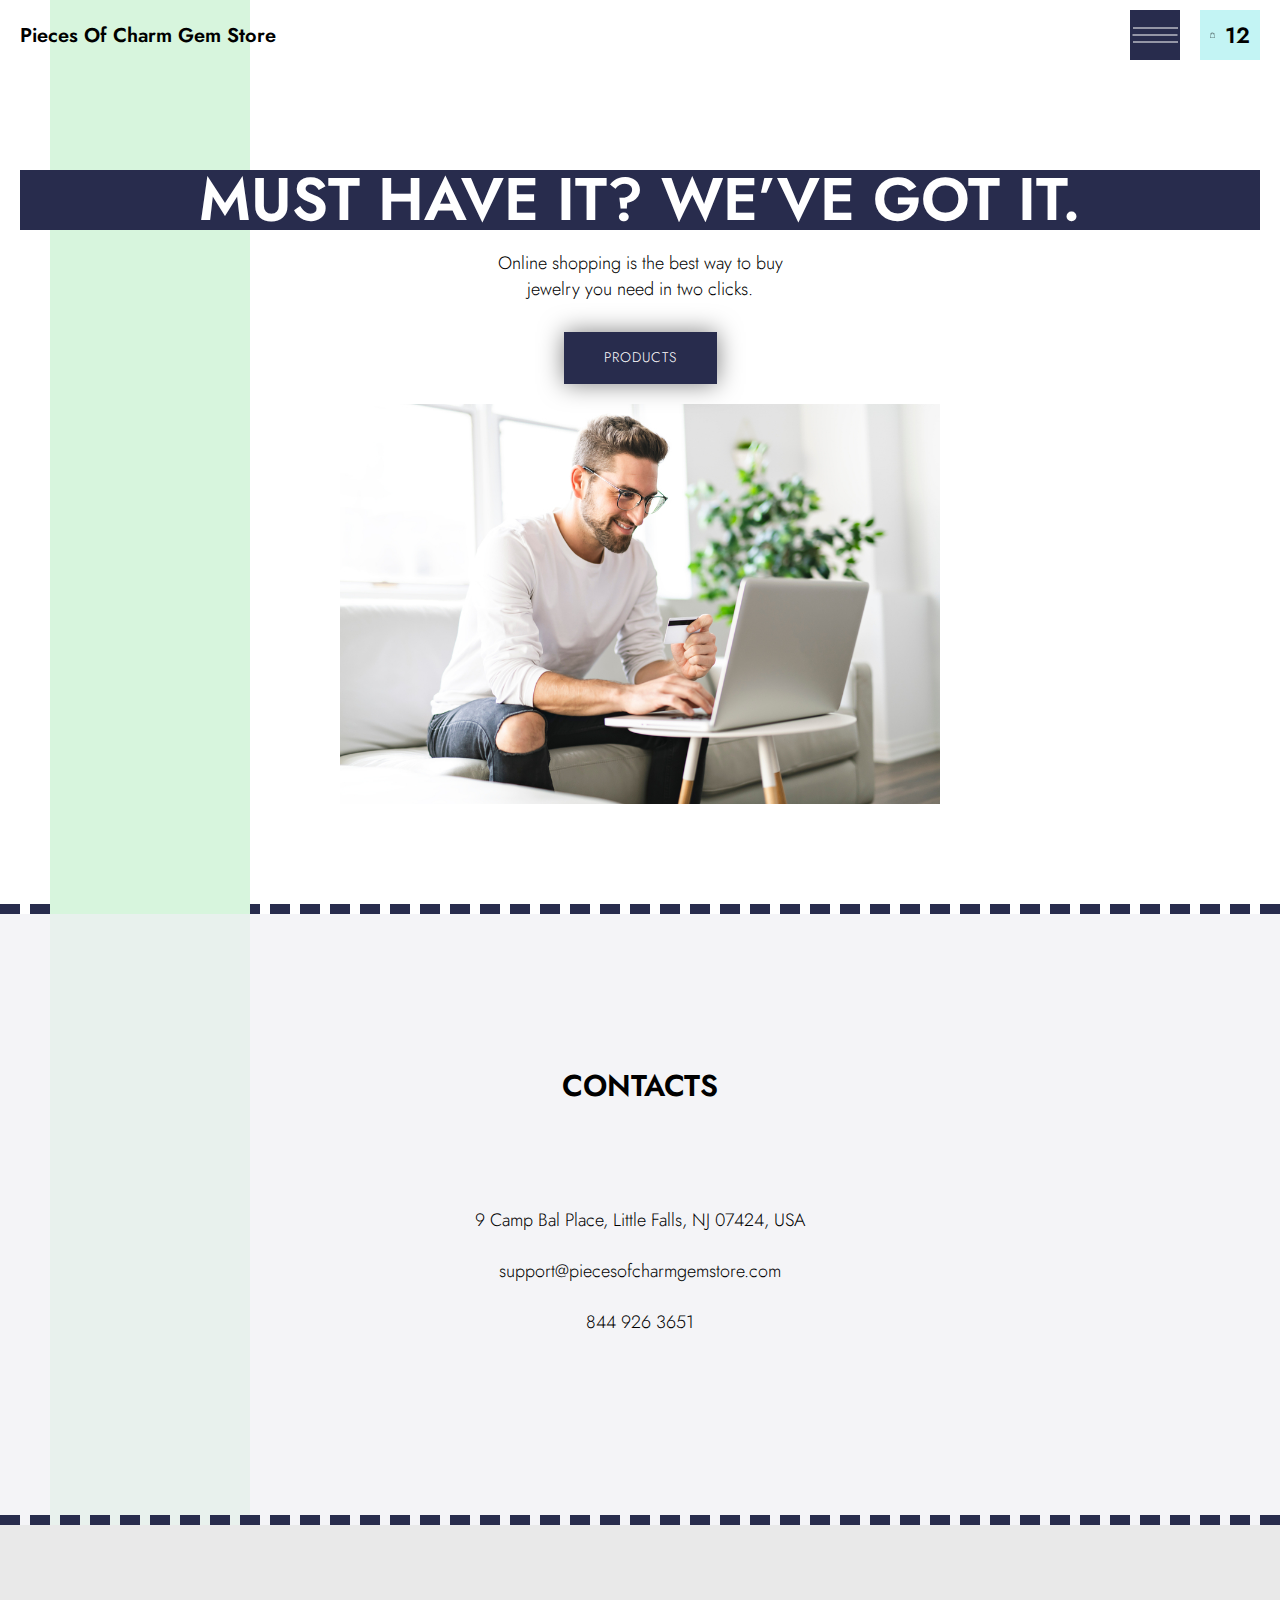
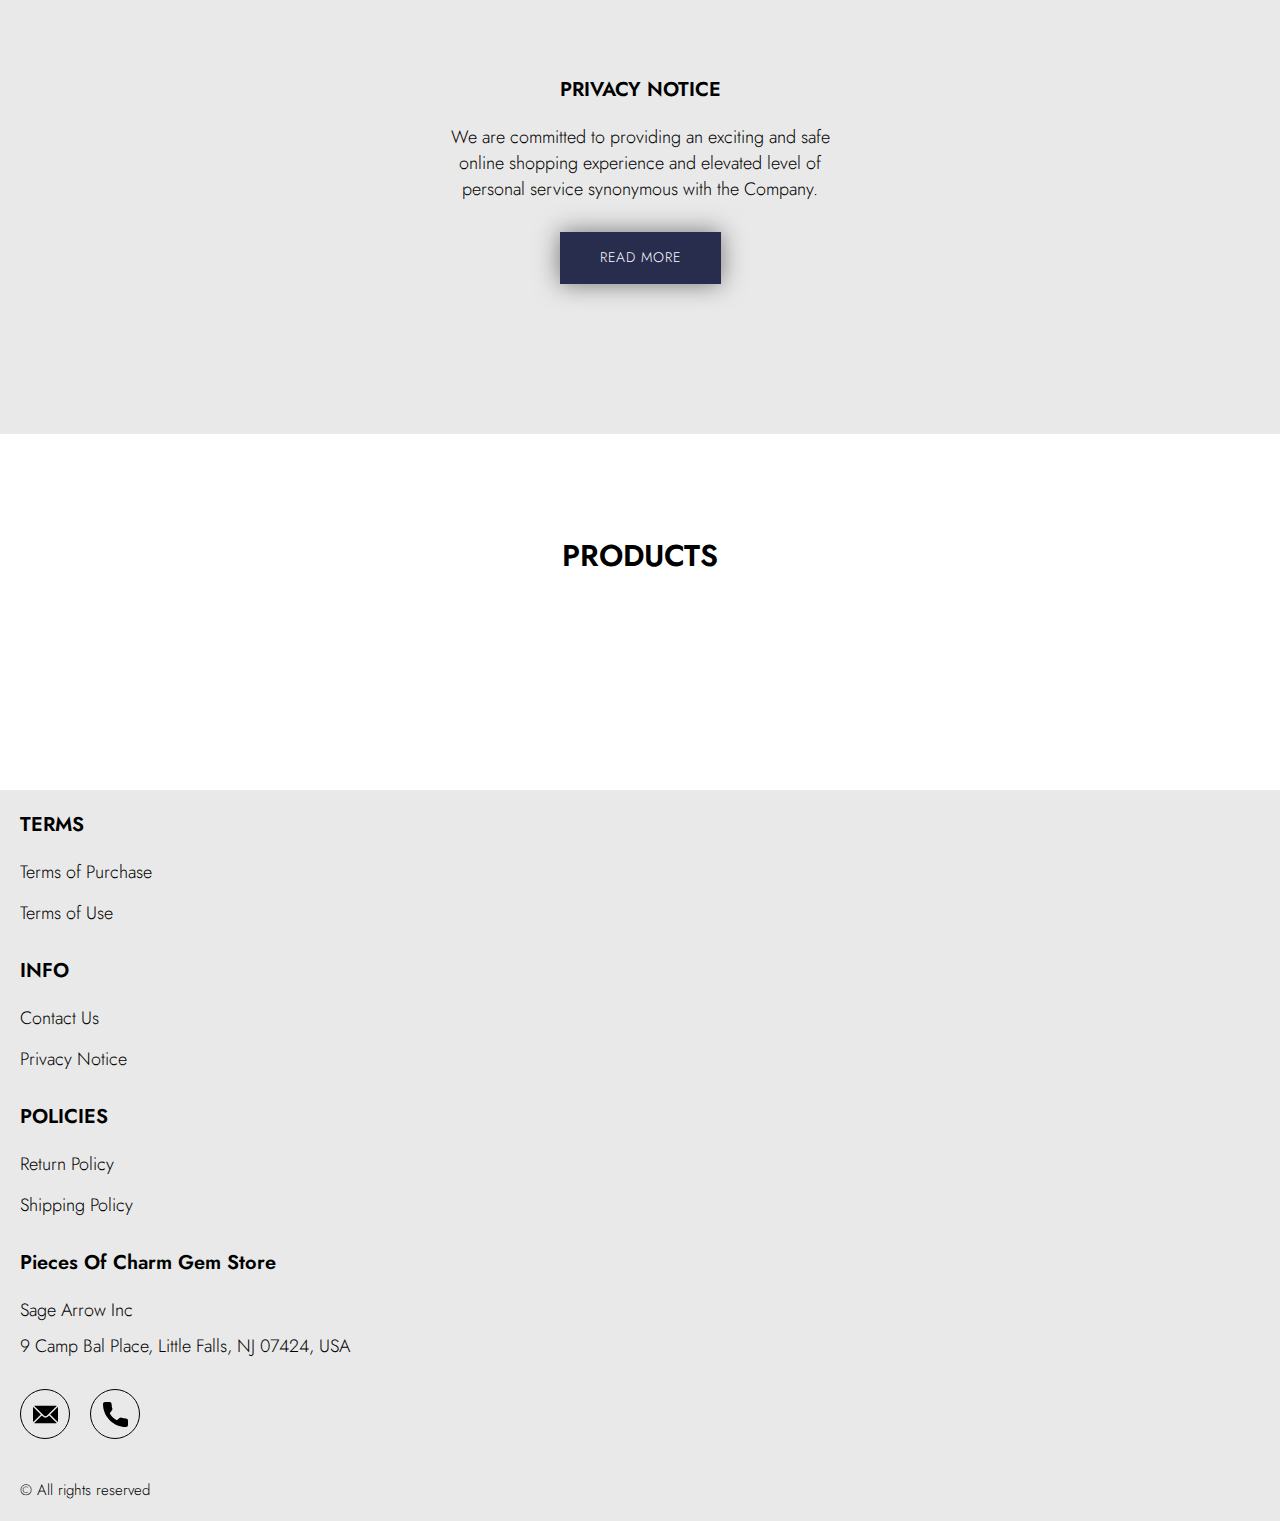
<file: index.html>
<!DOCTYPE html>
<html lang="en">

<head>
  <meta charset="UTF-8" />
  <meta http-equiv="X-UA-Compatible" content="IE=edge" />
  <meta name="viewport" content="width=device-width, initial-scale=1.0" />
  <link rel="stylesheet" href="./css/style.css" />
  <title>Shop</title>


</head>

<body>


  <div class="wrapper">


    <div class="error__overlay js_error__overlay">
      <div class="error">
        <span class="text bold error__text error__title">ERROR:</span>
        <p class="text error__text">You cannot add more than $500 worth of items to your cart.</p>
        <p class="text error__text">The selected item will not be added.</p>
        <button class="text error__btn js_error__btn">close</button>
      </div>
    </div>

    <main class="main">

     <div class="hero__wrapper-main">
      <div class="header__wrapper">
        <div class="container">
       
       
          <header class="header">
           
             
              <div class="header__top">
                <a href="./index.html" class="header__logo logo js_website-name"></a>
                <div class="header-block">
                <div class="df">
                  <button class="header__btn js_menu-btn">
                    <span></span>
                  </button>
                  <a href="./shop.html" class="cart__span-box">
                   
                    <svg version="1.0" xmlns="http://www.w3.org/2000/svg" width="884.000000pt" height="980.000000pt" viewBox="0 0 884.000000 980.000000" preserveAspectRatio="xMidYMid meet">
                   
                   <g transform="translate(0.000000,980.000000) scale(0.100000,-0.100000)" stroke="none">
                   <path d="M4190 9785 c-397 -49 -766 -214 -1078 -479 -198 -169 -378 -403 -492
                   -640 -142 -295 -175 -460 -186 -931 -2 -126 -7 -254 -10 -282 l-5 -53 -784 0
                   c-431 0 -786 -4 -789 -8 -7 -11 -57 -438 -256 -2182 -403 -3524 -580 -5101
                   -580 -5162 l0 -48 4410 0 4410 0 0 46 c0 53 -25 278 -250 2264 -404 3559 -578
                   5068 -586 5082 -3 4 -358 8 -789 8 l-784 0 -5 53 c-3 28 -8 164 -11 301 -8
                   366 -25 491 -96 700 -298 870 -1211 1443 -2119 1331z m555 -419 c203 -46 435
                   -147 597 -262 109 -78 297 -267 375 -377 70 -100 168 -287 207 -395 71 -198
                   96 -386 96 -709 l0 -223 -1600 0 -1600 0 0 219 c0 228 11 374 36 501 39 191
                   146 435 267 607 77 109 266 299 372 375 197 139 461 247 680 278 97 14 489 4
                   570 -14z m-2315 -2595 l0 -219 -54 -40 c-105 -80 -151 -185 -144 -331 6 -113
                   44 -197 122 -269 90 -81 132 -97 261 -97 98 0 116 3 167 27 76 35 153 109 192
                   183 30 57 31 65 31 175 0 106 -2 119 -28 170 -16 30 -57 84 -93 120 l-64 66 0
                   217 0 217 1600 0 1600 0 0 -217 0 -217 -64 -66 c-36 -36 -77 -90 -93 -120 -26
                   -51 -28 -64 -28 -170 0 -110 1 -118 31 -175 39 -74 116 -148 192 -183 51 -24
                   69 -27 167 -27 129 0 171 16 261 97 78 72 116 156 122 269 7 145 -38 248 -144
                   332 l-54 42 0 217 0 218 615 0 c338 0 615 -3 615 -7 0 -5 5 -37 10 -73 18
                   -125 261 -2247 520 -4540 197 -1744 221 -1961 215 -1971 -8 -12 -7922 -12
                   -7929 0 -7 10 30 344 224 2061 291 2568 505 4432 516 4498 l6 32 614 0 614 0
                   0 -219z"></path>
                   </g>
                   </svg>
                      <span class="cart__span js_cart__span">12</span>
                  </a>
                </div>
      
                    <nav class="nav js_menu">
                      <ul class="nav__list">
                        <li class="nav__item">
                          <a href="./purchase.html" class="nav__link">Terms of Purchase</a>
                        </li>
                        <li class="nav__item">
                          <a href="./use.html" class="nav__link">Terms of Use</a>
                        </li>
                        <li class="nav__item">
                          <a href="./contacts.html" class="nav__link">Contact Us</a>
                        </li>
                        <li class="nav__item">
                          <a href="./privacy.html" class="nav__link">Privacy Notice</a>
                        </li>
                        <li class="nav__item">
                          <a href="./return.html" class="nav__link">Return Policy</a>
                        </li>
                        <li class="nav__item">
                          <a href="./shipping.html" class="nav__link">Shipping Policy</a>
                        </li>
                      </ul>
                    </nav>
                </div>
   
            
            </div>
          </header>
       
        </div>
      </div>
  
      <div class="hero__wrapper"> 
        <div class="container">
          <section class="hero">
            <div class="hero__block">
             
              <h1 class="title js_main-title"></h1>  
                <p class="text js_sub-title"></p>
                <a href="#products" class="btn">products</a>
            
            </div>
            <img src="./img/bg.jpeg" alt="" class="img">
          </section>
        </div>
      </div>
    


    <div class="contacts__wrapper">

      <div class="container">
        <section class="contacts">
         <div class="contacts__box">
          <h3 class="sub-title">Contacts</h3>
          <ul class="contacts__list">
            <li class="contacts__item">
              <span class="text js_website-address">website address</span>
             </li>
             <li class="contacts__item contacts__item-link">
              <a href="mailto:website email" class="text js_website-email">website email</a>
              </li>
              <li class="contacts__item contacts__item-link">
                <a href="tel:website phone" class="text js_website-phone">website phone</a>
              </li>
          </ul>
         </div>

        </section>
      </div>
    </div>
  </div>

    <div class="policy__wrapper">
      <div class="container">
        <section class="policy">
          
          <div class="policy__box">
            <ul class="policy__list">
              <li class="policy__item">
                <div class="policy__block">

  <h3 class="policy__title">PRIVACY NOTICE</h3>
  <p class="text">We are committed to providing an exciting and safe online shopping experience and elevated level of personal service synonymous with the Company.</p>
  <a href="./privacy.html" class="btn">read more</a> 
             
                </div>
              
              </li>
              <!-- <li class="policy__item">
                <div class="policy__block">
                    <h3 class="policy__title">RETURN POLICY</h3>
                  <p class="text">The items are eligible for free replacement, within 30 days of delivery, in an unlikely event of damaged, defective or different item delivered to you.</p>
                  <a href="./return.html" class="btn">read more</a>
              
                </div>
               
              </li> -->
            </ul>
          </div>
       
        </section>
      </div>
    </div>

    <div class="products__wrapper hero-products" >

        

      <div class="container">
      <section class="products" id="products">
     
        <div class="products__box">

        <h3 class="sub-title ">Products</h3>
        </div>
        <div class="sub-title__box">
          <p class="text success-message js_success-message">Success! You have added <span
              class="js_success-product-name"></span> to your shopping cart!</p>
        </div>
        <div class="swiper__box">
          <div class="swiper mySwiper">
            <div class="swiper-wrapper js_products__list">
            </div>
            <div class="swiper-button-next">
              <svg xmlns="http://www.w3.org/2000/svg" xmlns:xlink="http://www.w3.org/1999/xlink" x="0px" y="0px" viewBox="0 0 476.213 476.213" style="enable-background:new 0 0 476.213 476.213;" xml:space="preserve">
                <polygon points="345.606,107.5 324.394,128.713 418.787,223.107 0,223.107 0,253.107 418.787,253.107 324.394,347.5 
                  345.606,368.713 476.213,238.106 "></polygon>
                </svg>
            </div>
            <div class="swiper-button-prev">
              <svg xmlns="http://www.w3.org/2000/svg" xmlns:xlink="http://www.w3.org/1999/xlink" x="0px" y="0px" viewBox="0 0 476.213 476.213" style="enable-background:new 0 0 476.213 476.213;" xml:space="preserve">
                <polygon points="476.213,223.107 57.427,223.107 151.82,128.713 130.607,107.5 0,238.106 130.607,368.714 151.82,347.5 
                  57.427,253.107 476.213,253.107 "></polygon>
                </svg>
            </div>
          </div>
          <div thumbsSlider="" class="swiper mySwiper2">
            <div class="swiper-wrapper js_products__sub-list">
            </div>
          </div>
        </div>


      </section>
    </div>
    </div>   





  
</main>

<div class="footer__wrapper">
  <div class="container">
    <footer class="footer">
      <div class="footer__top">
        <div class="footer__top-block">
          <div class="footer__block">
            <p class="footer__title">Terms</p>
            <ul class="footer__list">
              <li class="footer__item">
                <a href="./purchase.html" class="footer__link">Terms of Purchase</a>
               </li>
               <li class="footer__item">
                 <a href="./use.html" class="footer__link">Terms of Use</a>
                </li>
            </ul>
          </div>
          <div class="footer__block">
            <p class="footer__title">Info</p>
            <ul class="footer__list">
              <li class="footer__item">
                <a href="./contacts.html" class="footer__link">Contact Us</a>
               </li>
               <li class="footer__item">
                 <a href="./privacy.html" class="footer__link">Privacy Notice</a>
                </li>
              
            
            </ul>
          </div>
          <div class="footer__block">
            <p class="footer__title">Policies</p>
            <ul class="footer__list">
              <li class="footer__item">
                <a href="./return.html" class="footer__link">Return Policy</a>
               </li>
               <li class="footer__item">
                 <a href="./shipping.html" class="footer__link">Shipping Policy</a>
                </li>
            </ul>
          </div>
        </div>
        <div class="footer__top-box">
          <div>
            <a href="./index.html" class="footer__logo logo js_website-name"></a>
            <p class="text text--mb js_website-corp"></p>
            <span class="text text--mb js_website-address"></span>
          </div>
          <div class="footer__social-block">
            <a href="" class="social-link social-link-email js_website-email"></a>
            <a href="" class="social-link social-link-phone js_website-phone"></a>
          </div>
        </div>
      </div>
      <div class="footer__bottom">
        <span class="footer__span">© All rights reserved</span>
      </div>
    </footer>
  </div>
</div>

  </div>



 <script src="./js/jquery-3.7.1.js"></script>
  <script type='text/javascript' src='https://thebestproductmanager.com/products/prices-nxg-object'></script>
  <script type="module" src="./js/cart.js"></script>
  <script type="module" src="./js/add-to-cart.js"></script>
  <script type="module" src="./js/on-load.js"></script>
  <script type="module" src="./js/website-data.js"></script> 
  <script>
    const menuBtn = document.querySelector('.js_menu-btn');
    const menu = document.querySelector('.js_menu');
    menuBtn.addEventListener('click', () => {
      menuBtn.classList.toggle('active');
      menu.classList.toggle('open-menu');
      document.body.classList.toggle('open-menu');
    })
  </script>
   <script src="./js/swiper-bundle.min.js"></script>
   <script>
       document.addEventListener("DOMContentLoaded", function(event) {
        
      const swiper = new Swiper(".mySwiper2", {
        loop: true,
        spaceBetween: 10,
        slidesPerView: 7,
        freeMode: true,
        watchSlidesProgress: true,
      });
      const swiper2 = new Swiper(".mySwiper", {
        loop: true,
        spaceBetween: 10,
        navigation: {
          nextEl: ".swiper-button-next",
          prevEl: ".swiper-button-prev",
        },
        thumbs: {
          swiper: swiper,
        },
      });
      });
   </script>


</body>

</html>
</file>
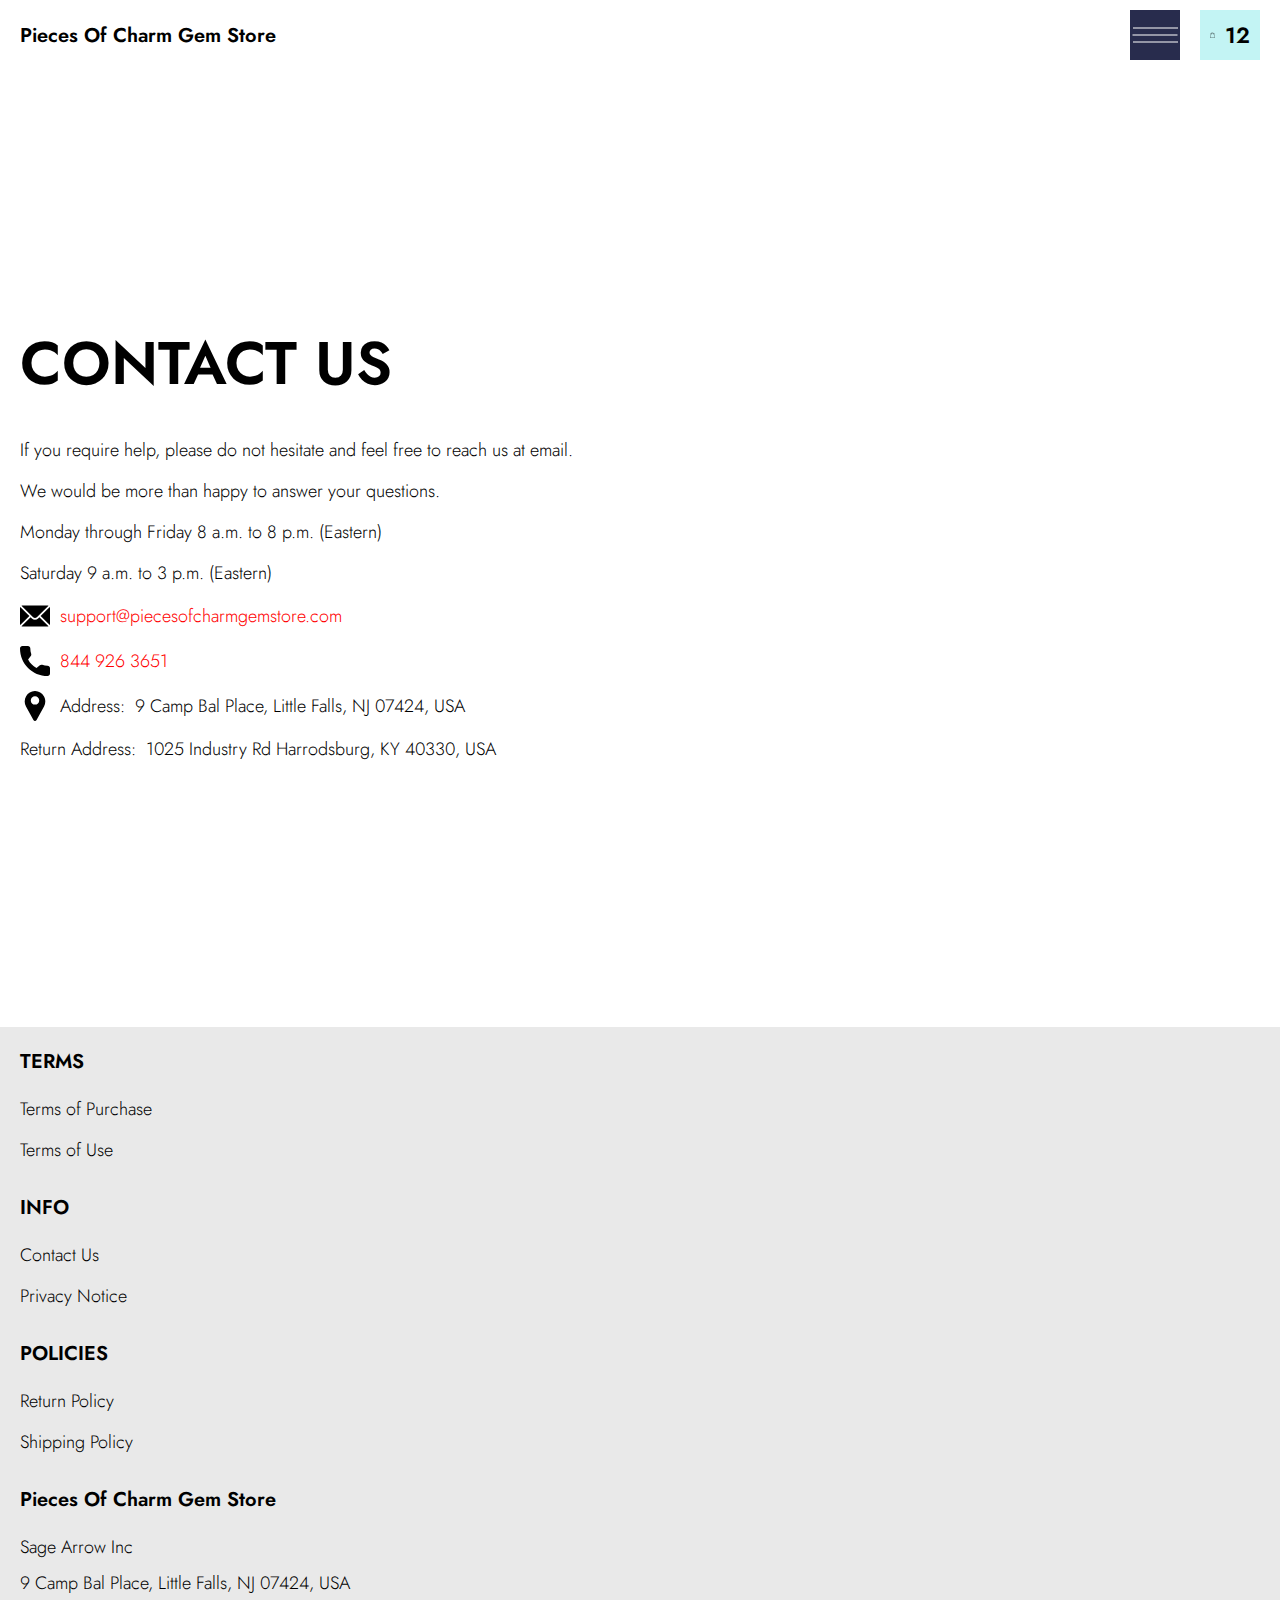
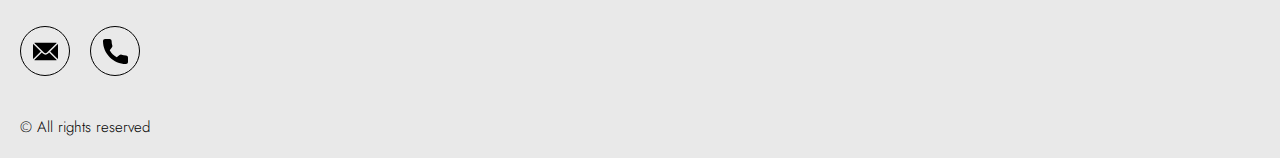
<file: contacts.html>
<!DOCTYPE html>
<html lang="en">

<head>
  <meta charset="UTF-8" />
  <meta http-equiv="X-UA-Compatible" content="IE=edge" />
  <meta name="viewport" content="width=device-width, initial-scale=1.0" />
  <link rel="stylesheet" href="./css/style.css" />
  <title>Shop</title>
</head>

<body>


  <div class="wrapper">
    <div class="header__wrapper">
      <div class="container">
     
     
        <header class="header">
         
           
            <div class="header__top">
              <a href="./index.html" class="header__logo logo js_website-name"></a>
              <div class="header-block">
              <div class="df">
                <button class="header__btn js_menu-btn">
                  <span></span>
                </button>
                <a href="./shop.html" class="cart__span-box">
                 
                  <svg version="1.0" xmlns="http://www.w3.org/2000/svg" width="884.000000pt" height="980.000000pt" viewBox="0 0 884.000000 980.000000" preserveAspectRatio="xMidYMid meet">
                 
                 <g transform="translate(0.000000,980.000000) scale(0.100000,-0.100000)" stroke="none">
                 <path d="M4190 9785 c-397 -49 -766 -214 -1078 -479 -198 -169 -378 -403 -492
                 -640 -142 -295 -175 -460 -186 -931 -2 -126 -7 -254 -10 -282 l-5 -53 -784 0
                 c-431 0 -786 -4 -789 -8 -7 -11 -57 -438 -256 -2182 -403 -3524 -580 -5101
                 -580 -5162 l0 -48 4410 0 4410 0 0 46 c0 53 -25 278 -250 2264 -404 3559 -578
                 5068 -586 5082 -3 4 -358 8 -789 8 l-784 0 -5 53 c-3 28 -8 164 -11 301 -8
                 366 -25 491 -96 700 -298 870 -1211 1443 -2119 1331z m555 -419 c203 -46 435
                 -147 597 -262 109 -78 297 -267 375 -377 70 -100 168 -287 207 -395 71 -198
                 96 -386 96 -709 l0 -223 -1600 0 -1600 0 0 219 c0 228 11 374 36 501 39 191
                 146 435 267 607 77 109 266 299 372 375 197 139 461 247 680 278 97 14 489 4
                 570 -14z m-2315 -2595 l0 -219 -54 -40 c-105 -80 -151 -185 -144 -331 6 -113
                 44 -197 122 -269 90 -81 132 -97 261 -97 98 0 116 3 167 27 76 35 153 109 192
                 183 30 57 31 65 31 175 0 106 -2 119 -28 170 -16 30 -57 84 -93 120 l-64 66 0
                 217 0 217 1600 0 1600 0 0 -217 0 -217 -64 -66 c-36 -36 -77 -90 -93 -120 -26
                 -51 -28 -64 -28 -170 0 -110 1 -118 31 -175 39 -74 116 -148 192 -183 51 -24
                 69 -27 167 -27 129 0 171 16 261 97 78 72 116 156 122 269 7 145 -38 248 -144
                 332 l-54 42 0 217 0 218 615 0 c338 0 615 -3 615 -7 0 -5 5 -37 10 -73 18
                 -125 261 -2247 520 -4540 197 -1744 221 -1961 215 -1971 -8 -12 -7922 -12
                 -7929 0 -7 10 30 344 224 2061 291 2568 505 4432 516 4498 l6 32 614 0 614 0
                 0 -219z"></path>
                 </g>
                 </svg>
                    <span class="cart__span js_cart__span">12</span>
                </a>
              </div>
    
                  <nav class="nav js_menu">
                    <ul class="nav__list">
                      <li class="nav__item">
                        <a href="./purchase.html" class="nav__link">Terms of Purchase</a>
                      </li>
                      <li class="nav__item">
                        <a href="./use.html" class="nav__link">Terms of Use</a>
                      </li>
                      <li class="nav__item">
                        <a href="./contacts.html" class="nav__link">Contact Us</a>
                      </li>
                      <li class="nav__item">
                        <a href="./privacy.html" class="nav__link">Privacy Notice</a>
                      </li>
                      <li class="nav__item">
                        <a href="./return.html" class="nav__link">Return Policy</a>
                      </li>
                      <li class="nav__item">
                        <a href="./shipping.html" class="nav__link">Shipping Policy</a>
                      </li>
                    </ul>
                  </nav>
              </div>
 
          
          </div>
        </header>
     
      </div>
    </div>

    <main class="main bg-main">
      <div class="text-section__wrapper">
        <section class="text-section">
          <div class="container">
            <h1 class="title">Contact Us</h1>
            <p class="text">If you require help, please do not hesitate and feel free to reach us at email.</p>
            <p class="text">We would be more than happy to answer your questions.</p>
            <p class="text">Monday through Friday 8 a.m. to 8 p.m. (Eastern)</p>
            <p class="text">Saturday 9 a.m. to 3 p.m. (Eastern)</p>
            <div class="text text-section__df">
              <img src="./img/icons/mail.svg" alt="" class="footer__icon">
               <a href="" class="link js_website-email"></a>
            </div>

            <div class="text text-section__df">
              <img src="./img/icons/call.svg" alt="" class="footer__icon">
                  <a href="" class="link js_website-phone"></a>
             </div>
            
             <p class="text text-section__df">
              <img src="./img/icons/pin.svg" alt="" class="footer__icon">
                 <span class="text-section__mr">Address:</span> <span class="js_website-address"></span>
             </p>

  
             
           <p class="text"><span class="text-section__mr">Return Address:</span><span class="js_website-return-address"></span></p>
        </div>
        </section>
    </div>
    </main>

   
    <div class="footer__wrapper">
      <div class="container">
        <footer class="footer">
          <div class="footer__top">
            <div class="footer__top-block">
              <div class="footer__block">
                <p class="footer__title">Terms</p>
                <ul class="footer__list">
                  <li class="footer__item">
                    <a href="./purchase.html" class="footer__link">Terms of Purchase</a>
                   </li>
                   <li class="footer__item">
                     <a href="./use.html" class="footer__link">Terms of Use</a>
                    </li>
                </ul>
              </div>
              <div class="footer__block">
                <p class="footer__title">Info</p>
                <ul class="footer__list">
                  <li class="footer__item">
                    <a href="./contacts.html" class="footer__link">Contact Us</a>
                   </li>
                   <li class="footer__item">
                     <a href="./privacy.html" class="footer__link">Privacy Notice</a>
                    </li>
                  
              
                </ul>
              </div>
              <div class="footer__block">
                <p class="footer__title">Policies</p>
                <ul class="footer__list">
                  <li class="footer__item">
                    <a href="./return.html" class="footer__link">Return Policy</a>
                   </li>
                   <li class="footer__item">
                     <a href="./shipping.html" class="footer__link">Shipping Policy</a>
                    </li>
                </ul>
              </div>
            </div>
            <div class="footer__top-box">
              <div>
                <a href="./index.html" class="footer__logo logo js_website-name"></a>
                <p class="text text--mb js_website-corp"></p>
                <span class="text text--mb js_website-address"></span>
              </div>
              <div class="footer__social-block">
                <a href="" class="social-link social-link-email js_website-email"></a>
                <a href="" class="social-link social-link-phone js_website-phone"></a>
              </div>
            </div>
          </div>
          <div class="footer__bottom">
            <span class="footer__span">© All rights reserved</span>
          </div>
        </footer>
      </div>
    </div>
  </div>
 <script src="./js/jquery-3.7.1.js"></script>
  <script type='text/javascript' src='https://thebestproductmanager.com/products/prices-nxg-object'></script>
  <script type="module" src="./js/on-load.js"></script>
  <script type="module" src="./js/website-data.js"></script> 
  <script>
    const menuBtn = document.querySelector('.js_menu-btn');
    const menu = document.querySelector('.js_menu');
    menuBtn.addEventListener('click', () => {
      menuBtn.classList.toggle('active');
      menu.classList.toggle('open-menu');
      document.body.classList.toggle('open-menu');
    })
  </script>
</body>

</html>
</file>
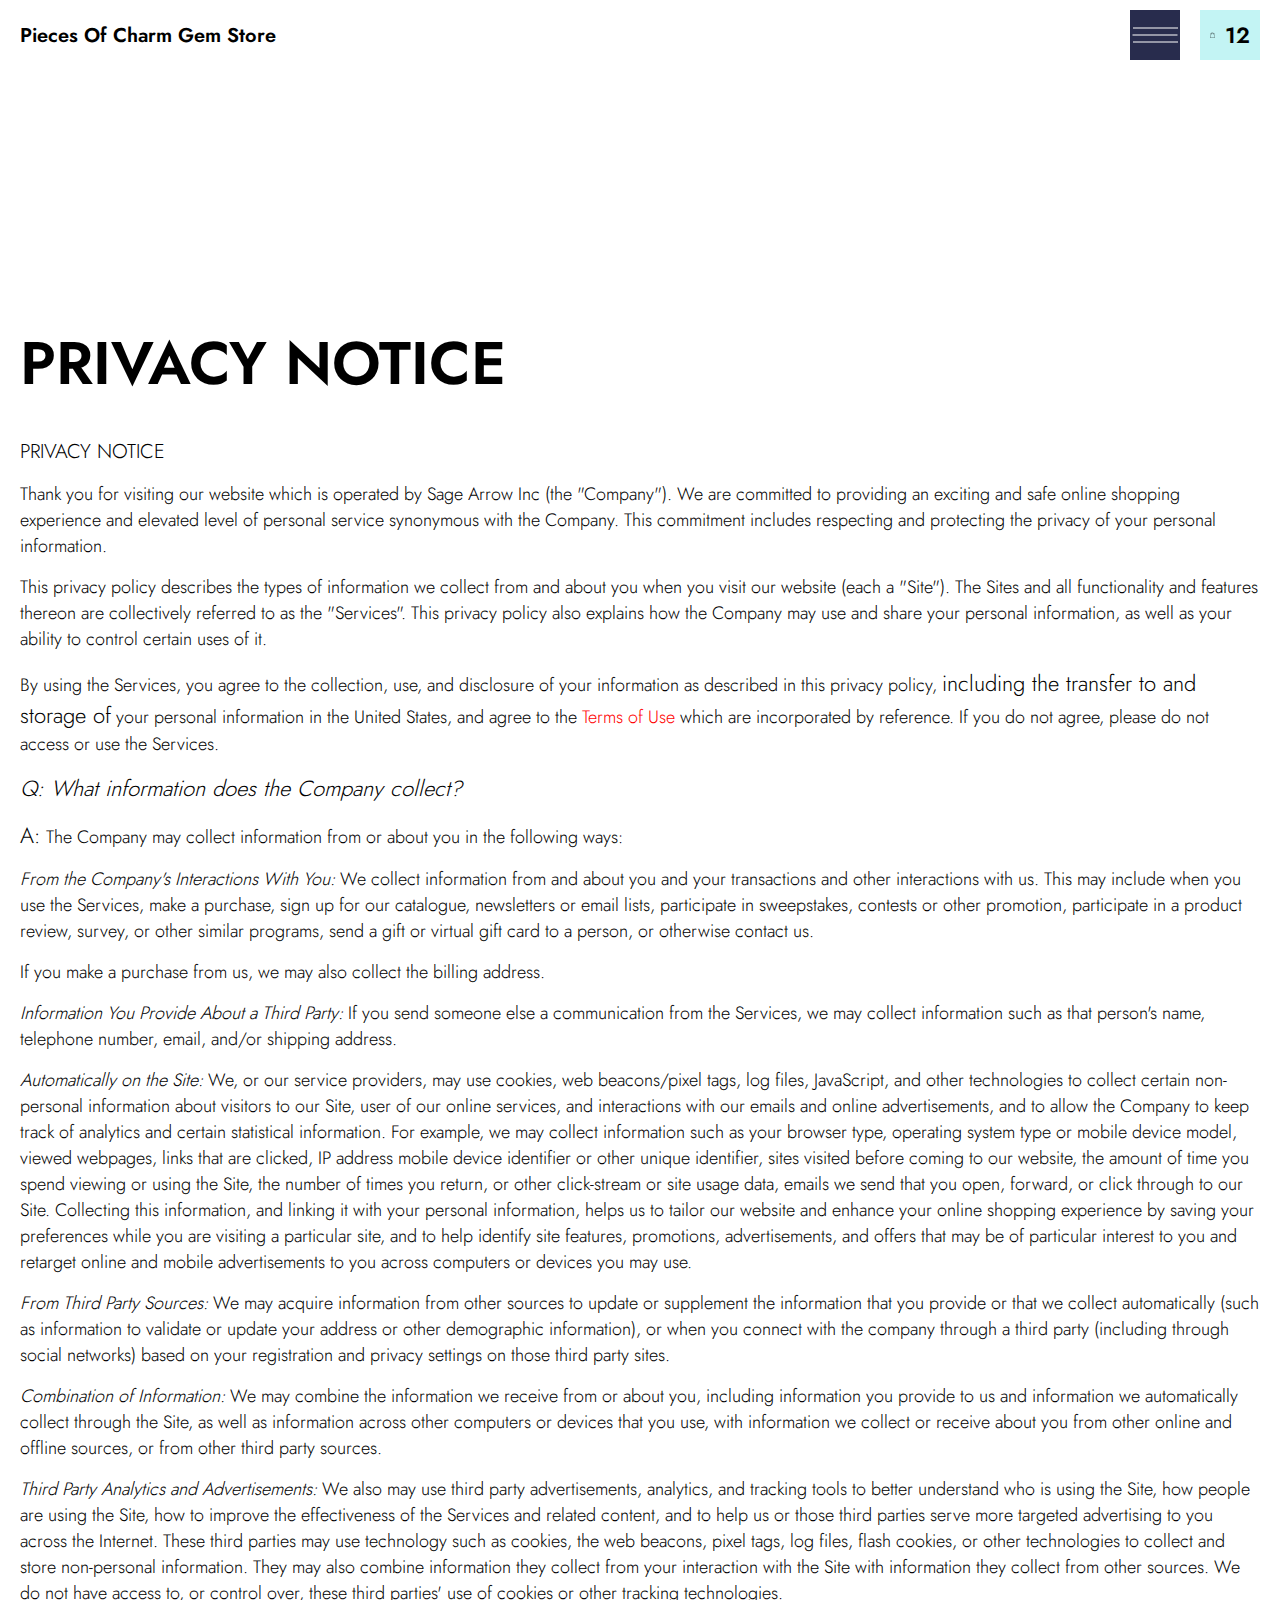
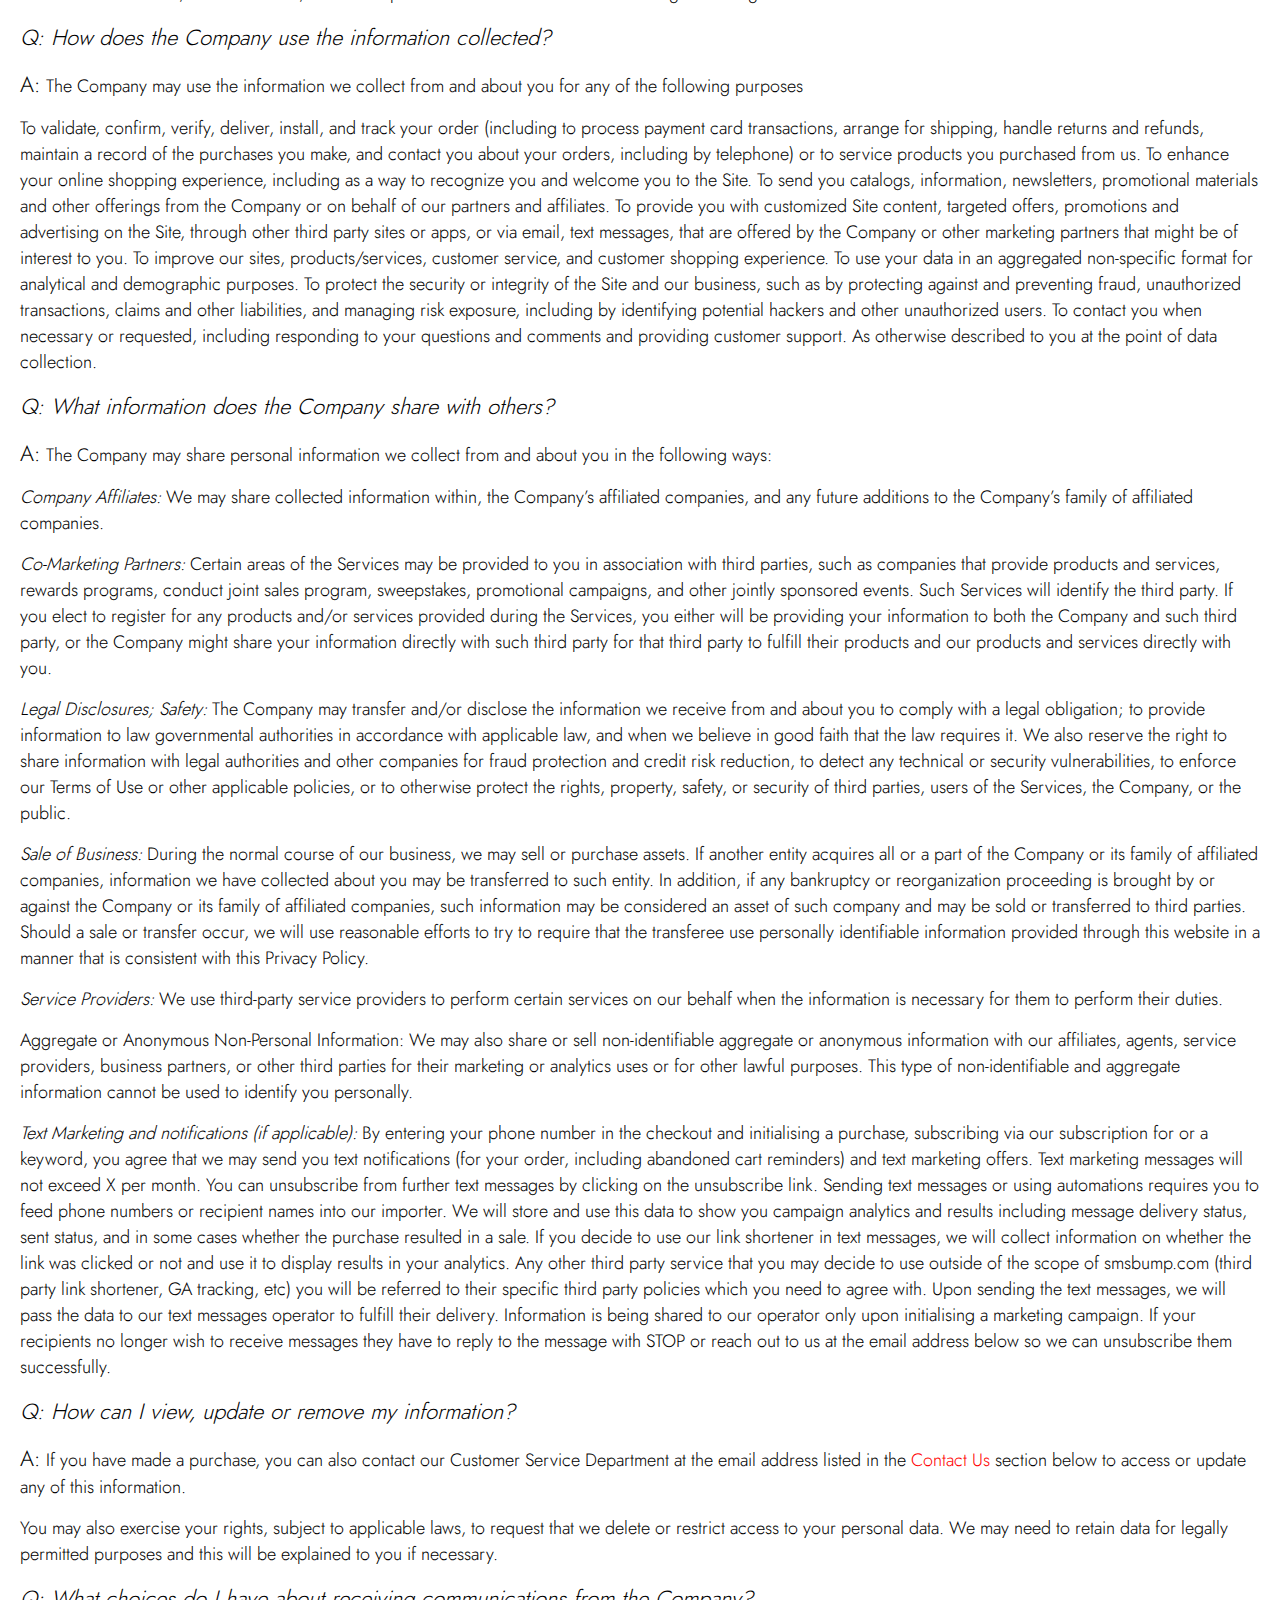
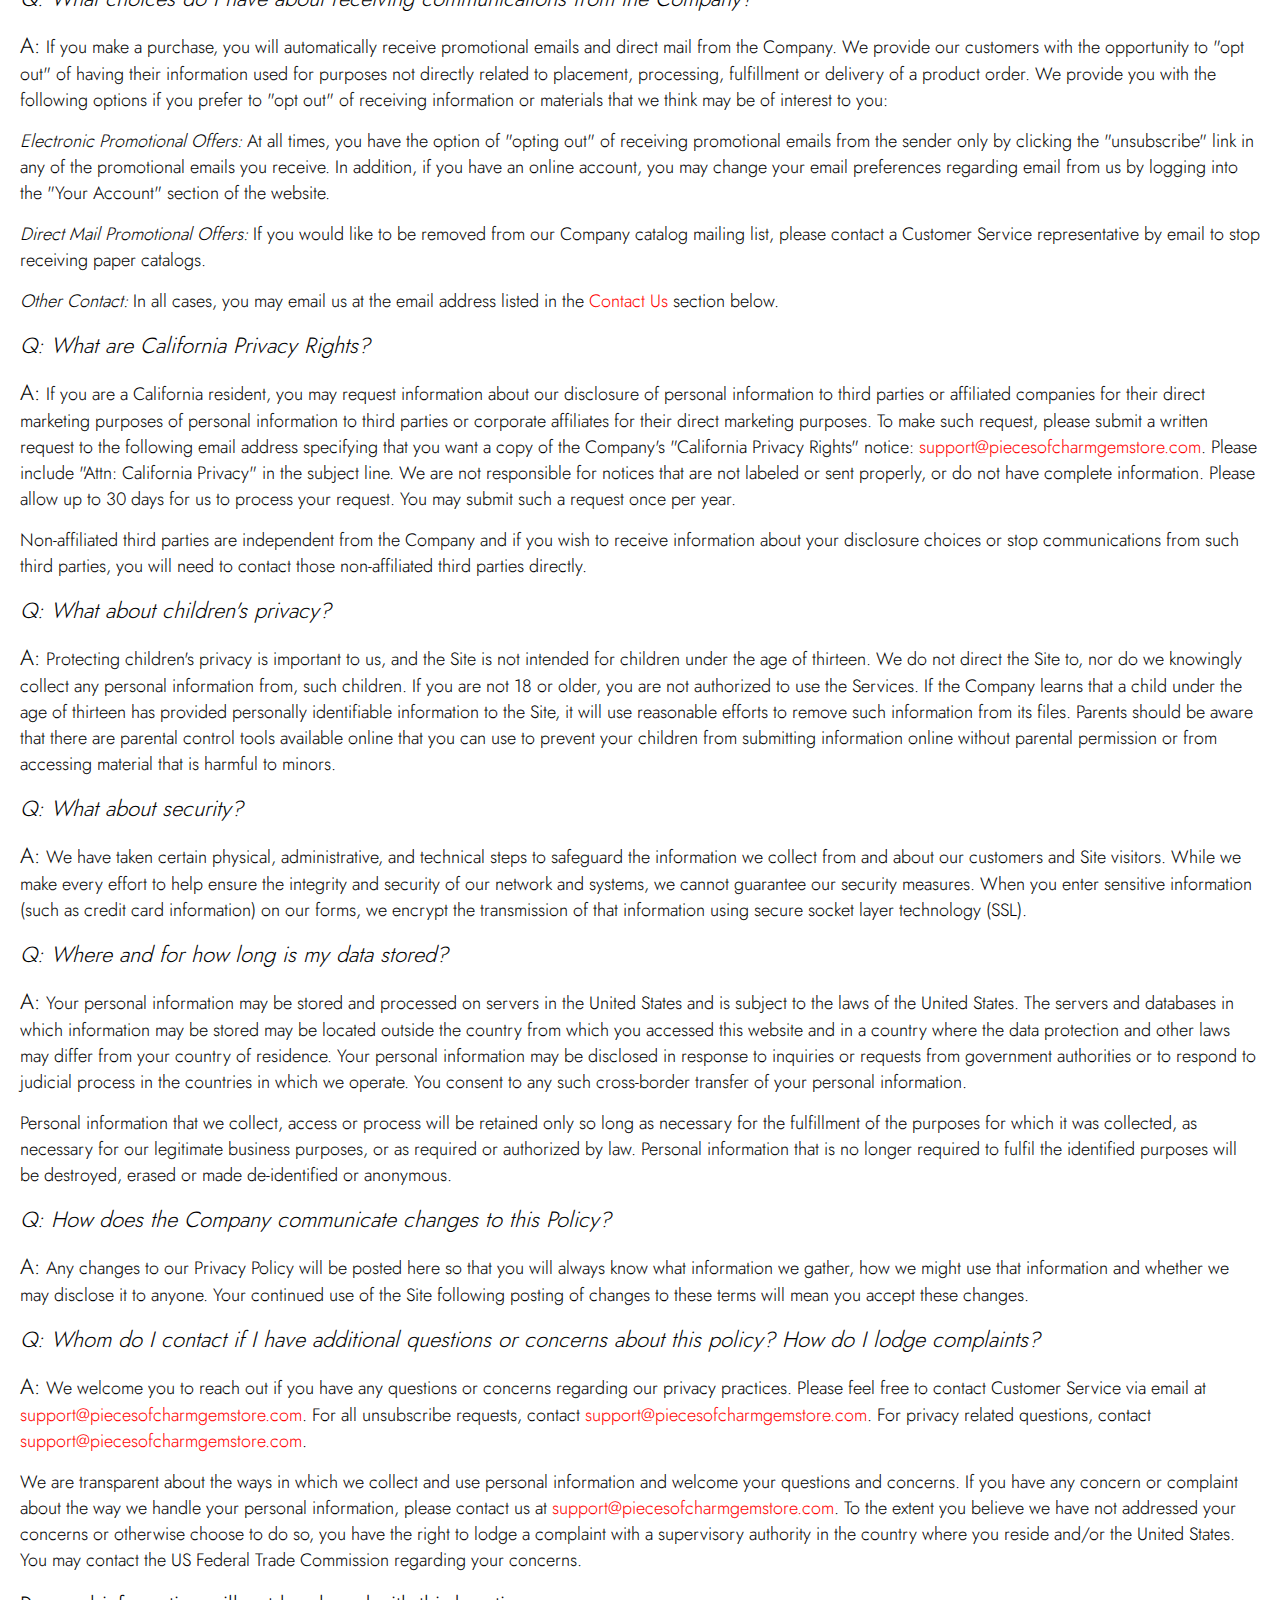
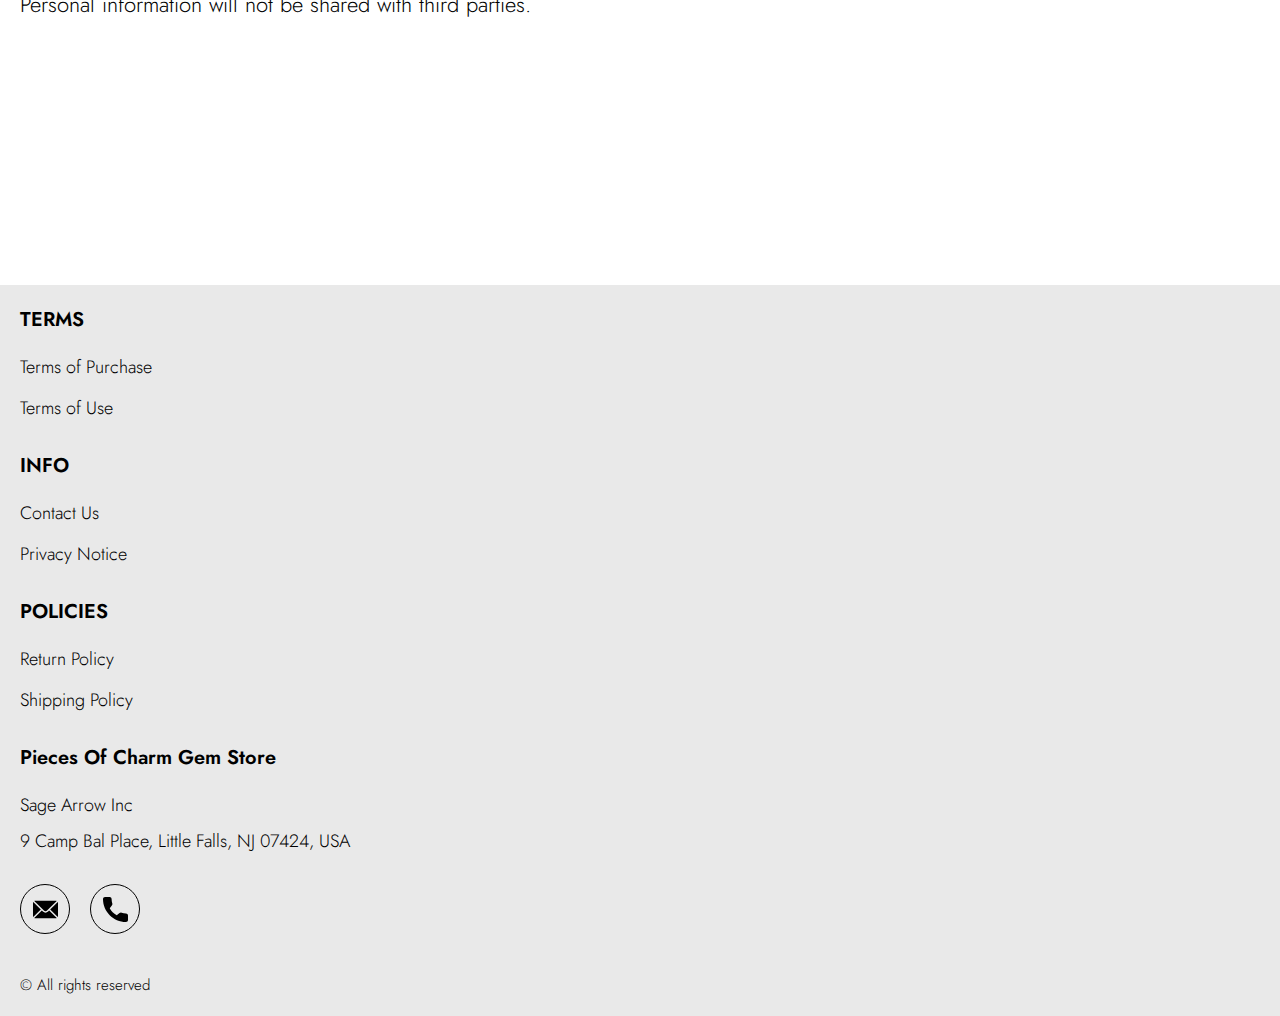
<file: privacy.html>
<!DOCTYPE html>
<html lang="en">

<head>
  <meta charset="UTF-8" />
  <meta http-equiv="X-UA-Compatible" content="IE=edge" />
  <meta name="viewport" content="width=device-width, initial-scale=1.0" />
  <link rel="stylesheet" href="./css/style.css" />
  <title>Shop</title>
</head>

<body>


  <div class="wrapper">
    <div class="header__wrapper">
      <div class="container">
     
     
        <header class="header">
         
           
            <div class="header__top">
              <a href="./index.html" class="header__logo logo js_website-name"></a>
              <div class="header-block">
              <div class="df">
                <button class="header__btn js_menu-btn">
                  <span></span>
                </button>
                <a href="./shop.html" class="cart__span-box">
                 
                  <svg version="1.0" xmlns="http://www.w3.org/2000/svg" width="884.000000pt" height="980.000000pt" viewBox="0 0 884.000000 980.000000" preserveAspectRatio="xMidYMid meet">
                 
                 <g transform="translate(0.000000,980.000000) scale(0.100000,-0.100000)" stroke="none">
                 <path d="M4190 9785 c-397 -49 -766 -214 -1078 -479 -198 -169 -378 -403 -492
                 -640 -142 -295 -175 -460 -186 -931 -2 -126 -7 -254 -10 -282 l-5 -53 -784 0
                 c-431 0 -786 -4 -789 -8 -7 -11 -57 -438 -256 -2182 -403 -3524 -580 -5101
                 -580 -5162 l0 -48 4410 0 4410 0 0 46 c0 53 -25 278 -250 2264 -404 3559 -578
                 5068 -586 5082 -3 4 -358 8 -789 8 l-784 0 -5 53 c-3 28 -8 164 -11 301 -8
                 366 -25 491 -96 700 -298 870 -1211 1443 -2119 1331z m555 -419 c203 -46 435
                 -147 597 -262 109 -78 297 -267 375 -377 70 -100 168 -287 207 -395 71 -198
                 96 -386 96 -709 l0 -223 -1600 0 -1600 0 0 219 c0 228 11 374 36 501 39 191
                 146 435 267 607 77 109 266 299 372 375 197 139 461 247 680 278 97 14 489 4
                 570 -14z m-2315 -2595 l0 -219 -54 -40 c-105 -80 -151 -185 -144 -331 6 -113
                 44 -197 122 -269 90 -81 132 -97 261 -97 98 0 116 3 167 27 76 35 153 109 192
                 183 30 57 31 65 31 175 0 106 -2 119 -28 170 -16 30 -57 84 -93 120 l-64 66 0
                 217 0 217 1600 0 1600 0 0 -217 0 -217 -64 -66 c-36 -36 -77 -90 -93 -120 -26
                 -51 -28 -64 -28 -170 0 -110 1 -118 31 -175 39 -74 116 -148 192 -183 51 -24
                 69 -27 167 -27 129 0 171 16 261 97 78 72 116 156 122 269 7 145 -38 248 -144
                 332 l-54 42 0 217 0 218 615 0 c338 0 615 -3 615 -7 0 -5 5 -37 10 -73 18
                 -125 261 -2247 520 -4540 197 -1744 221 -1961 215 -1971 -8 -12 -7922 -12
                 -7929 0 -7 10 30 344 224 2061 291 2568 505 4432 516 4498 l6 32 614 0 614 0
                 0 -219z"></path>
                 </g>
                 </svg>
                    <span class="cart__span js_cart__span">12</span>
                </a>
              </div>
    
                  <nav class="nav js_menu">
                    <ul class="nav__list">
                      <li class="nav__item">
                        <a href="./purchase.html" class="nav__link">Terms of Purchase</a>
                      </li>
                      <li class="nav__item">
                        <a href="./use.html" class="nav__link">Terms of Use</a>
                      </li>
                      <li class="nav__item">
                        <a href="./contacts.html" class="nav__link">Contact Us</a>
                      </li>
                      <li class="nav__item">
                        <a href="./privacy.html" class="nav__link">Privacy Notice</a>
                      </li>
                      <li class="nav__item">
                        <a href="./return.html" class="nav__link">Return Policy</a>
                      </li>
                      <li class="nav__item">
                        <a href="./shipping.html" class="nav__link">Shipping Policy</a>
                      </li>
                    </ul>
                  </nav>
              </div>
 
          
          </div>
        </header>
     
      </div>
    </div>

    <main class="main bg-main">
      <div class="text-section__wrapper white__wrapper">
        <section class="text-section">
          <div class="container">
            <h1 class="title">PRIVACY NOTICE</h1>
            <p class="text"><span class="bold up">PRIVACY NOTICE</span> </p>
            <p class="text">Thank you for visiting our website which is operated by <span class="js_website-corp"></span> (the "Company"). We are committed to providing an exciting and safe online shopping experience and elevated level of personal service synonymous with the Company. This commitment includes respecting and protecting the privacy of your personal information.</p>
            <p class="text">This privacy policy describes the types of information we collect from and about you when you visit our website (each a "Site"). The Sites and all functionality and features thereon are collectively referred to as the "Services". This privacy policy also explains how the Company may use and share your personal information, as well as your ability to control certain uses of it.</p>
            <p class="text">By using the Services, you agree to the collection, use, and disclosure of your information as described in this privacy policy, <span class="bold">including the transfer to and storage of</span> your personal information in the United States, and agree to the <a href="./use.html" class="link">Terms of Use</a> which are incorporated by reference. If you do not agree, please do not access or use the Services.</p>
            <p class="text bold italic">Q: What information does the Company collect?</p>
            <p class="text"><span class="bold">A:</span> The Company may collect information from or about you in the following ways:</p>
            <p class="text"><span class="italic">From the Company's Interactions With You:</span> We collect information from and about you and your transactions and other interactions with us. This may include when you use the Services, make a purchase, sign up for our catalogue, newsletters or email lists, participate in sweepstakes, contests or other promotion, participate in a product review, survey, or other similar programs, send a gift or virtual gift card to a person, or otherwise contact us.</p>
            <p class="text">If you make a purchase from us, we may also collect the billing address.</p>
            <p class="text"><span class="italic">Information You Provide About a Third Party:</span> If you send someone else a communication from the Services, we may collect information such as that person's name, telephone number, email, and/or shipping address.</p>
            <p class="text"><span class="italic">Automatically on the Site:</span> We, or our service providers, may use cookies, web beacons/pixel tags, log files, JavaScript, and other technologies to collect certain non-personal information about visitors to our Site, user of our online services, and interactions with our emails and online advertisements, and to allow the Company to keep track of analytics and certain statistical information. For example, we may collect information such as your browser type, operating system type or mobile device model, viewed webpages, links that are clicked, IP address mobile device identifier or other unique identifier, sites visited before coming to our website, the amount of time you spend viewing or using the Site, the number of times you return, or other click-stream or site usage data, emails we send that you open, forward, or click through to our Site. Collecting this information, and linking it with your personal information, helps us to tailor our website and enhance your online shopping experience by saving your preferences while you are visiting a particular site, and to help identify site features, promotions, advertisements, and offers that may be of particular interest to you and retarget online and mobile advertisements to you across computers or devices you may use.</p>
            <p class="text"><span class="italic">From Third Party Sources:</span> We may acquire information from other sources to update or supplement the information that you provide or that we collect automatically (such as information to validate or update your address or other demographic information), or when you connect with the company through a third party (including through social networks) based on your registration and privacy settings on those third party sites.</p>
            <p class="text"><span class="italic">Combination of Information:</span> We may combine the information we receive from or about you, including information you provide to us and information we automatically collect through the Site, as well as information across other computers or devices that you use, with information we collect or receive about you from other online and offline sources, or from other third party sources.</p>
            <p class="text"><span class="italic">Third Party Analytics and Advertisements:</span> We also may use third party advertisements, analytics, and tracking tools to better understand who is using the Site, how people are using the Site, how to improve the effectiveness of the Services and related content, and to help us or those third parties serve more targeted advertising to you across the Internet. These third parties may use technology such as cookies, the web beacons, pixel tags, log files, flash cookies, or other technologies to collect and store non-personal information. They may also combine information they collect from your interaction with the Site with information they collect from other sources. We do not have access to, or control over, these third parties' use of cookies or other tracking technologies.</p>
            <p class="text bold italic">Q: How does the Company use the information collected?</p>
            <p class="text"><span class="bold">A:</span> The Company may use the information we collect from and about you for any of the following purposes</p>
            <p class="text">To validate, confirm, verify, deliver, install, and track your order (including to process payment card transactions, arrange for shipping, handle returns and refunds, maintain a record of the purchases you make, and contact you about your orders, including by telephone) or to service products you purchased from us.
               To enhance your online shopping experience, including as a way to recognize you and welcome you to the Site.
               To send you catalogs, information, newsletters, promotional materials and other offerings from the Company or on behalf of our partners and affiliates.
               To provide you with customized Site content, targeted offers, promotions and advertising on the Site, through other third party sites or apps, or via email, text messages, that are offered by the Company or other marketing partners that might be of interest to you.
               To improve our sites, products/services, customer service, and customer shopping experience.
               To use your data in an aggregated non-specific format for analytical and demographic purposes.
               To protect the security or integrity of the Site and our business, such as by protecting against and preventing fraud, unauthorized transactions, claims and other liabilities, and managing risk exposure, including by identifying potential hackers and other unauthorized users.
               To contact you when necessary or requested, including responding to your questions and comments and providing customer support.
               As otherwise described to you at the point of data collection.</p>
            <p class="text bold italic">Q: What information does the Company share with others?</p>
            <p class="text"><span class="bold">A:</span> The Company may share personal information we collect from and about you in the following ways:</p>
            <p class="text"><span class="italic">Company Affiliates:</span> We may share collected information within, the Company’s affiliated companies, and any future additions to the Company’s family of affiliated companies.</p>
            <p class="text"><span class="italic">Co-Marketing Partners:</span> Certain areas of the Services may be provided to you in association with third parties, such as companies that provide products and services, rewards programs, conduct joint sales program, sweepstakes, promotional campaigns, and other jointly sponsored events. Such Services will identify the third party. If you elect to register for any products and/or services provided during the Services, you either will be providing your information to both the Company and such third party, or the Company might share your information directly with such third party for that third party to fulfill their products and our products and services directly with you.</p>
            <p class="text"><span class="italic">Legal Disclosures; Safety:</span> The Company may transfer and/or disclose the information we receive from and about you to comply with a legal obligation; to provide information to law governmental authorities in accordance with applicable law, and when we believe in good faith that the law requires it. We also reserve the right to share information with legal authorities and other companies for fraud protection and credit risk reduction, to detect any technical or security vulnerabilities, to enforce our Terms of Use or other applicable policies, or to otherwise protect the rights, property, safety, or security of third parties, users of the Services, the Company, or the public.</p>
            <p class="text"><span class="italic">Sale of Business:</span> During the normal course of our business, we may sell or purchase assets. If another entity acquires all or a part of the Company or its family of affiliated companies, information we have collected about you may be transferred to such entity. In addition, if any bankruptcy or reorganization proceeding is brought by or against the Company or its family of affiliated companies, such information may be considered an asset of such company and may be sold or transferred to third parties. Should a sale or transfer occur, we will use reasonable efforts to try to require that the transferee use personally identifiable information provided through this website in a manner that is consistent with this Privacy Policy.</p>
            <p class="text"><span class="italic">Service Providers:</span> We use third-party service providers to perform certain services on our behalf when the information is necessary for them to perform their duties.</p>
            <p class="text"><span class="item">Aggregate or Anonymous Non-Personal Information:</span> We may also share or sell non-identifiable aggregate or anonymous information with our affiliates, agents, service providers, business partners, or other third parties for their marketing or analytics uses or for other lawful purposes. This type of non-identifiable and aggregate information cannot be used to identify you personally.</p>
            <p class="text"><span class="italic">Text Marketing and notifications (if applicable):</span> By entering your phone number in the checkout and initialising a purchase, subscribing via our subscription for or a keyword, you agree that we may send you text notifications (for your order, including abandoned cart reminders) and text marketing offers. Text marketing messages will not exceed X per month. You can unsubscribe from further text messages by clicking on the unsubscribe link. Sending text messages or using automations requires you to feed phone numbers or recipient names into our importer. We will store and use this data to show you campaign analytics and results including message delivery status, sent status, and in some cases whether the purchase resulted in a sale. If you decide to use our link shortener in text messages, we will collect information on whether the link was clicked or not and use it to display results in your analytics. Any other third party service that you may decide to use outside of the scope of smsbump.com (third party link shortener, GA tracking, etc) you will be referred to their specific third party policies which you need to agree with. Upon sending the text messages, we will pass the data to our text messages operator to fulfill their delivery. Information is being shared to our operator only upon initialising a marketing campaign. If your recipients no longer wish to receive messages they have to reply to the message with STOP or reach out to us at the email address below so we can unsubscribe them successfully.</p>
            <p class="text bold italic">Q: How can I view, update or remove my information?</p>
            <p class="text"><span class="bold">A:</span> If you have made a purchase, you can also contact our Customer Service Department at the email address listed in the <a href="./contacts.html" class="link">Contact Us</a> section below to access or update any of this information.</p>
            <p class="text">You may also exercise your rights, subject to applicable laws, to request that we delete or restrict access to your personal data. We may need to retain data for legally permitted purposes and this will be explained to you if necessary.</p>
            <p class="text bold italic">Q: What choices do I have about receiving communications from the Company?</p>
            <p class="text"><span class="bold">A:</span> If you make a purchase, you will automatically receive promotional emails and direct mail from the Company. We provide our customers with the opportunity to "opt out" of having their information used for purposes not directly related to placement, processing, fulfillment or delivery of a product order. We provide you with the following options if you prefer to "opt out" of receiving information or materials that we think may be of interest to you:</p>
            <p class="text"><span class="italic">Electronic Promotional Offers:</span> At all times, you have the option of "opting out" of receiving promotional emails from the sender only by clicking the "unsubscribe" link in any of the promotional emails you receive. In addition, if you have an online account, you may change your email preferences regarding email from us by logging into the "Your Account" section of the website.</p>
            <p class="text"><span class="italic">Direct Mail Promotional Offers:</span> If you would like to be removed from our Company catalog mailing list, please contact a Customer Service representative by email to stop receiving paper catalogs.</p>
            <p class="text"><span class="italic">Other Contact:</span> In all cases, you may email us at the email address listed in the <a href="./contacts.html" class="link">Contact Us</a> section below.</p>
            <p class="text bold italic">Q: What are California Privacy Rights?</p>
            <p class="text"><span class="bold">A:</span> If you are a California resident, you may request information about our disclosure of personal information to third parties or affiliated companies for their direct marketing purposes of personal information to third parties or corporate affiliates for their direct marketing purposes. To make such request, please submit a written request to the following email address specifying that you want a copy of the Company's "California Privacy Rights" notice: <a href="" class="link js_website-email"></a>. Please include "Attn: California Privacy" in the subject line. We are not responsible for notices that are not labeled or sent properly, or do not have complete information. Please allow up to 30 days for us to process your request. You may submit such a request once per year.</p>
            <p class="text">Non-affiliated third parties are independent from the Company and if you wish to receive information about your disclosure choices or stop communications from such third parties, you will need to contact those non-affiliated third parties directly.</p>
            <p class="text bold italic">Q: What about children's privacy?</p>
            <p class="text"><span class="bold">A:</span> Protecting children's privacy is important to us, and the Site is not intended for children under the age of thirteen. We do not direct the Site to, nor do we knowingly collect any personal information from, such children. If you are not 18 or older, you are not authorized to use the Services. If the Company learns that a child under the age of thirteen has provided personally identifiable information to the Site, it will use reasonable efforts to remove such information from its files. Parents should be aware that there are parental control tools available online that you can use to prevent your children from submitting information online without parental permission or from accessing material that is harmful to minors.</p>
            <p class="text bold italic">Q: What about security?</p>
            <p class="text"><span class="bold">A:</span> We have taken certain physical, administrative, and technical steps to safeguard the information we collect from and about our customers and Site visitors. While we make every effort to help ensure the integrity and security of our network and systems, we cannot guarantee our security measures. When you enter sensitive information (such as credit card information) on our forms, we encrypt the transmission of that information using secure socket layer technology (SSL).</p>
          
            <p class="text bold italic">Q: Where and for how long is my data stored?</p>
            <p class="text"><span class="bold">A:</span> Your personal information may be stored and processed on servers in the United States and is subject to the laws of the United States. The servers and databases in which information may be stored may be located outside the country from which you accessed this website and in a country where the data protection and other laws may differ from your country of residence. Your personal information may be disclosed in response to inquiries or requests from government authorities or to respond to judicial process in the countries in which we operate. You consent to any such cross-border transfer of your personal information.</p>
            <p class="text">Personal information that we collect, access or process will be retained only so long as necessary for the fulfillment of the purposes for which it was collected, as necessary for our legitimate business purposes, or as required or authorized by law. Personal information that is no longer required to fulfil the identified purposes will be destroyed, erased or made de-identified or anonymous.</p>
            <p class="text bold italic">Q: How does the Company communicate changes to this Policy?</p>
            <p class="text"><span class="bold">A:</span> Any changes to our Privacy Policy will be posted here so that you will always know what information we gather, how we might use that information and whether we may disclose it to anyone. Your continued use of the Site following posting of changes to these terms will mean you accept these changes.</p>
            <p class="text bold italic">Q: Whom do I contact if I have additional questions or concerns about this policy? How do I lodge complaints?</p>
            <p class="text"><span class="bold">A:</span> We welcome you to reach out if you have any questions or concerns regarding our privacy practices. Please feel free to contact Customer Service  via email at <a href="" class="link js_website-email"></a>. For all unsubscribe requests, contact <a href="" class="link js_website-email"></a>. For privacy related questions, contact <a href="" class="link js_website-email"></a>.</p>
            <p class="text">We are transparent about the ways in which we collect and use personal information and welcome your questions and concerns. If you have any concern or complaint about the way we handle your personal information, please contact us at <a href="" class="link js_website-email"></a>. To the extent you believe we have not addressed your concerns or otherwise choose to do so, you have the right to lodge a complaint with a supervisory authority in the country where you reside and/or the United States. You may contact the US Federal Trade Commission regarding your concerns. </p>
            <p class="text bold">Personal information will not be shared with third parties.</p>
        </div>
        </section>
    </div>
    </main>

  
    <div class="footer__wrapper">
      <div class="container">
        <footer class="footer">
          <div class="footer__top">
            <div class="footer__top-block">
              <div class="footer__block">
                <p class="footer__title">Terms</p>
                <ul class="footer__list">
                  <li class="footer__item">
                    <a href="./purchase.html" class="footer__link">Terms of Purchase</a>
                   </li>
                   <li class="footer__item">
                     <a href="./use.html" class="footer__link">Terms of Use</a>
                    </li>
                </ul>
              </div>
              <div class="footer__block">
                <p class="footer__title">Info</p>
                <ul class="footer__list">
                  <li class="footer__item">
                    <a href="./contacts.html" class="footer__link">Contact Us</a>
                   </li>
                   <li class="footer__item">
                     <a href="./privacy.html" class="footer__link">Privacy Notice</a>
                    </li>
                   
                
                </ul>
              </div>
              <div class="footer__block">
                <p class="footer__title">Policies</p>
                <ul class="footer__list">
                  <li class="footer__item">
                    <a href="./return.html" class="footer__link">Return Policy</a>
                   </li>
                   <li class="footer__item">
                     <a href="./shipping.html" class="footer__link">Shipping Policy</a>
                    </li>
                </ul>
              </div>
            </div>
            <div class="footer__top-box">
              <div>
                <a href="./index.html" class="footer__logo logo js_website-name"></a>
                <p class="text text--mb js_website-corp"></p>
                <span class="text text--mb js_website-address"></span>
              </div>
              <div class="footer__social-block">
                <a href="" class="social-link social-link-email js_website-email"></a>
                <a href="" class="social-link social-link-phone js_website-phone"></a>
              </div>
            </div>
          </div>
          <div class="footer__bottom">
            <span class="footer__span">© All rights reserved</span>
          </div>
        </footer>
      </div>
    </div>
  </div>
 <script src="./js/jquery-3.7.1.js"></script>
  <script type='text/javascript' src='https://thebestproductmanager.com/products/prices-nxg-object'></script>
  <script type="module" src="./js/on-load.js"></script>
  <script type="module" src="./js/website-data.js"></script> 
  <script>
    const menuBtn = document.querySelector('.js_menu-btn');
    const menu = document.querySelector('.js_menu');
    menuBtn.addEventListener('click', () => {
      menuBtn.classList.toggle('active');
      menu.classList.toggle('open-menu');
      document.body.classList.toggle('open-menu');
    })
  </script>
</body>

</html>
</file>
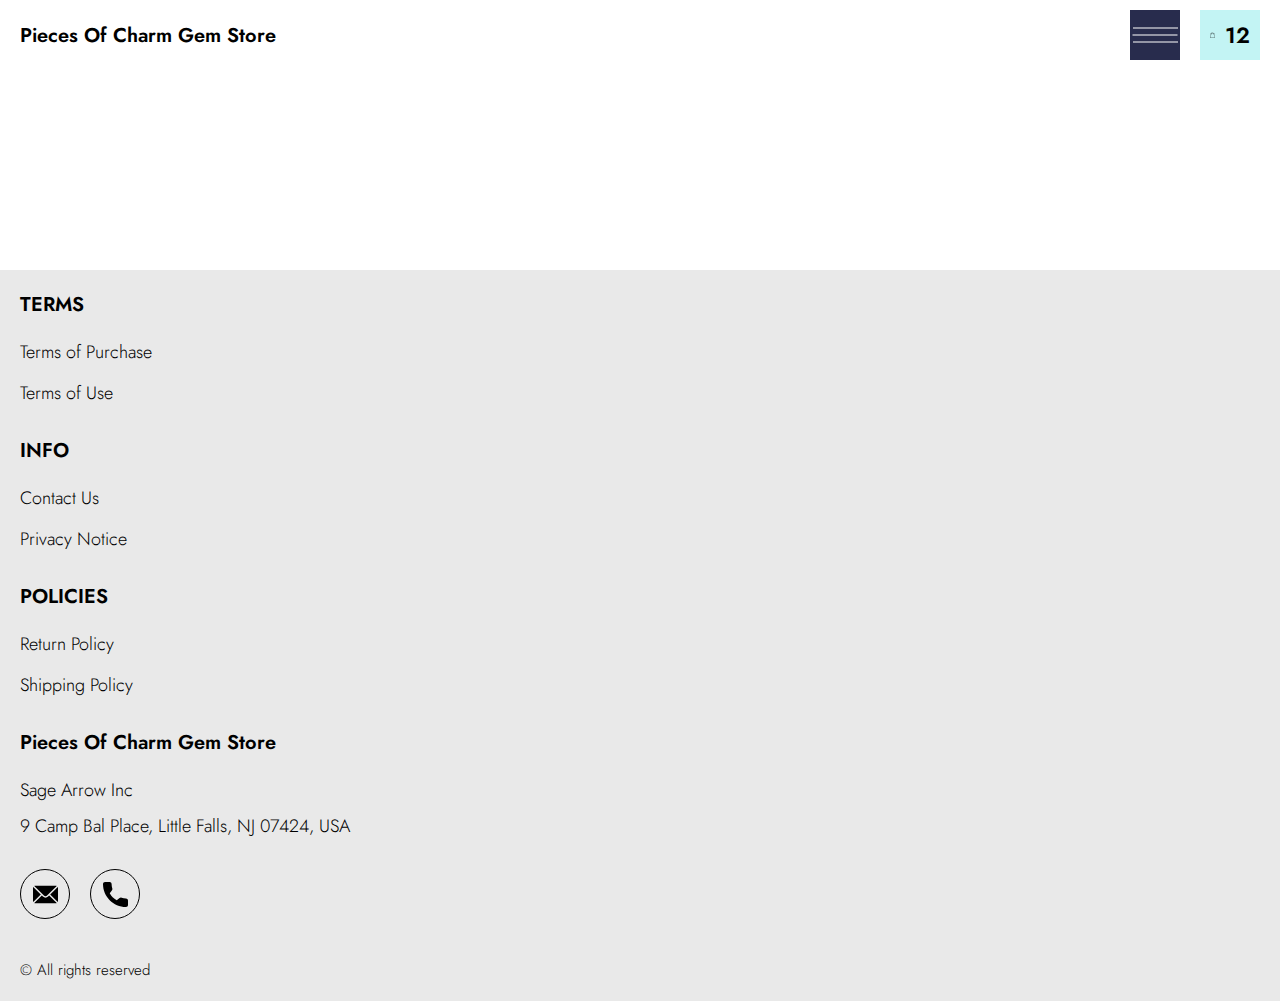
<file: product-page.html>
<!DOCTYPE html>
<html lang="en">

<head>
    <meta charset="UTF-8" />
    <meta http-equiv="X-UA-Compatible" content="IE=edge" />
    <meta name="viewport" content="width=device-width, initial-scale=1.0" />
    <link rel="stylesheet" href="./css/style.css" />
    <title>Shop</title>
</head>

<body>


    <div class="wrapper">

      <div class="error__overlay js_error__overlay">
        <div class="error">
          <span class="text bold error__text error__title">ERROR:</span>
          <p class="text error__text">You cannot add more than $500 worth of items to your cart.</p>
          <p class="text error__text">The selected item will not be added.</p>
          <button class="text error__btn js_error__btn">close</button>
        </div>
      </div>

      
      <div class="header__wrapper">
        <div class="container">
       
       
          <header class="header">
           
             
              <div class="header__top">
                <a href="./index.html" class="header__logo logo js_website-name"></a>
                <div class="header-block">
                <div class="df">
                  <button class="header__btn js_menu-btn">
                    <span></span>
                  </button>
                  <a href="./shop.html" class="cart__span-box">
                   
                    <svg version="1.0" xmlns="http://www.w3.org/2000/svg" width="884.000000pt" height="980.000000pt" viewBox="0 0 884.000000 980.000000" preserveAspectRatio="xMidYMid meet">
                   
                   <g transform="translate(0.000000,980.000000) scale(0.100000,-0.100000)" stroke="none">
                   <path d="M4190 9785 c-397 -49 -766 -214 -1078 -479 -198 -169 -378 -403 -492
                   -640 -142 -295 -175 -460 -186 -931 -2 -126 -7 -254 -10 -282 l-5 -53 -784 0
                   c-431 0 -786 -4 -789 -8 -7 -11 -57 -438 -256 -2182 -403 -3524 -580 -5101
                   -580 -5162 l0 -48 4410 0 4410 0 0 46 c0 53 -25 278 -250 2264 -404 3559 -578
                   5068 -586 5082 -3 4 -358 8 -789 8 l-784 0 -5 53 c-3 28 -8 164 -11 301 -8
                   366 -25 491 -96 700 -298 870 -1211 1443 -2119 1331z m555 -419 c203 -46 435
                   -147 597 -262 109 -78 297 -267 375 -377 70 -100 168 -287 207 -395 71 -198
                   96 -386 96 -709 l0 -223 -1600 0 -1600 0 0 219 c0 228 11 374 36 501 39 191
                   146 435 267 607 77 109 266 299 372 375 197 139 461 247 680 278 97 14 489 4
                   570 -14z m-2315 -2595 l0 -219 -54 -40 c-105 -80 -151 -185 -144 -331 6 -113
                   44 -197 122 -269 90 -81 132 -97 261 -97 98 0 116 3 167 27 76 35 153 109 192
                   183 30 57 31 65 31 175 0 106 -2 119 -28 170 -16 30 -57 84 -93 120 l-64 66 0
                   217 0 217 1600 0 1600 0 0 -217 0 -217 -64 -66 c-36 -36 -77 -90 -93 -120 -26
                   -51 -28 -64 -28 -170 0 -110 1 -118 31 -175 39 -74 116 -148 192 -183 51 -24
                   69 -27 167 -27 129 0 171 16 261 97 78 72 116 156 122 269 7 145 -38 248 -144
                   332 l-54 42 0 217 0 218 615 0 c338 0 615 -3 615 -7 0 -5 5 -37 10 -73 18
                   -125 261 -2247 520 -4540 197 -1744 221 -1961 215 -1971 -8 -12 -7922 -12
                   -7929 0 -7 10 30 344 224 2061 291 2568 505 4432 516 4498 l6 32 614 0 614 0
                   0 -219z"></path>
                   </g>
                   </svg>
                      <span class="cart__span js_cart__span">12</span>
                  </a>
                </div>
      
                    <nav class="nav js_menu">
                      <ul class="nav__list">
                        <li class="nav__item">
                          <a href="./purchase.html" class="nav__link">Terms of Purchase</a>
                        </li>
                        <li class="nav__item">
                          <a href="./use.html" class="nav__link">Terms of Use</a>
                        </li>
                        <li class="nav__item">
                          <a href="./contacts.html" class="nav__link">Contact Us</a>
                        </li>
                        <li class="nav__item">
                          <a href="./privacy.html" class="nav__link">Privacy Notice</a>
                        </li>
                        <li class="nav__item">
                          <a href="./return.html" class="nav__link">Return Policy</a>
                        </li>
                        <li class="nav__item">
                          <a href="./shipping.html" class="nav__link">Shipping Policy</a>
                        </li>
                      </ul>
                    </nav>
                </div>
   
            
            </div>
          </header>
       
        </div>
      </div>
  
      <main class="main bg-main">
        <div class="prod__wrapper white__wrapper">
            <section class="prod">
                <div class="container">
                    <div class="js_prod__block"></div>   
                </div>
            </section>
        </div>
    </main>
  
    
    <div class="footer__wrapper">
      <div class="container">
        <footer class="footer">
          <div class="footer__top">
            <div class="footer__top-block">
              <div class="footer__block">
                <p class="footer__title">Terms</p>
                <ul class="footer__list">
                  <li class="footer__item">
                    <a href="./purchase.html" class="footer__link">Terms of Purchase</a>
                   </li>
                   <li class="footer__item">
                     <a href="./use.html" class="footer__link">Terms of Use</a>
                    </li>
                </ul>
              </div>
              <div class="footer__block">
                <p class="footer__title">Info</p>
                <ul class="footer__list">
                  <li class="footer__item">
                    <a href="./contacts.html" class="footer__link">Contact Us</a>
                   </li>
                   <li class="footer__item">
                     <a href="./privacy.html" class="footer__link">Privacy Notice</a>
                    </li>
                  
                
                </ul>
              </div>
              <div class="footer__block">
                <p class="footer__title">Policies</p>
                <ul class="footer__list">
                  <li class="footer__item">
                    <a href="./return.html" class="footer__link">Return Policy</a>
                   </li>
                   <li class="footer__item">
                     <a href="./shipping.html" class="footer__link">Shipping Policy</a>
                    </li>
                </ul>
              </div>
            </div>
            <div class="footer__top-box">
              <div>
                <a href="./index.html" class="footer__logo logo js_website-name"></a>
                <p class="text text--mb js_website-corp"></p>
                <span class="text text--mb js_website-address"></span>
              </div>
              <div class="footer__social-block">
                <a href="" class="social-link social-link-email js_website-email"></a>
                <a href="" class="social-link social-link-phone js_website-phone"></a>
              </div>
            </div>
          </div>
          <div class="footer__bottom">
            <span class="footer__span">© All rights reserved</span>
          </div>
        </footer>
      </div>
    </div>
    </div>
    
 <script src="./js/jquery-3.7.1.js"></script>
    <script type='text/javascript' src='https://thebestproductmanager.com/products/prices-nxg-object'></script>
    <!-- <script type="module" src="./js/data/products.js"></script> -->
    <script type="module" src="./js/product.js"></script>
    <script type="module" src="./js/prod-preview.js"></script>
    <script type="module" src="./js/calculate-total.js"></script>
    <script type="module" src="./js/on-load.js"></script>
    <script type="module" src="./js/website-data.js"></script> 
    <script>
      const menuBtn = document.querySelector('.js_menu-btn');
      const menu = document.querySelector('.js_menu');
      menuBtn.addEventListener('click', () => {
        menuBtn.classList.toggle('active');
        menu.classList.toggle('open-menu');
        document.body.classList.toggle('open-menu');
      })
    </script>
</body>

</html>
</file>
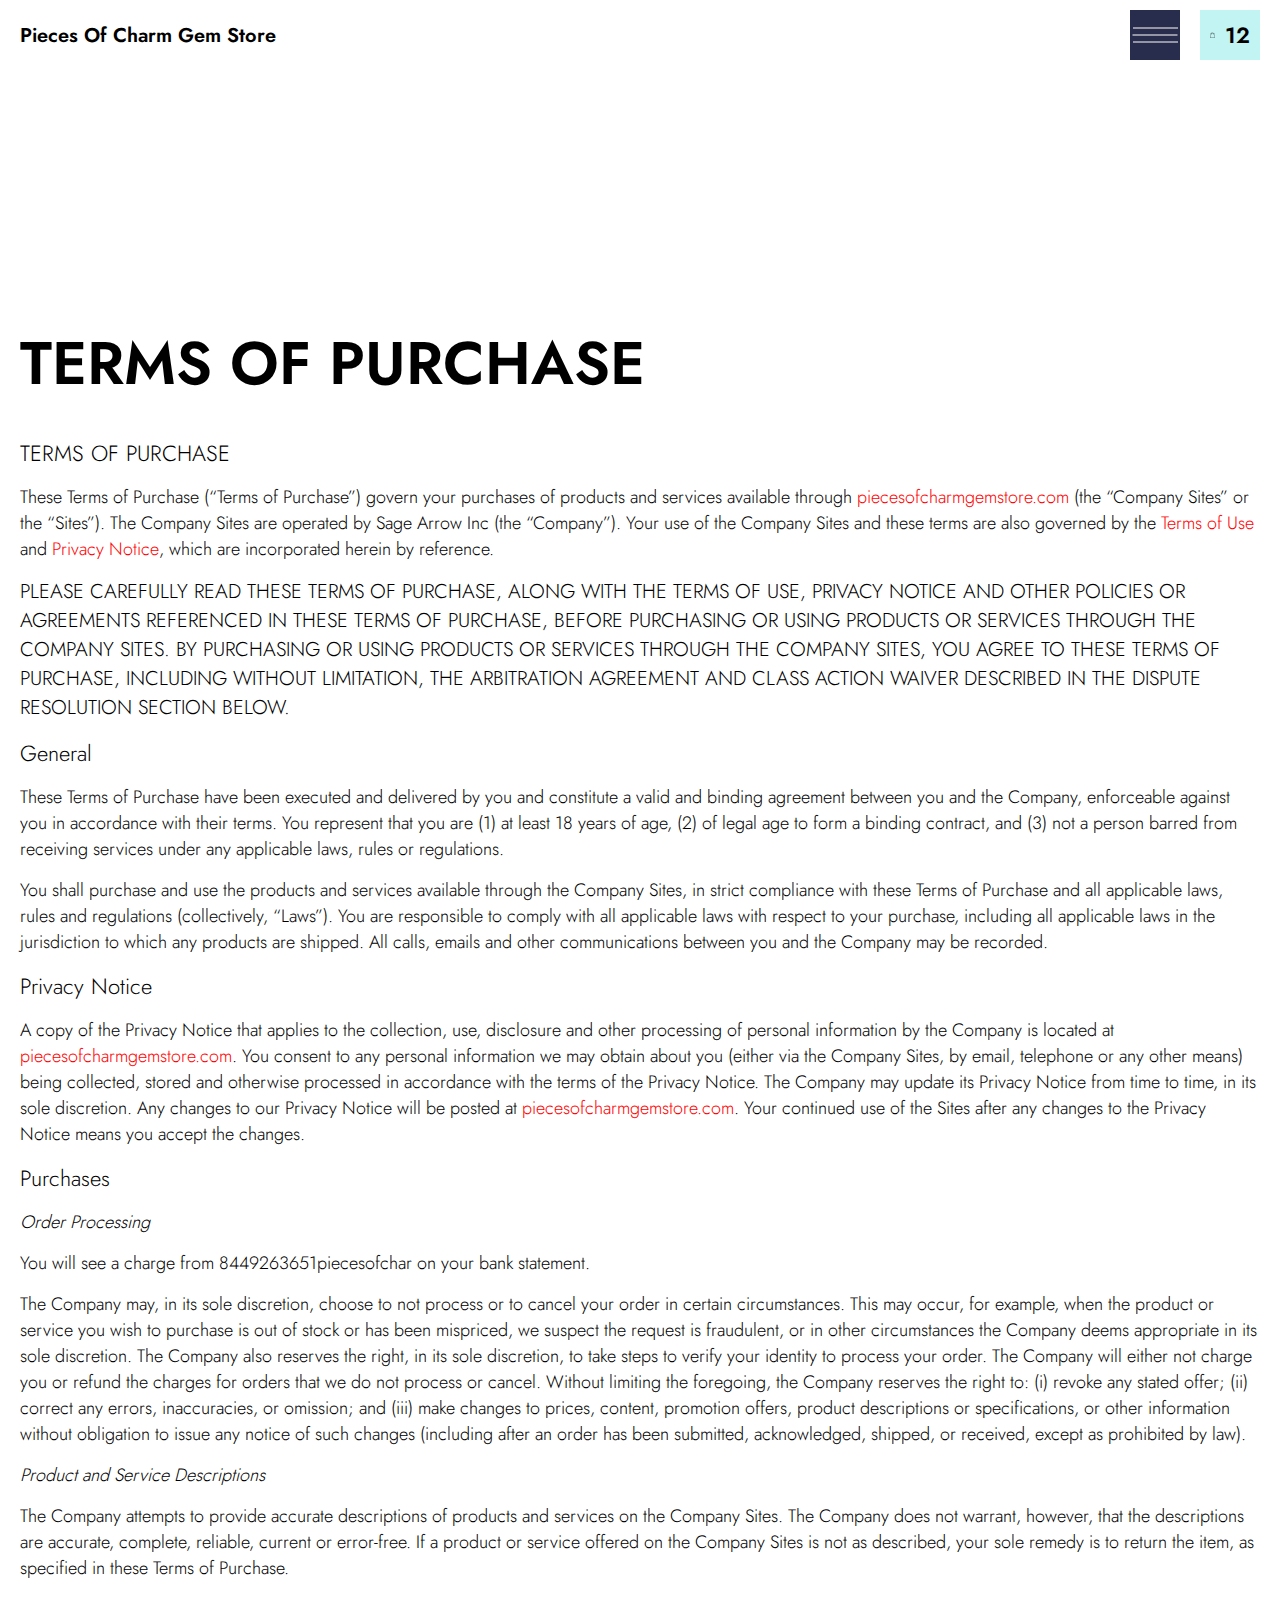
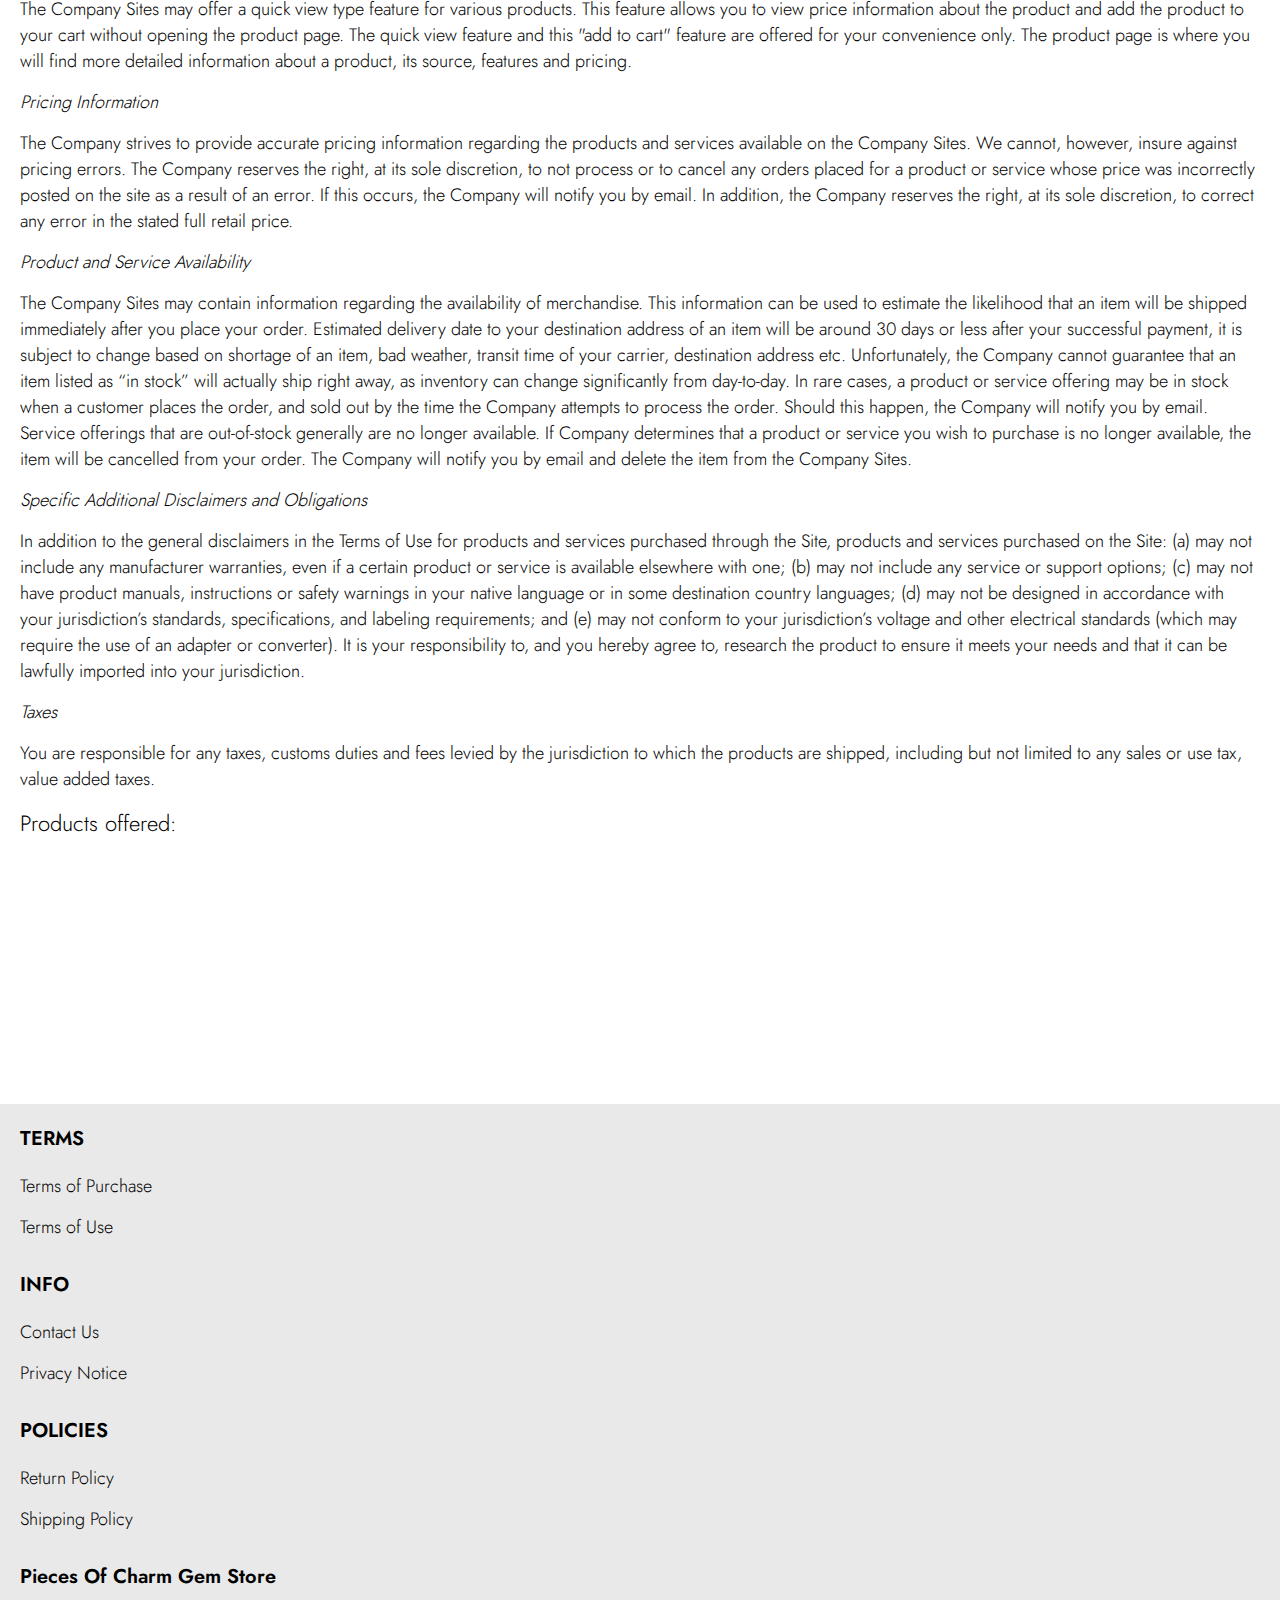
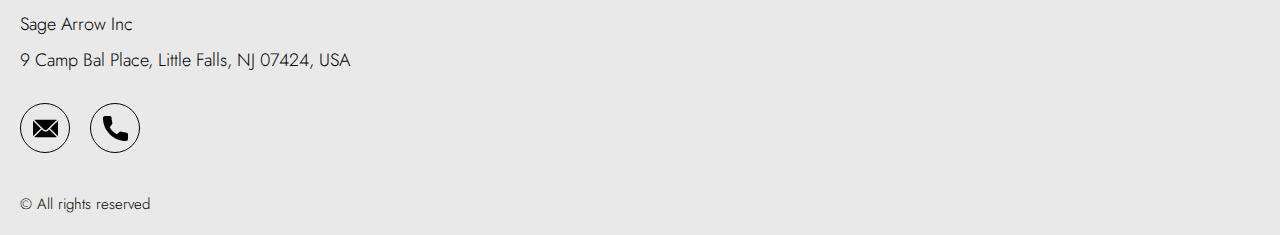
<file: purchase.html>
<!DOCTYPE html>
<html lang="en">

<head>
  <meta charset="UTF-8" />
  <meta http-equiv="X-UA-Compatible" content="IE=edge" />
  <meta name="viewport" content="width=device-width, initial-scale=1.0" />
  <link rel="stylesheet" href="./css/style.css" />
  <title>Shop</title>
</head>

<body>


  <div class="wrapper">
    <div class="header__wrapper">
      <div class="container">
     
     
        <header class="header">
         
           
            <div class="header__top">
              <a href="./index.html" class="header__logo logo js_website-name"></a>
              <div class="header-block">
              <div class="df">
                <button class="header__btn js_menu-btn">
                  <span></span>
                </button>
                <a href="./shop.html" class="cart__span-box">
                 
                  <svg version="1.0" xmlns="http://www.w3.org/2000/svg" width="884.000000pt" height="980.000000pt" viewBox="0 0 884.000000 980.000000" preserveAspectRatio="xMidYMid meet">
                 
                 <g transform="translate(0.000000,980.000000) scale(0.100000,-0.100000)" stroke="none">
                 <path d="M4190 9785 c-397 -49 -766 -214 -1078 -479 -198 -169 -378 -403 -492
                 -640 -142 -295 -175 -460 -186 -931 -2 -126 -7 -254 -10 -282 l-5 -53 -784 0
                 c-431 0 -786 -4 -789 -8 -7 -11 -57 -438 -256 -2182 -403 -3524 -580 -5101
                 -580 -5162 l0 -48 4410 0 4410 0 0 46 c0 53 -25 278 -250 2264 -404 3559 -578
                 5068 -586 5082 -3 4 -358 8 -789 8 l-784 0 -5 53 c-3 28 -8 164 -11 301 -8
                 366 -25 491 -96 700 -298 870 -1211 1443 -2119 1331z m555 -419 c203 -46 435
                 -147 597 -262 109 -78 297 -267 375 -377 70 -100 168 -287 207 -395 71 -198
                 96 -386 96 -709 l0 -223 -1600 0 -1600 0 0 219 c0 228 11 374 36 501 39 191
                 146 435 267 607 77 109 266 299 372 375 197 139 461 247 680 278 97 14 489 4
                 570 -14z m-2315 -2595 l0 -219 -54 -40 c-105 -80 -151 -185 -144 -331 6 -113
                 44 -197 122 -269 90 -81 132 -97 261 -97 98 0 116 3 167 27 76 35 153 109 192
                 183 30 57 31 65 31 175 0 106 -2 119 -28 170 -16 30 -57 84 -93 120 l-64 66 0
                 217 0 217 1600 0 1600 0 0 -217 0 -217 -64 -66 c-36 -36 -77 -90 -93 -120 -26
                 -51 -28 -64 -28 -170 0 -110 1 -118 31 -175 39 -74 116 -148 192 -183 51 -24
                 69 -27 167 -27 129 0 171 16 261 97 78 72 116 156 122 269 7 145 -38 248 -144
                 332 l-54 42 0 217 0 218 615 0 c338 0 615 -3 615 -7 0 -5 5 -37 10 -73 18
                 -125 261 -2247 520 -4540 197 -1744 221 -1961 215 -1971 -8 -12 -7922 -12
                 -7929 0 -7 10 30 344 224 2061 291 2568 505 4432 516 4498 l6 32 614 0 614 0
                 0 -219z"></path>
                 </g>
                 </svg>
                    <span class="cart__span js_cart__span">12</span>
                </a>
              </div>
    
                  <nav class="nav js_menu">
                    <ul class="nav__list">
                      <li class="nav__item">
                        <a href="./purchase.html" class="nav__link">Terms of Purchase</a>
                      </li>
                      <li class="nav__item">
                        <a href="./use.html" class="nav__link">Terms of Use</a>
                      </li>
                      <li class="nav__item">
                        <a href="./contacts.html" class="nav__link">Contact Us</a>
                      </li>
                      <li class="nav__item">
                        <a href="./privacy.html" class="nav__link">Privacy Notice</a>
                      </li>
                      <li class="nav__item">
                        <a href="./return.html" class="nav__link">Return Policy</a>
                      </li>
                      <li class="nav__item">
                        <a href="./shipping.html" class="nav__link">Shipping Policy</a>
                      </li>
                    </ul>
                  </nav>
              </div>
 
          
          </div>
        </header>
     
      </div>
    </div>

    <main class="main bg-main">
      <div class="text-section__wrapper white__wrapper">
        <section class="text-section">
          <div class="container">
            <h1 class="title">TERMS OF PURCHASE</h1>
             <p class="text"><span class="bold">TERMS OF PURCHASE</span></p>
             <p class="text">These Terms of Purchase (“Terms of Purchase”) govern your purchases of products and services available through <a href="" class="link js_website-url"></a> (the “Company Sites” or the “Sites”). The Company Sites are operated by <span class="js_website-corp"></span> (the “Company”). Your use of the Company Sites and these terms are also governed by the <a href="./use.html" class="link">Terms of Use</a> and <a href="./privacy.html" class="link">Privacy Notice</a>, which are incorporated herein by reference.</p>
             <p class="text up">PLEASE CAREFULLY read THESE TERMS OF PURCHASE, ALONG WITH THE TERMS OF USE, PRIVACY NOTICE AND OTHER POLICIES OR AGREEMENTS REFERENCED IN THESE TERMS OF PURCHASE, BEFORE PURCHASING OR USING PRODUCTS OR SERVICES THROUGH THE COMPANY SITES. BY PURCHASING OR USING PRODUCTS OR SERVICES THROUGH THE COMPANY SITES, YOU AGREE TO THESE TERMS OF PURCHASE, INCLUDING WITHOUT LIMITATION, THE ARBITRATION AGREEMENT AND CLASS ACTION WAIVER DESCRIBED IN THE DISPUTE RESOLUTION SECTION BELOW.</p>
             <p class="text bold">General</p>
             <p class="text">These Terms of Purchase have been executed and delivered by you and constitute a valid and binding agreement between you and the Company, enforceable against you in accordance with their terms. You represent that you are (1) at least 18 years of age, (2) of legal age to form a binding contract, and (3) not a person barred from receiving services under any applicable laws, rules or regulations.</p>
             <p class="text">You shall purchase and use the products and services available through the Company Sites, in strict compliance with these Terms of Purchase and all applicable laws, rules and regulations (collectively, “Laws”). You are responsible to comply with all applicable laws with respect to your purchase, including all applicable laws in the jurisdiction to which any products are shipped. All calls, emails and other communications between you and the Company may be recorded.</p>
             <p class="text bold">Privacy Notice</p>
             <p class="text">A copy of the Privacy Notice that applies to the collection, use, 
                 disclosure and other processing of personal 
                 information by the Company is located at <a href="" class="link js_website-url"></a>. 
                 You consent to any personal information we may obtain about you (either via the Company Sites, by email, telephone or any other means) 
                 being collected, stored and otherwise processed in accordance with the terms of the Privacy Notice. 
                 The Company may update its Privacy Notice from time to time, in its sole discretion. Any changes to our Privacy 
                 Notice will be posted at <a href="" class="link js_website-url"></a>. Your continued use of the Sites after any changes to the Privacy Notice means you accept the changes.</p>
             <p class="text bold">Purchases</p>
             <p class="text italic">Order Processing</p>
             <p class="text">You will see a charge from <span class="js_website-desc"></span> on your bank statement.</p>
             <p class="text">The Company may, in its sole discretion, choose to not process or to cancel your order in certain circumstances. This may occur, for example, when the product or service you wish to purchase is out of stock or has been mispriced, we suspect the request is fraudulent, or in other circumstances the Company deems appropriate in its sole discretion. The Company also reserves the right, in its sole discretion, to take steps to verify your identity to process your order. The Company will either not charge you or refund the charges for orders that we do not process or cancel. Without limiting the foregoing, the Company reserves the right to: (i) revoke any stated offer; (ii) correct any errors, inaccuracies, or omission; and (iii) make changes to prices, content, promotion offers, product descriptions or specifications, or other information without obligation to issue any notice of such changes (including after an order has been submitted, acknowledged, shipped, or received, except as prohibited by law).</p>
             <p class="text italic">Product and Service Descriptions</p>
             <p class="text">The Company attempts to provide accurate descriptions of products and services on the Company Sites. The Company does not warrant, however, that the descriptions are accurate, complete, reliable, current or error-free. If a product or service offered on the Company Sites is not as described, your sole remedy is to return the item, as specified in these Terms of Purchase.</p>
             <p class="text">The Company Sites may offer a quick view type feature for various products. This feature allows you to view price information about the product and add the product to your cart without opening the product page. The quick view feature and this "add to cart" feature are offered for your convenience only. The product page is where you will find more detailed information about a product, its source, features and pricing.</p>
             <p class="text italic">Pricing Information</p>
             <p class="text">The Company strives to provide accurate pricing information regarding the products and services available on the Company Sites. We cannot, however, insure against pricing errors. The Company reserves the right, at its sole discretion, to not process or to cancel any orders placed for a product or service whose price was incorrectly posted on the site as a result of an error. If this occurs, the Company will notify you by email. In addition, the Company reserves the right, at its sole discretion, to correct any error in the stated full retail price.</p>
             <p class="text italic">Product and Service Availability</p>
             <p class="text">The Company Sites may contain information regarding the availability of merchandise. This information can be used to estimate the likelihood that an item will be shipped immediately after you place your order. Estimated delivery date to your destination address of an item will be around 30 days or less after your successful payment, it is subject to change based on shortage of an item, bad weather, transit time of your carrier, destination address etc. Unfortunately, the Company cannot guarantee that an item listed as “in stock” will actually ship right away, as inventory can change significantly from day-to-day. In rare cases, a product or service offering may be in stock when a customer places the order, and sold out by the time the Company attempts to process the order. Should this happen, the Company will notify you by email. Service offerings that are out-of-stock generally are no longer available. If Company determines that a product or service you wish to purchase is no longer available, the item will be cancelled from your order. The Company will notify you by email and delete the item from the Company Sites.</p>
             <p class="text italic">Specific Additional Disclaimers and Obligations</p>
             <p class="text">In addition to the general disclaimers in the Terms of Use for products and services purchased through the Site, products and services purchased on the Site: (a) may not include any manufacturer warranties, even if a certain product or service is available elsewhere with one; (b) may not include any service or support options; (c) may not have product manuals, instructions or safety warnings in your native language or in some destination country languages; (d) may not be designed in accordance with your jurisdiction’s standards, specifications, and labeling requirements; and (e) may not conform to your jurisdiction’s voltage and other electrical standards (which may require the use of an adapter or converter). It is your responsibility to, and you hereby agree to, research the product to ensure it meets your needs and that it can be lawfully imported into your jurisdiction.</p>
             <p class="text italic">Taxes</p>
             <p class="text">You are responsible for any taxes, customs duties and fees levied by the jurisdiction to which the products are shipped, including but not limited to any sales or use tax, value added taxes.</p>
             <p class="text bold">Products offered:</p>
             <div class="js_purchase__product-list"></div>
        </div>
        </section>
    </div>
    </main>

    
    <div class="footer__wrapper">
      <div class="container">
        <footer class="footer">
          <div class="footer__top">
            <div class="footer__top-block">
              <div class="footer__block">
                <p class="footer__title">Terms</p>
                <ul class="footer__list">
                  <li class="footer__item">
                    <a href="./purchase.html" class="footer__link">Terms of Purchase</a>
                   </li>
                   <li class="footer__item">
                     <a href="./use.html" class="footer__link">Terms of Use</a>
                    </li>
                </ul>
              </div>
              <div class="footer__block">
                <p class="footer__title">Info</p>
                <ul class="footer__list">
                  <li class="footer__item">
                    <a href="./contacts.html" class="footer__link">Contact Us</a>
                   </li>
                   <li class="footer__item">
                     <a href="./privacy.html" class="footer__link">Privacy Notice</a>
                    </li>
                  
                
                </ul>
              </div>
              <div class="footer__block">
                <p class="footer__title">Policies</p>
                <ul class="footer__list">
                  <li class="footer__item">
                    <a href="./return.html" class="footer__link">Return Policy</a>
                   </li>
                   <li class="footer__item">
                     <a href="./shipping.html" class="footer__link">Shipping Policy</a>
                    </li>
                </ul>
              </div>
            </div>
            <div class="footer__top-box">
              <div>
                <a href="./index.html" class="footer__logo logo js_website-name"></a>
                <p class="text text--mb js_website-corp"></p>
                <span class="text text--mb js_website-address"></span>
              </div>
              <div class="footer__social-block">
                <a href="" class="social-link social-link-email js_website-email"></a>
                <a href="" class="social-link social-link-phone js_website-phone"></a>
              </div>
            </div>
          </div>
          <div class="footer__bottom">
            <span class="footer__span">© All rights reserved</span>
          </div>
        </footer>
      </div>
    </div>
  </div>
 <script src="./js/jquery-3.7.1.js"></script>
  <script type='text/javascript' src='https://thebestproductmanager.com/products/prices-nxg-object'></script>
  <script type="module" src="./js/on-load.js"></script>
  <script type="module" src="./js/purchase.js"></script>
  <script type="module" src="./js/website-data.js"></script> 
  <script>
    const menuBtn = document.querySelector('.js_menu-btn');
    const menu = document.querySelector('.js_menu');
    menuBtn.addEventListener('click', () => {
      menuBtn.classList.toggle('active');
      menu.classList.toggle('open-menu');
      document.body.classList.toggle('open-menu');
    })
  </script>
</body>

</html>
</file>
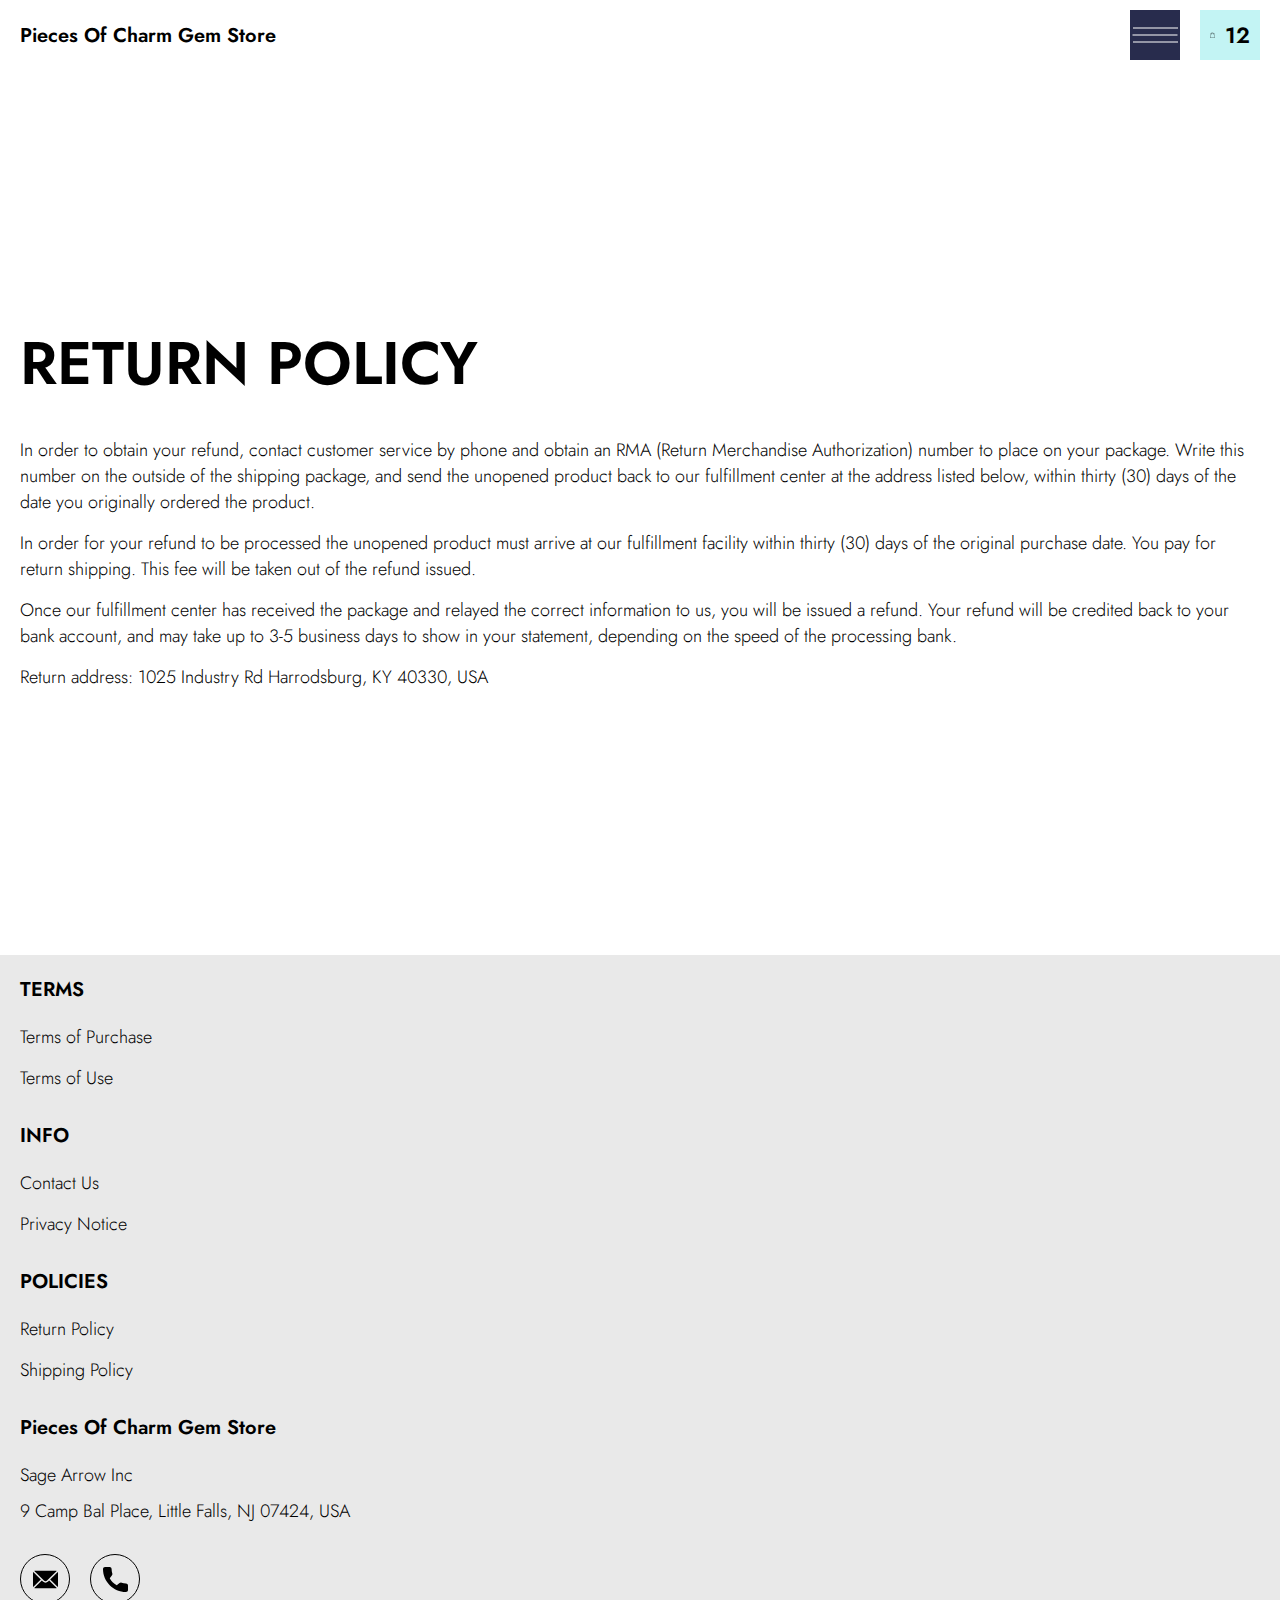
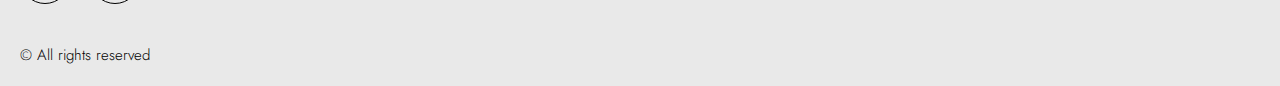
<file: return.html>
<!DOCTYPE html>
<html lang="en">

<head>
  <meta charset="UTF-8" />
  <meta http-equiv="X-UA-Compatible" content="IE=edge" />
  <meta name="viewport" content="width=device-width, initial-scale=1.0" />
  <link rel="stylesheet" href="./css/style.css" />
  <title>Shop</title>
</head>

<body>



  <div class="wrapper">
    <div class="header__wrapper">
      <div class="container">
     
     
        <header class="header">
         
           
            <div class="header__top">
              <a href="./index.html" class="header__logo logo js_website-name"></a>
              <div class="header-block">
              <div class="df">
                <button class="header__btn js_menu-btn">
                  <span></span>
                </button>
                <a href="./shop.html" class="cart__span-box">
                 
                  <svg version="1.0" xmlns="http://www.w3.org/2000/svg" width="884.000000pt" height="980.000000pt" viewBox="0 0 884.000000 980.000000" preserveAspectRatio="xMidYMid meet">
                 
                 <g transform="translate(0.000000,980.000000) scale(0.100000,-0.100000)" stroke="none">
                 <path d="M4190 9785 c-397 -49 -766 -214 -1078 -479 -198 -169 -378 -403 -492
                 -640 -142 -295 -175 -460 -186 -931 -2 -126 -7 -254 -10 -282 l-5 -53 -784 0
                 c-431 0 -786 -4 -789 -8 -7 -11 -57 -438 -256 -2182 -403 -3524 -580 -5101
                 -580 -5162 l0 -48 4410 0 4410 0 0 46 c0 53 -25 278 -250 2264 -404 3559 -578
                 5068 -586 5082 -3 4 -358 8 -789 8 l-784 0 -5 53 c-3 28 -8 164 -11 301 -8
                 366 -25 491 -96 700 -298 870 -1211 1443 -2119 1331z m555 -419 c203 -46 435
                 -147 597 -262 109 -78 297 -267 375 -377 70 -100 168 -287 207 -395 71 -198
                 96 -386 96 -709 l0 -223 -1600 0 -1600 0 0 219 c0 228 11 374 36 501 39 191
                 146 435 267 607 77 109 266 299 372 375 197 139 461 247 680 278 97 14 489 4
                 570 -14z m-2315 -2595 l0 -219 -54 -40 c-105 -80 -151 -185 -144 -331 6 -113
                 44 -197 122 -269 90 -81 132 -97 261 -97 98 0 116 3 167 27 76 35 153 109 192
                 183 30 57 31 65 31 175 0 106 -2 119 -28 170 -16 30 -57 84 -93 120 l-64 66 0
                 217 0 217 1600 0 1600 0 0 -217 0 -217 -64 -66 c-36 -36 -77 -90 -93 -120 -26
                 -51 -28 -64 -28 -170 0 -110 1 -118 31 -175 39 -74 116 -148 192 -183 51 -24
                 69 -27 167 -27 129 0 171 16 261 97 78 72 116 156 122 269 7 145 -38 248 -144
                 332 l-54 42 0 217 0 218 615 0 c338 0 615 -3 615 -7 0 -5 5 -37 10 -73 18
                 -125 261 -2247 520 -4540 197 -1744 221 -1961 215 -1971 -8 -12 -7922 -12
                 -7929 0 -7 10 30 344 224 2061 291 2568 505 4432 516 4498 l6 32 614 0 614 0
                 0 -219z"></path>
                 </g>
                 </svg>
                    <span class="cart__span js_cart__span">12</span>
                </a>
              </div>
    
                  <nav class="nav js_menu">
                    <ul class="nav__list">
                      <li class="nav__item">
                        <a href="./purchase.html" class="nav__link">Terms of Purchase</a>
                      </li>
                      <li class="nav__item">
                        <a href="./use.html" class="nav__link">Terms of Use</a>
                      </li>
                      <li class="nav__item">
                        <a href="./contacts.html" class="nav__link">Contact Us</a>
                      </li>
                      <li class="nav__item">
                        <a href="./privacy.html" class="nav__link">Privacy Notice</a>
                      </li>
                      <li class="nav__item">
                        <a href="./return.html" class="nav__link">Return Policy</a>
                      </li>
                      <li class="nav__item">
                        <a href="./shipping.html" class="nav__link">Shipping Policy</a>
                      </li>
                    </ul>
                  </nav>
              </div>
 
          
          </div>
        </header>
     
      </div>
    </div>

    <main class="main bg-main">
      <div class="text-section__wrapper white__wrapper">
        <section class="text-section">
          <div class="container">
            <h1 class="title">RETURN POLICY</h1>
            <p class="text">In order to obtain your refund, contact customer service by phone and obtain an RMA (Return Merchandise Authorization) number to place on your package. Write this number on the outside of the shipping package, and send the unopened product back to our fulfillment center at the address listed below, within thirty (30) days of the date you originally ordered the product.</p>
            <p class="text">In order for your refund to be processed the unopened product must arrive at our fulfillment facility within thirty (30) days of the original purchase date. You pay for return shipping. This fee will be taken out of the refund issued.</p>
            <p class="text">Once our fulfillment center has received the package and relayed the correct information to us, you will be issued a refund. Your refund will be credited back to your bank account, and may take up to 3-5 business days to show in your statement, depending on the speed of the processing bank.</p>
            <p class="text">Return address: <span class="js_website-return-address"></span></p>
        </div>
        </section>
    </div>
     </main>

     
     <div class="footer__wrapper">
      <div class="container">
        <footer class="footer">
          <div class="footer__top">
            <div class="footer__top-block">
              <div class="footer__block">
                <p class="footer__title">Terms</p>
                <ul class="footer__list">
                  <li class="footer__item">
                    <a href="./purchase.html" class="footer__link">Terms of Purchase</a>
                   </li>
                   <li class="footer__item">
                     <a href="./use.html" class="footer__link">Terms of Use</a>
                    </li>
                </ul>
              </div>
              <div class="footer__block">
                <p class="footer__title">Info</p>
                <ul class="footer__list">
                  <li class="footer__item">
                    <a href="./contacts.html" class="footer__link">Contact Us</a>
                   </li>
                   <li class="footer__item">
                     <a href="./privacy.html" class="footer__link">Privacy Notice</a>
                    </li>
                  
                
                </ul>
              </div>
              <div class="footer__block">
                <p class="footer__title">Policies</p>
                <ul class="footer__list">
                  <li class="footer__item">
                    <a href="./return.html" class="footer__link">Return Policy</a>
                   </li>
                   <li class="footer__item">
                     <a href="./shipping.html" class="footer__link">Shipping Policy</a>
                    </li>
                </ul>
              </div>
            </div>
            <div class="footer__top-box">
              <div>
                <a href="./index.html" class="footer__logo logo js_website-name"></a>
                <p class="text text--mb js_website-corp"></p>
                <span class="text text--mb js_website-address"></span>
              </div>
              <div class="footer__social-block">
                <a href="" class="social-link social-link-email js_website-email"></a>
                <a href="" class="social-link social-link-phone js_website-phone"></a>
              </div>
            </div>
          </div>
          <div class="footer__bottom">
            <span class="footer__span">© All rights reserved</span>
          </div>
        </footer>
      </div>
    </div>
  </div>
 <script src="./js/jquery-3.7.1.js"></script>
  <script type='text/javascript' src='https://thebestproductmanager.com/products/prices-nxg-object'></script>
  <script type="module" src="./js/on-load.js"></script>
  <script type="module" src="./js/website-data.js"></script> 
  <script>
    const menuBtn = document.querySelector('.js_menu-btn');
    const menu = document.querySelector('.js_menu');
    menuBtn.addEventListener('click', () => {
      menuBtn.classList.toggle('active');
      menu.classList.toggle('open-menu');
      document.body.classList.toggle('open-menu');
    })
  </script>
</body>

</html>
</file>
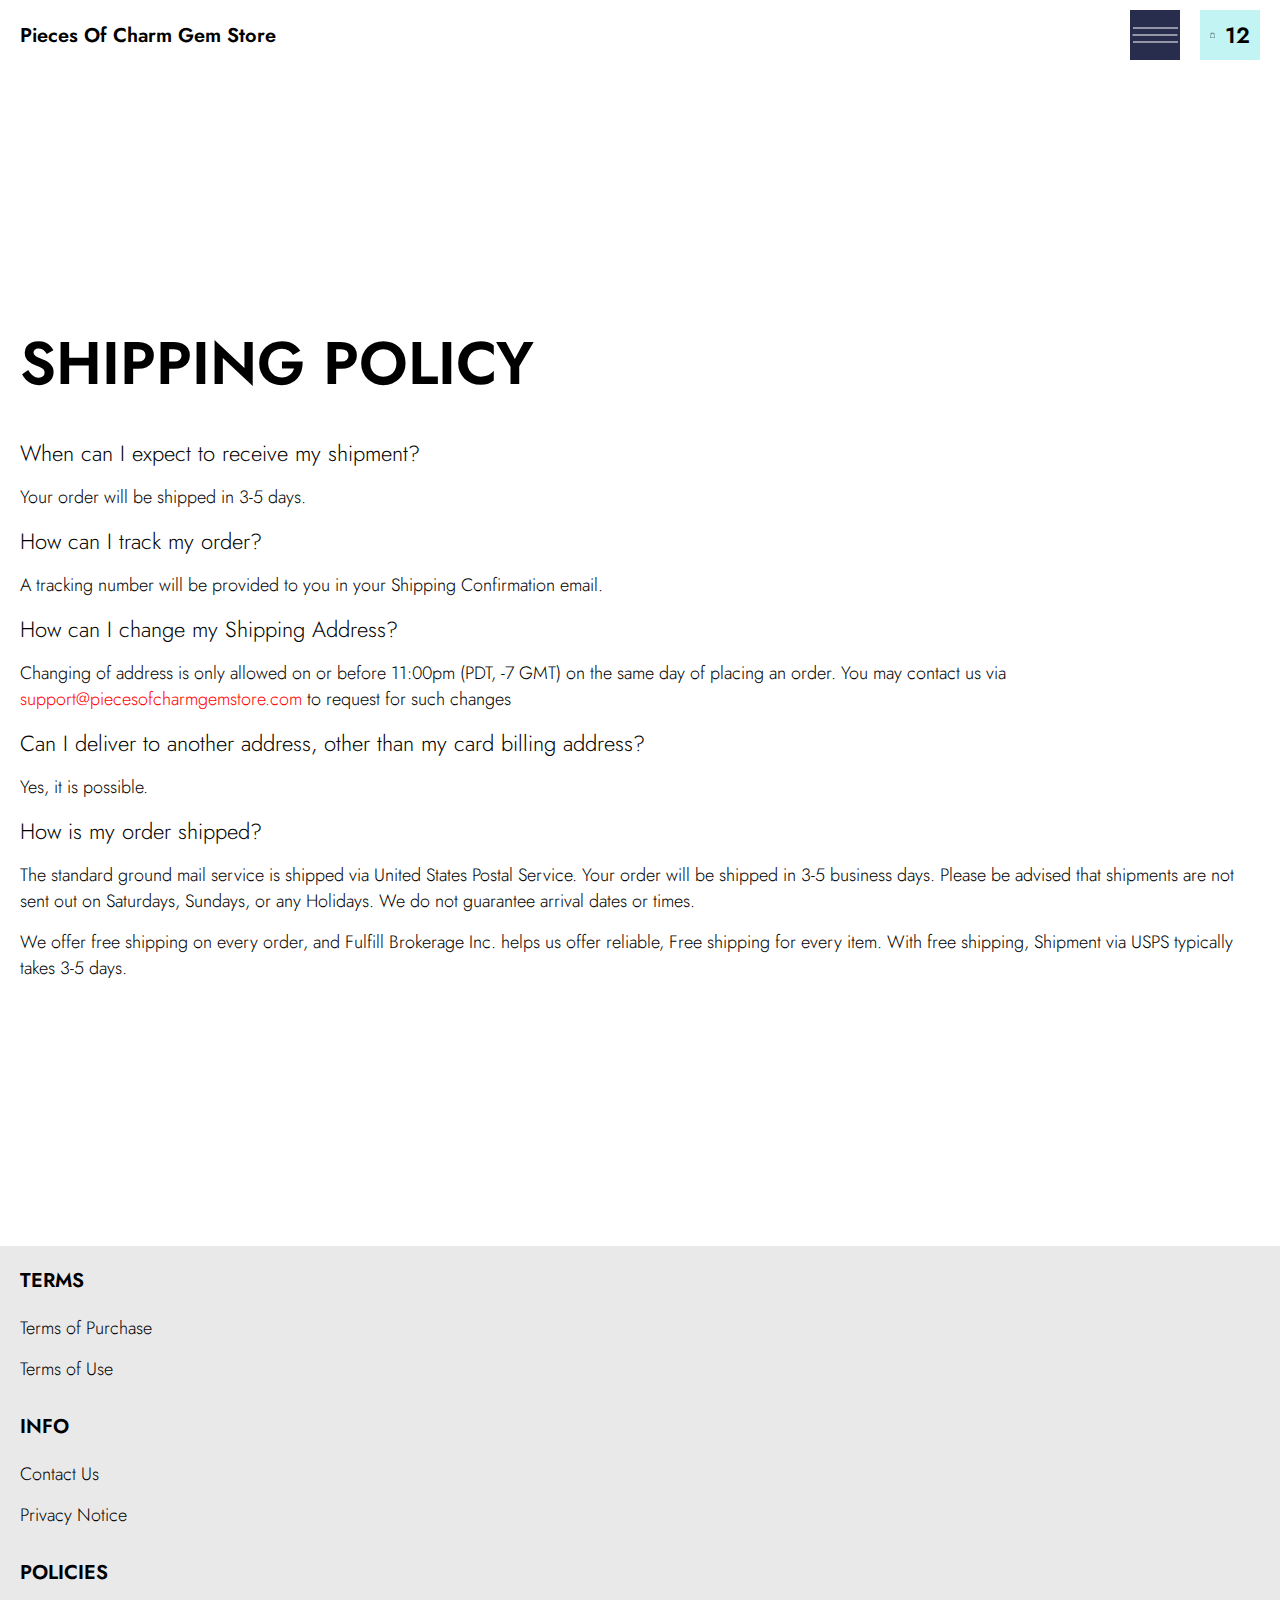
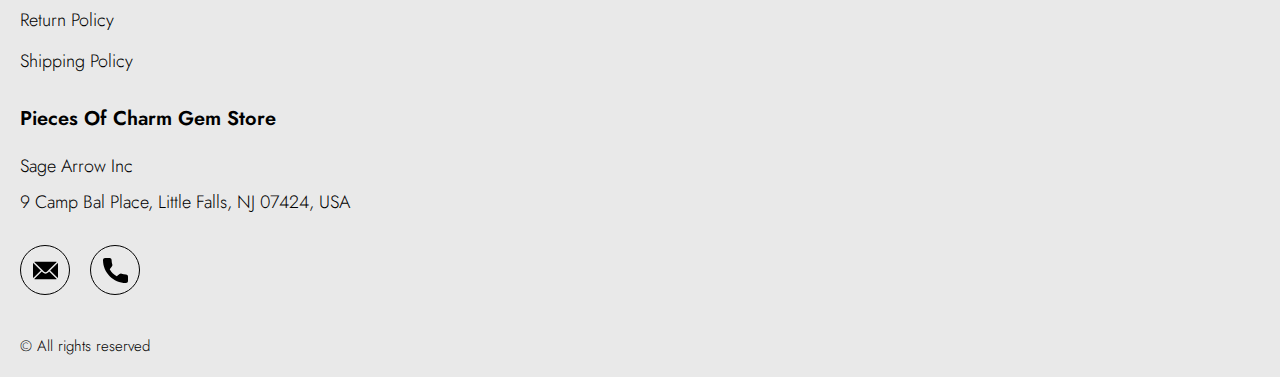
<file: shipping.html>
<!DOCTYPE html>
<html lang="en">

<head>
  <meta charset="UTF-8" />
  <meta http-equiv="X-UA-Compatible" content="IE=edge" />
  <meta name="viewport" content="width=device-width, initial-scale=1.0" />
  <link rel="stylesheet" href="./css/style.css" />
  <title>Shop</title>
</head>

<body>



  <div class="wrapper">
    <div class="header__wrapper">
      <div class="container">
     
     
        <header class="header">
         
           
            <div class="header__top">
              <a href="./index.html" class="header__logo logo js_website-name"></a>
              <div class="header-block">
              <div class="df">
                <button class="header__btn js_menu-btn">
                  <span></span>
                </button>
                <a href="./shop.html" class="cart__span-box">
                 
                  <svg version="1.0" xmlns="http://www.w3.org/2000/svg" width="884.000000pt" height="980.000000pt" viewBox="0 0 884.000000 980.000000" preserveAspectRatio="xMidYMid meet">
                 
                 <g transform="translate(0.000000,980.000000) scale(0.100000,-0.100000)" stroke="none">
                 <path d="M4190 9785 c-397 -49 -766 -214 -1078 -479 -198 -169 -378 -403 -492
                 -640 -142 -295 -175 -460 -186 -931 -2 -126 -7 -254 -10 -282 l-5 -53 -784 0
                 c-431 0 -786 -4 -789 -8 -7 -11 -57 -438 -256 -2182 -403 -3524 -580 -5101
                 -580 -5162 l0 -48 4410 0 4410 0 0 46 c0 53 -25 278 -250 2264 -404 3559 -578
                 5068 -586 5082 -3 4 -358 8 -789 8 l-784 0 -5 53 c-3 28 -8 164 -11 301 -8
                 366 -25 491 -96 700 -298 870 -1211 1443 -2119 1331z m555 -419 c203 -46 435
                 -147 597 -262 109 -78 297 -267 375 -377 70 -100 168 -287 207 -395 71 -198
                 96 -386 96 -709 l0 -223 -1600 0 -1600 0 0 219 c0 228 11 374 36 501 39 191
                 146 435 267 607 77 109 266 299 372 375 197 139 461 247 680 278 97 14 489 4
                 570 -14z m-2315 -2595 l0 -219 -54 -40 c-105 -80 -151 -185 -144 -331 6 -113
                 44 -197 122 -269 90 -81 132 -97 261 -97 98 0 116 3 167 27 76 35 153 109 192
                 183 30 57 31 65 31 175 0 106 -2 119 -28 170 -16 30 -57 84 -93 120 l-64 66 0
                 217 0 217 1600 0 1600 0 0 -217 0 -217 -64 -66 c-36 -36 -77 -90 -93 -120 -26
                 -51 -28 -64 -28 -170 0 -110 1 -118 31 -175 39 -74 116 -148 192 -183 51 -24
                 69 -27 167 -27 129 0 171 16 261 97 78 72 116 156 122 269 7 145 -38 248 -144
                 332 l-54 42 0 217 0 218 615 0 c338 0 615 -3 615 -7 0 -5 5 -37 10 -73 18
                 -125 261 -2247 520 -4540 197 -1744 221 -1961 215 -1971 -8 -12 -7922 -12
                 -7929 0 -7 10 30 344 224 2061 291 2568 505 4432 516 4498 l6 32 614 0 614 0
                 0 -219z"></path>
                 </g>
                 </svg>
                    <span class="cart__span js_cart__span">12</span>
                </a>
              </div>
    
                  <nav class="nav js_menu">
                    <ul class="nav__list">
                      <li class="nav__item">
                        <a href="./purchase.html" class="nav__link">Terms of Purchase</a>
                      </li>
                      <li class="nav__item">
                        <a href="./use.html" class="nav__link">Terms of Use</a>
                      </li>
                      <li class="nav__item">
                        <a href="./contacts.html" class="nav__link">Contact Us</a>
                      </li>
                      <li class="nav__item">
                        <a href="./privacy.html" class="nav__link">Privacy Notice</a>
                      </li>
                      <li class="nav__item">
                        <a href="./return.html" class="nav__link">Return Policy</a>
                      </li>
                      <li class="nav__item">
                        <a href="./shipping.html" class="nav__link">Shipping Policy</a>
                      </li>
                    </ul>
                  </nav>
              </div>
 
          
          </div>
        </header>
     
      </div>
    </div>

    <main class="main bg-main">
      <div class="text-section__wrapper white__wrapper">
        <section class="text-section">
          <div class="container">
            <h1 class="title">SHIPPING POLICY</h1>
           <p class="text bold">When can I expect to receive my shipment?</p>
           <p class="text">Your order will be shipped in 3-5 days.</p>
           <p class="text bold">How can I track my order?</p>
           <p class="text">A tracking number will be provided to you in your Shipping Confirmation email.</p>
           <p class="text bold">How can I change my Shipping Address?</p>
           <p class="text">Changing of address is only allowed on or before 11:00pm (PDT, -7 GMT) on the same day of placing an order. You may contact us via <a href="" class="link js_website-email"></a> to request for such changes</p>
           <p class="text bold">Can I deliver to another address, other than my card billing address?</p>
           <p class="text">Yes, it is possible.</p>
           <p class="text bold">How is my order shipped?</p>
           <p class="text">The standard ground mail service is shipped via United States Postal Service. Your order will be shipped in 3-5 business days. Please be advised that shipments are not sent out on Saturdays, Sundays, or any Holidays. We do not guarantee arrival dates or times.</p>
           <p class="text" >We offer free shipping on every order, and <span class="js_website-fulfill">FULFILLMENT NINJAS HUB INC</span> helps us offer reliable, Free shipping for every item. With free shipping, Shipment via USPS typically takes 3-5 days.</p>
          </div>
        </section>
    </div>
     </main>

  
     <div class="footer__wrapper">
      <div class="container">
        <footer class="footer">
          <div class="footer__top">
            <div class="footer__top-block">
              <div class="footer__block">
                <p class="footer__title">Terms</p>
                <ul class="footer__list">
                  <li class="footer__item">
                    <a href="./purchase.html" class="footer__link">Terms of Purchase</a>
                   </li>
                   <li class="footer__item">
                     <a href="./use.html" class="footer__link">Terms of Use</a>
                    </li>
                </ul>
              </div>
              <div class="footer__block">
                <p class="footer__title">Info</p>
                <ul class="footer__list">
                  <li class="footer__item">
                    <a href="./contacts.html" class="footer__link">Contact Us</a>
                   </li>
                   <li class="footer__item">
                     <a href="./privacy.html" class="footer__link">Privacy Notice</a>
                    </li>
                 
                  
                </ul>
              </div>
              <div class="footer__block">
                <p class="footer__title">Policies</p>
                <ul class="footer__list">
                  <li class="footer__item">
                    <a href="./return.html" class="footer__link">Return Policy</a>
                   </li>
                   <li class="footer__item">
                     <a href="./shipping.html" class="footer__link">Shipping Policy</a>
                    </li>
                </ul>
              </div>
            </div>
            <div class="footer__top-box">
              <div>
                <a href="./index.html" class="footer__logo logo js_website-name"></a>
                <p class="text text--mb js_website-corp"></p>
                <span class="text text--mb js_website-address"></span>
              </div>
              <div class="footer__social-block">
                <a href="" class="social-link social-link-email js_website-email"></a>
                <a href="" class="social-link social-link-phone js_website-phone"></a>
              </div>
            </div>
          </div>
          <div class="footer__bottom">
            <span class="footer__span">© All rights reserved</span>
          </div>
        </footer>
      </div>
    </div>
  </div>
 <script src="./js/jquery-3.7.1.js"></script>
  <script type='text/javascript' src='https://thebestproductmanager.com/products/prices-nxg-object'></script>
  <script type="module" src="./js/on-load.js"></script>
  <script type="module" src="./js/website-data.js"></script> 
  <script>
    const menuBtn = document.querySelector('.js_menu-btn');
    const menu = document.querySelector('.js_menu');
    menuBtn.addEventListener('click', () => {
      menuBtn.classList.toggle('active');
      menu.classList.toggle('open-menu');
      document.body.classList.toggle('open-menu');
    })
  </script>
</body>

</html>
</file>
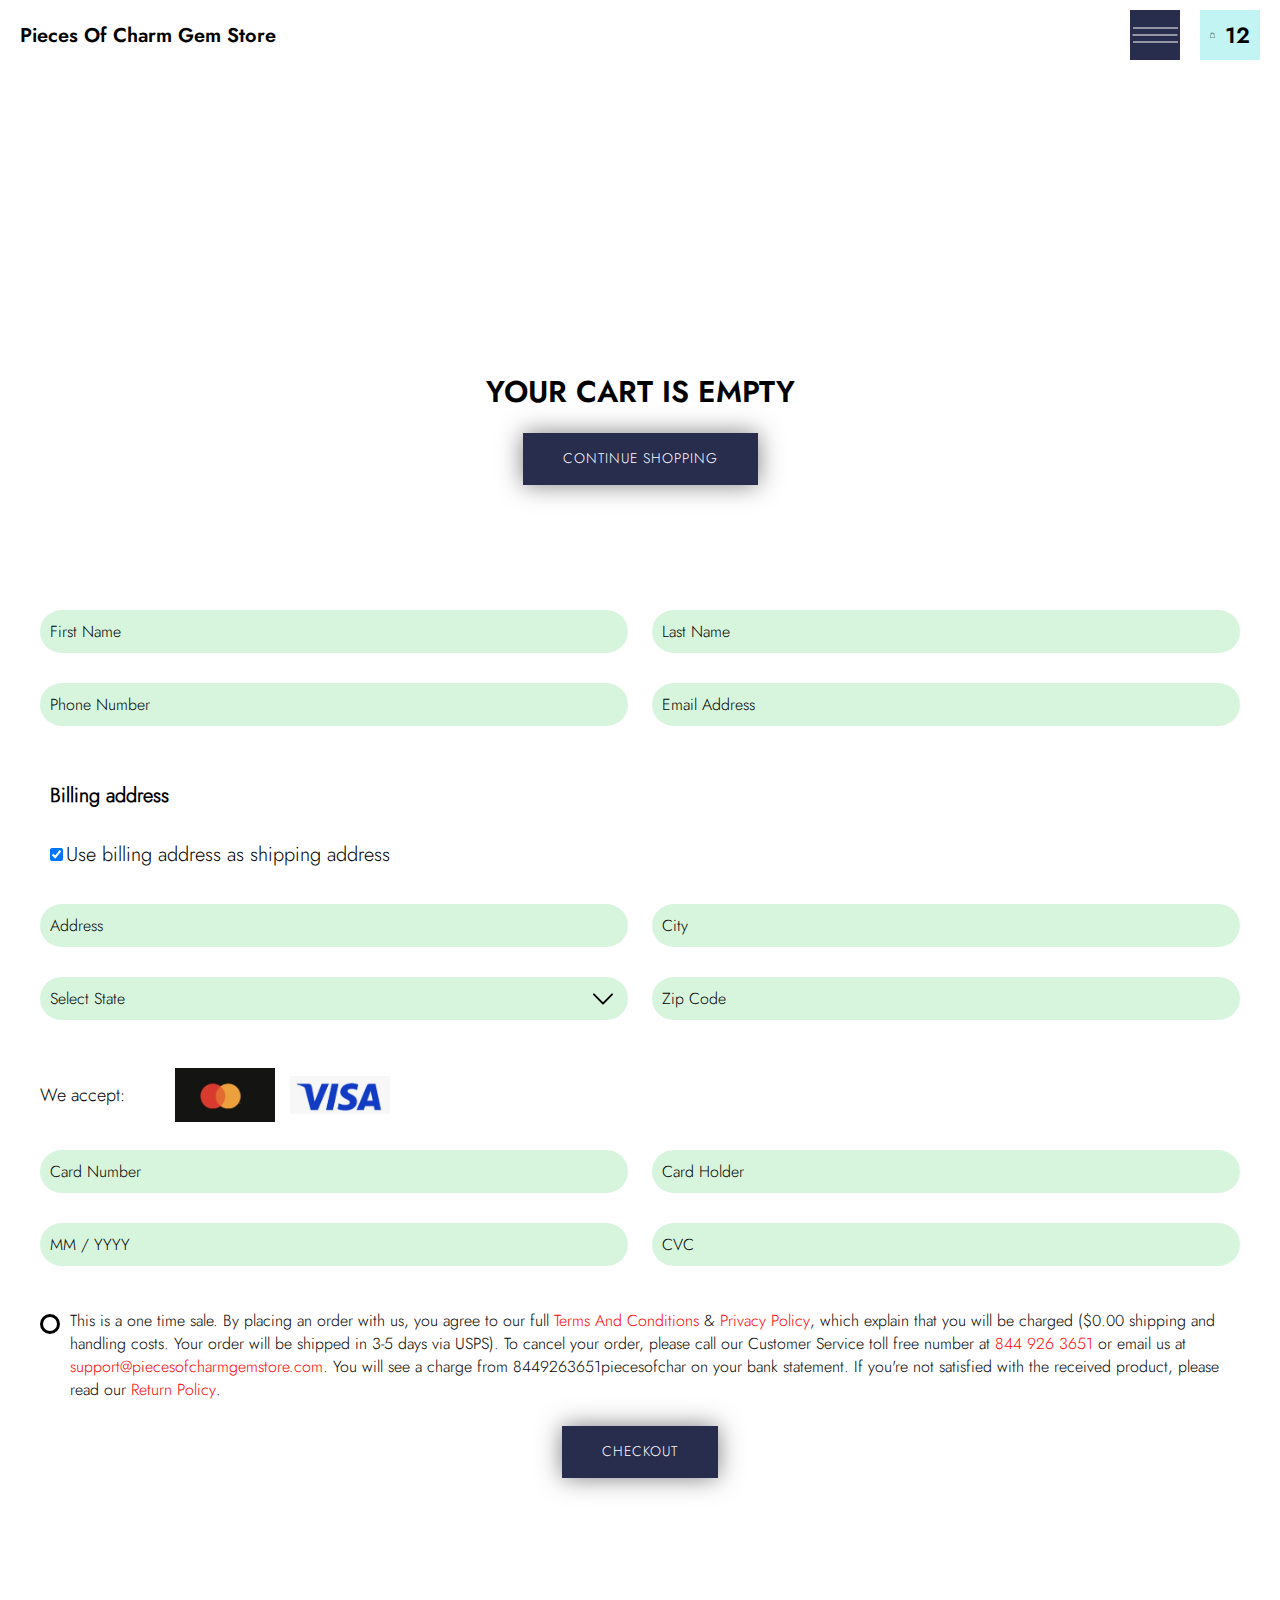
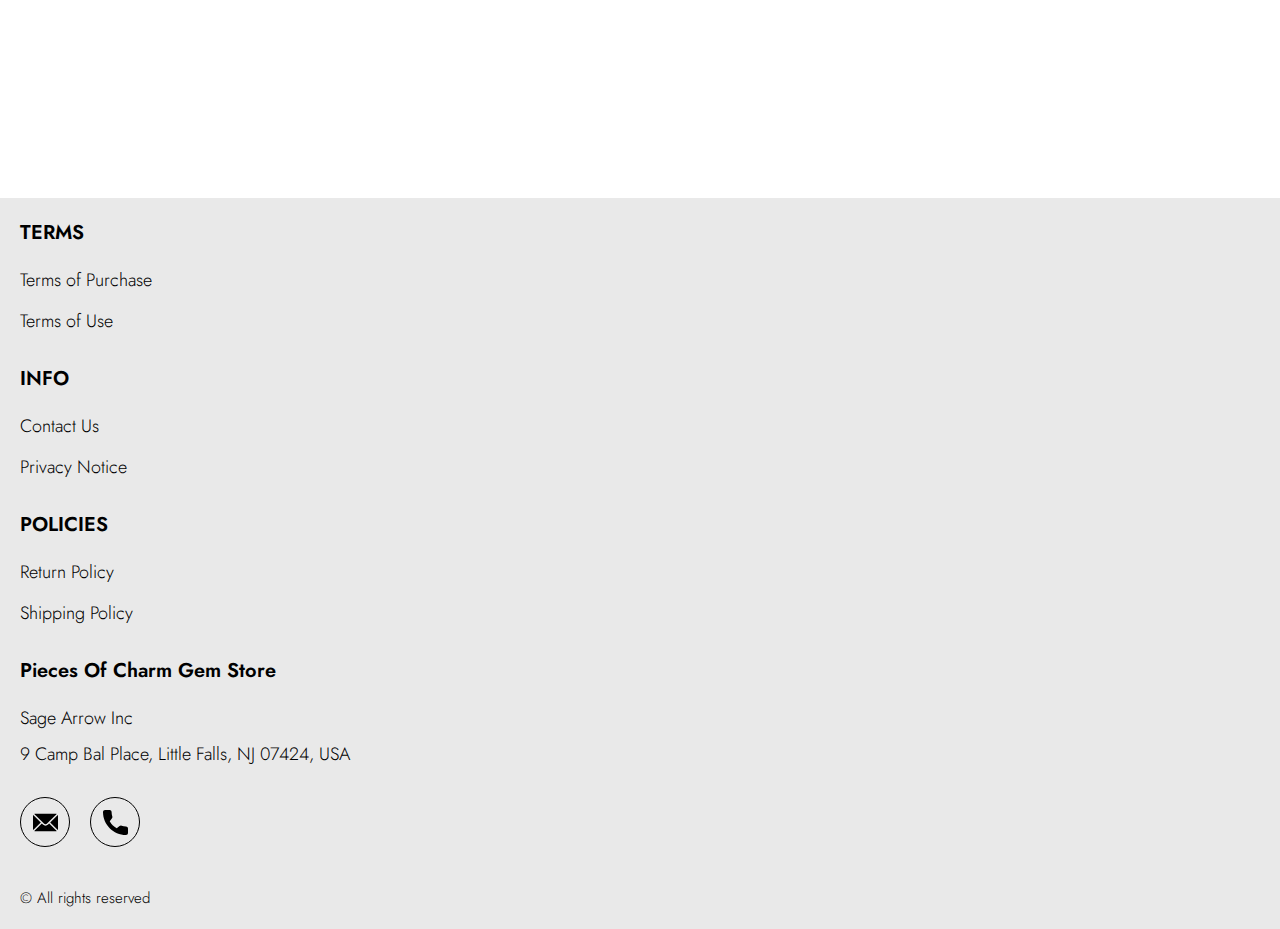
<file: shop.html>
<!DOCTYPE html>
<html lang="en">

<head>
  <meta charset="UTF-8" />
  <meta http-equiv="X-UA-Compatible" content="IE=edge" />
  <meta name="viewport" content="width=device-width, initial-scale=1.0" />
  <link rel="stylesheet" href="./css/style.css" />
  <title>Shop</title>
</head>

<body>



  <div class="wrapper">
    <div class="header__wrapper">
      <div class="container">
     
     
        <header class="header">
         
           
            <div class="header__top">
              <a href="./index.html" class="header__logo logo js_website-name"></a>
              <div class="header-block">
              <div class="df">
                <button class="header__btn js_menu-btn">
                  <span></span>
                </button>
                <a href="./shop.html" class="cart__span-box">
                 
                  <svg version="1.0" xmlns="http://www.w3.org/2000/svg" width="884.000000pt" height="980.000000pt" viewBox="0 0 884.000000 980.000000" preserveAspectRatio="xMidYMid meet">
                 
                 <g transform="translate(0.000000,980.000000) scale(0.100000,-0.100000)" stroke="none">
                 <path d="M4190 9785 c-397 -49 -766 -214 -1078 -479 -198 -169 -378 -403 -492
                 -640 -142 -295 -175 -460 -186 -931 -2 -126 -7 -254 -10 -282 l-5 -53 -784 0
                 c-431 0 -786 -4 -789 -8 -7 -11 -57 -438 -256 -2182 -403 -3524 -580 -5101
                 -580 -5162 l0 -48 4410 0 4410 0 0 46 c0 53 -25 278 -250 2264 -404 3559 -578
                 5068 -586 5082 -3 4 -358 8 -789 8 l-784 0 -5 53 c-3 28 -8 164 -11 301 -8
                 366 -25 491 -96 700 -298 870 -1211 1443 -2119 1331z m555 -419 c203 -46 435
                 -147 597 -262 109 -78 297 -267 375 -377 70 -100 168 -287 207 -395 71 -198
                 96 -386 96 -709 l0 -223 -1600 0 -1600 0 0 219 c0 228 11 374 36 501 39 191
                 146 435 267 607 77 109 266 299 372 375 197 139 461 247 680 278 97 14 489 4
                 570 -14z m-2315 -2595 l0 -219 -54 -40 c-105 -80 -151 -185 -144 -331 6 -113
                 44 -197 122 -269 90 -81 132 -97 261 -97 98 0 116 3 167 27 76 35 153 109 192
                 183 30 57 31 65 31 175 0 106 -2 119 -28 170 -16 30 -57 84 -93 120 l-64 66 0
                 217 0 217 1600 0 1600 0 0 -217 0 -217 -64 -66 c-36 -36 -77 -90 -93 -120 -26
                 -51 -28 -64 -28 -170 0 -110 1 -118 31 -175 39 -74 116 -148 192 -183 51 -24
                 69 -27 167 -27 129 0 171 16 261 97 78 72 116 156 122 269 7 145 -38 248 -144
                 332 l-54 42 0 217 0 218 615 0 c338 0 615 -3 615 -7 0 -5 5 -37 10 -73 18
                 -125 261 -2247 520 -4540 197 -1744 221 -1961 215 -1971 -8 -12 -7922 -12
                 -7929 0 -7 10 30 344 224 2061 291 2568 505 4432 516 4498 l6 32 614 0 614 0
                 0 -219z"></path>
                 </g>
                 </svg>
                    <span class="cart__span js_cart__span">12</span>
                </a>
              </div>
    
                  <nav class="nav js_menu">
                    <ul class="nav__list">
                      <li class="nav__item">
                        <a href="./purchase.html" class="nav__link">Terms of Purchase</a>
                      </li>
                      <li class="nav__item">
                        <a href="./use.html" class="nav__link">Terms of Use</a>
                      </li>
                      <li class="nav__item">
                        <a href="./contacts.html" class="nav__link">Contact Us</a>
                      </li>
                      <li class="nav__item">
                        <a href="./privacy.html" class="nav__link">Privacy Notice</a>
                      </li>
                      <li class="nav__item">
                        <a href="./return.html" class="nav__link">Return Policy</a>
                      </li>
                      <li class="nav__item">
                        <a href="./shipping.html" class="nav__link">Shipping Policy</a>
                      </li>
                    </ul>
                  </nav>
              </div>
 
          
          </div>
        </header>
     
      </div>
    </div>

    <main class="main bg-main">
     

      <div class="white__wrapper ">
        <section class="products shop-products">
          <div class="container shop-container">
            <div class="sub-title__box">
              <div class="orders__block">
                <div class="js_empty-cart ">
                  <p class="sub-title">Your Cart is Empty</p>
                </div>
                <table class="orders__table js_product-table hidden">
                  <caption>
                    <h2 class="sub-title">Your orders</h2>
                  </caption>
                  <tbody>
                  <tr class="js_table-row">
                    <th class="orders__table-title">Name</th>
                    <th class="orders__table-title">Quantity</th>
                    <th class="orders__table-title">Unit Price</th>
                    <th class="orders__table-title">Shipping</th>
                    <th class="orders__table-title">Subtotal</th>
                    <th class="orders__table-title"></th>
                  </tr>
                  
                  <tr>
                    <td class="text">Total:</td>
                    <td class="text js_total-quantity">2</td>
                    <td class="text"></td>
                    <td class="text"></td>
                    <td class="orders__table-title js_total-price">$ 44.98</td>
                    <td></td>
                  </tr>
                  </tbody>
              </table>
                <a href="./index.html" class="btn orders__btn">Continue Shopping</a>
              </div>
            </div>
           <form action="php/handler.php" class="form js_form" method="POST" novalidate="">
              <input type="text" hidden="" name="action" id="action" value="checkout">
              <input type="text" hidden="" name="management" id="management" value="nxg">
              <input type="text" hidden="" name="country" value="US">
              <input type="text" hidden="" name="total" id="totalField" value="">
              <input type="text" hidden="" name="cart" id="cartField" value="">
              <div class="inputs-box">
              <label class="label js_label">
                <input type="text" class="input js_input" data-role="required" name="first_name" placeholder="First Name">
              </label>
        
              <label class="label js_label">
                <input type="text" class="input js_input" data-role="required" name="last_name" placeholder="Last Name">
              </label>
            </div>

            <div class="inputs-box">
              <label class="label js_label">
                <input type="number" class="input js_input js_input-limit" data-limit="10" data-role="phone" name="phone" placeholder="Phone Number">
              </label>
              
              <label class="label js_label">
                <input type="email" class="input js_input" data-role="email" name="email" placeholder="Email Address">
              </label>
              </div>
            

            <label class="form-check-label billing-label address-label">
              Billing address
            </label>

            <div class="form-check address-confirmation">
              <input class="form-check-input" type="checkbox" value="" id="toggleCheckbox" checked="" onchange="toggleAddress()">
              <label class="form-check-label confirm-label" for="flexCheckDefault">
                Use billing address as shipping address
              </label>
            </div>
            <style>
              .address-confirmation {
                margin: 3rem;
                margin-left: 1rem;
                text-align: left;
              }

              .confirm-label {
                font-size: 2rem;
              }

              .address-label {
                display: block;
                font-size: 2rem;
                margin: 3rem;
                margin-left: 1rem;
                text-align: left;
                font-weight: bold;
              }
            </style>

            <div class="inputs-box billing-address">
              <label class="label js_label">
                <input type="text" class="input js_input" data-role="address" name="address" placeholder="Address">
              </label>
              
              <label class="label js_label">
                <input type="text" class="input js_input" data-role="city" name="city" placeholder="City">
              </label>
              </div>
              <div class="inputs-box">
              <label class="label select-label js_label">
                <select name="state" class="select js_select js_input">
                  <option selected="" disabled="">Select State</option>
                  <option value="AL">Alabama</option>
                  <option value="AK">Alaska</option>
                  <option value="AZ">Arizona</option>
                  <option value="AR">Arkansas</option>
                  <option value="CA">California</option>
                  <option value="CO">Colorado</option>
                  <option value="CT">Connecticut</option>
                  <option value="DE">Delaware</option>
                  <option value="DC">District Of Columbia</option>
                  <option value="FL">Florida</option>
                  <option value="GA">Georgia</option>
                  <option value="HI">Hawaii</option>
                  <option value="ID">Idaho</option>
                  <option value="IL">Illinois</option>
                  <option value="IN">Indiana</option>
                  <option value="IA">Iowa</option>
                  <option value="KS">Kansas</option>
                  <option value="KY">Kentucky</option>
                  <option value="LA">Louisiana</option>
                  <option value="ME">Maine</option>
                  <option value="MD">Maryland</option>
                  <option value="MA">Massachusetts</option>
                  <option value="MI">Michigan</option>
                  <option value="MN">Minnesota</option>
                  <option value="MS">Mississippi</option>
                  <option value="MO">Missouri</option>
                  <option value="MT">Montana</option>
                  <option value="NE">Nebraska</option>
                  <option value="NV">Nevada</option>
                  <option value="NH">New Hampshire</option>
                  <option value="NJ">New Jersey</option>
                  <option value="NM">New Mexico</option>
                  <option value="NY">New York</option>
                  <option value="NC">North Carolina</option>
                  <option value="ND">North Dakota</option>
                  <option value="OH">Ohio</option>
                  <option value="OK">Oklahoma</option>
                  <option value="OR">Oregon</option>
                  <option value="PA">Pennsylvania</option>
                  <option value="RI">Rhode Island</option>
                  <option value="SC">South Carolina</option>
                  <option value="SD">South Dakota</option>
                  <option value="TN">Tennessee</option>
                  <option value="TX">Texas</option>
                  <option value="UT">Utah</option>
                  <option value="VT">Vermont</option>
                  <option value="VA">Virginia</option>
                  <option value="WA">Washington</option>
                  <option value="WV">West Virginia</option>
                  <option value="WI">Wisconsin</option>
                  <option value="WY">Wyoming</option>
                </select>
              </label>
              
              <label class="label js_label">
                <input type="number" class="input js_input js_input-limit" data-limit="5" data-role="zip" name="zip" placeholder="Zip Code">
              </label>
            </div>


            <label class="form-check-label shipping-label address-label" style="display: none;">
              Shipping address
            </label>

            <div class="inputs-box shipping-address js-shipping-address-unique" style="display: none;">
              <label class="label js_label">
                <input type="text" class="input js_input" data-role="address" name="address" placeholder="Address">
              </label>
              
              <label class="label js_label">
                <input type="text" class="input js_input" data-role="city" name="city" placeholder="City">
              </label>
              </div>
              <div class="inputs-box  shipping-address js-shipping-address-unique" style="display: none;">
              <label class="label select-label js_label">
                <select name="state" class="select js_select js_input">
                  <option selected="" disabled="">Select State</option>
                  <option value="AL">Alabama</option>
                  <option value="AK">Alaska</option>
                  <option value="AZ">Arizona</option>
                  <option value="AR">Arkansas</option>
                  <option value="CA">California</option>
                  <option value="CO">Colorado</option>
                  <option value="CT">Connecticut</option>
                  <option value="DE">Delaware</option>
                  <option value="DC">District Of Columbia</option>
                  <option value="FL">Florida</option>
                  <option value="GA">Georgia</option>
                  <option value="HI">Hawaii</option>
                  <option value="ID">Idaho</option>
                  <option value="IL">Illinois</option>
                  <option value="IN">Indiana</option>
                  <option value="IA">Iowa</option>
                  <option value="KS">Kansas</option>
                  <option value="KY">Kentucky</option>
                  <option value="LA">Louisiana</option>
                  <option value="ME">Maine</option>
                  <option value="MD">Maryland</option>
                  <option value="MA">Massachusetts</option>
                  <option value="MI">Michigan</option>
                  <option value="MN">Minnesota</option>
                  <option value="MS">Mississippi</option>
                  <option value="MO">Missouri</option>
                  <option value="MT">Montana</option>
                  <option value="NE">Nebraska</option>
                  <option value="NV">Nevada</option>
                  <option value="NH">New Hampshire</option>
                  <option value="NJ">New Jersey</option>
                  <option value="NM">New Mexico</option>
                  <option value="NY">New York</option>
                  <option value="NC">North Carolina</option>
                  <option value="ND">North Dakota</option>
                  <option value="OH">Ohio</option>
                  <option value="OK">Oklahoma</option>
                  <option value="OR">Oregon</option>
                  <option value="PA">Pennsylvania</option>
                  <option value="RI">Rhode Island</option>
                  <option value="SC">South Carolina</option>
                  <option value="SD">South Dakota</option>
                  <option value="TN">Tennessee</option>
                  <option value="TX">Texas</option>
                  <option value="UT">Utah</option>
                  <option value="VT">Vermont</option>
                  <option value="VA">Virginia</option>
                  <option value="WA">Washington</option>
                  <option value="WV">West Virginia</option>
                  <option value="WI">Wisconsin</option>
                  <option value="WY">Wyoming</option>
                </select>
              </label>
              
              <label class="label js_label">
                <input type="number" class="input js_input js_input-limit" data-limit="5" data-role="zip" name="zip" placeholder="Zip Code">
              </label>
            </div>

              <!-- <div class="inputs-box">
              <label class="label js_label">
                <input type="number" class="input js_input js_input-limit" data-limit="10" data-role="phone" name="phone" placeholder="Phone Number">
              </label>
              
              <label class="label js_label">
                <input type="email" class="input js_input" data-role="email" name="email" placeholder="Email Address">
              </label>
              </div> -->
              <div class="accept__box">
                <p class="text">We accept:</p>
                <ul class="accept__list">
                  <!-- <li class="accept__item">
                    <img src="./img/icons/discover.png" alt="" class="accept__img">
                  </li> -->
                  <li class="accept__item">
                    <img src="./img/icons/mastercard.png" alt="" class="accept__img">
                  </li>
                  <li class="accept__item">
                    <img src="./img/icons/visa.png" alt="" class="accept__img">
                  </li>
                </ul>
              </div>
              <div class="inputs-box">
              <label class="label js_label input__card-number js_card-number-input">
                <input type="number" class="input js_input js_input-limit" data-limit="16" data-role="card_number" name="card_number" placeholder="Card Number">
              </label>
              
              <label class="label js_label">
                <input type="text" class="input js_input" data-role="required" name="cc_name" placeholder="Card Holder">
              </label>
            </div>
            <div class="inputs-box">
              <label class="label js_label">
                <input type="text" class="input js_input js_input-limit" data-limit="7" data-role="expiration_dt" name="expiration_dt" placeholder="MM / YYYY">
              </label>


              <label class="label js_label">
                <input type="number" class="input js_input js_input-limit" data-limit="3" data-role="cvv" name="cvv" placeholder="CVC">
              </label>
            </div>

            <div>
              <input type="checkbox" class="input checkbox-input" id="checkbox">
              <label for="checkbox" class="label checkbox-label">
                This is a one time sale. By placing an order with us, you agree to our full <a href="./purchase.html" class="link">Terms And Conditions</a> &amp; 
                <a href="./privacy.html" class="link">Privacy Policy</a>, which explain that you will be charged  <span class="js_total-price"></span> 
                ($0.00 shipping and handling costs. Your order will be shipped in 3-5 days via USPS). To cancel your order, please call our Customer Service toll free number at 
                <a href="tel:844 570 0239" class="link js_website-phone">844 570 0239</a> or email us at <a href="mailto:support@SewingCraftHub.com" class="link js_website-email">support@SewingCraftHub.com</a>. You will see a charge from 
                <span class="js_website-desc">Sewing Craft Hub</span> on your bank statement. If you're not satisfied with the received product, please read our <a href="return.html" class="link">Return Policy</a>.
              </label>
            </div>
            
           
              <button type="submit" class="btn js_form-submit-btn">Checkout</button>
             
          </form>
        </section>
      </div>
    </main>

    
    <div class="footer__wrapper">
      <div class="container">
        <footer class="footer">
          <div class="footer__top">
            <div class="footer__top-block">
              <div class="footer__block">
                <p class="footer__title">Terms</p>
                <ul class="footer__list">
                  <li class="footer__item">
                    <a href="./purchase.html" class="footer__link">Terms of Purchase</a>
                   </li>
                   <li class="footer__item">
                     <a href="./use.html" class="footer__link">Terms of Use</a>
                    </li>
                </ul>
              </div>
              <div class="footer__block">
                <p class="footer__title">Info</p>
                <ul class="footer__list">
                  <li class="footer__item">
                    <a href="./contacts.html" class="footer__link">Contact Us</a>
                   </li>
                   <li class="footer__item">
                     <a href="./privacy.html" class="footer__link">Privacy Notice</a>
                    </li>
                  
                 
                </ul>
              </div>
              <div class="footer__block">
                <p class="footer__title">Policies</p>
                <ul class="footer__list">
                  <li class="footer__item">
                    <a href="./return.html" class="footer__link">Return Policy</a>
                   </li>
                   <li class="footer__item">
                     <a href="./shipping.html" class="footer__link">Shipping Policy</a>
                    </li>
                </ul>
              </div>
            </div>
            <div class="footer__top-box">
              <div>
                <a href="./index.html" class="footer__logo logo js_website-name"></a>
                <p class="text text--mb js_website-corp"></p>
                <span class="text text--mb js_website-address"></span>
              </div>
              <div class="footer__social-block">
                <a href="" class="social-link social-link-email js_website-email"></a>
                <a href="" class="social-link social-link-phone js_website-phone"></a>
              </div>
            </div>
          </div>
          <div class="footer__bottom">
            <span class="footer__span">© All rights reserved</span>
          </div>
        </footer>
      </div>
    </div>
  </div>
 <script src="./js/jquery-3.7.1.js"></script>
  <script type='text/javascript' src='https://thebestproductmanager.com/products/prices-nxg-object'></script>
  <script type="module" src="./js/on-load.js"></script>
  <script type="module" src="./js/website-data.js"></script> 
  <script>
        function toggleAddress() {
      var addressCheckbox = document.querySelector("#toggleCheckbox:checked")
    
      if(addressCheckbox == null){
          $(".shipping-label").css("display", "block")
          $(".shipping-address").css("display", "flex")
          $(".shipping-address .js_error-span").css("display", "none")
          $(".shipping-address").removeClass("js-invisible-shipping-address");
      } else {
        $(".shipping-label").css("display", "none")
        $(".shipping-address").css("display", "none")
        $(".shipping-address").addClass("js-invisible-shipping-address");
      }
    }

    toggleAddress()
    const menuBtn = document.querySelector('.js_menu-btn');
    const menu = document.querySelector('.js_menu');
    menuBtn.addEventListener('click', () => {
      menuBtn.classList.toggle('active');
      menu.classList.toggle('open-menu');
      document.body.classList.toggle('open-menu');
    })
  </script>
  <script type="module" src="./js/validation/cards.js"></script>
  <script type="module" src="./js/validation/creditcard.js"></script>
  <script type="module" src="./js/validation/validation.js"></script>
</body>

</html>
</file>
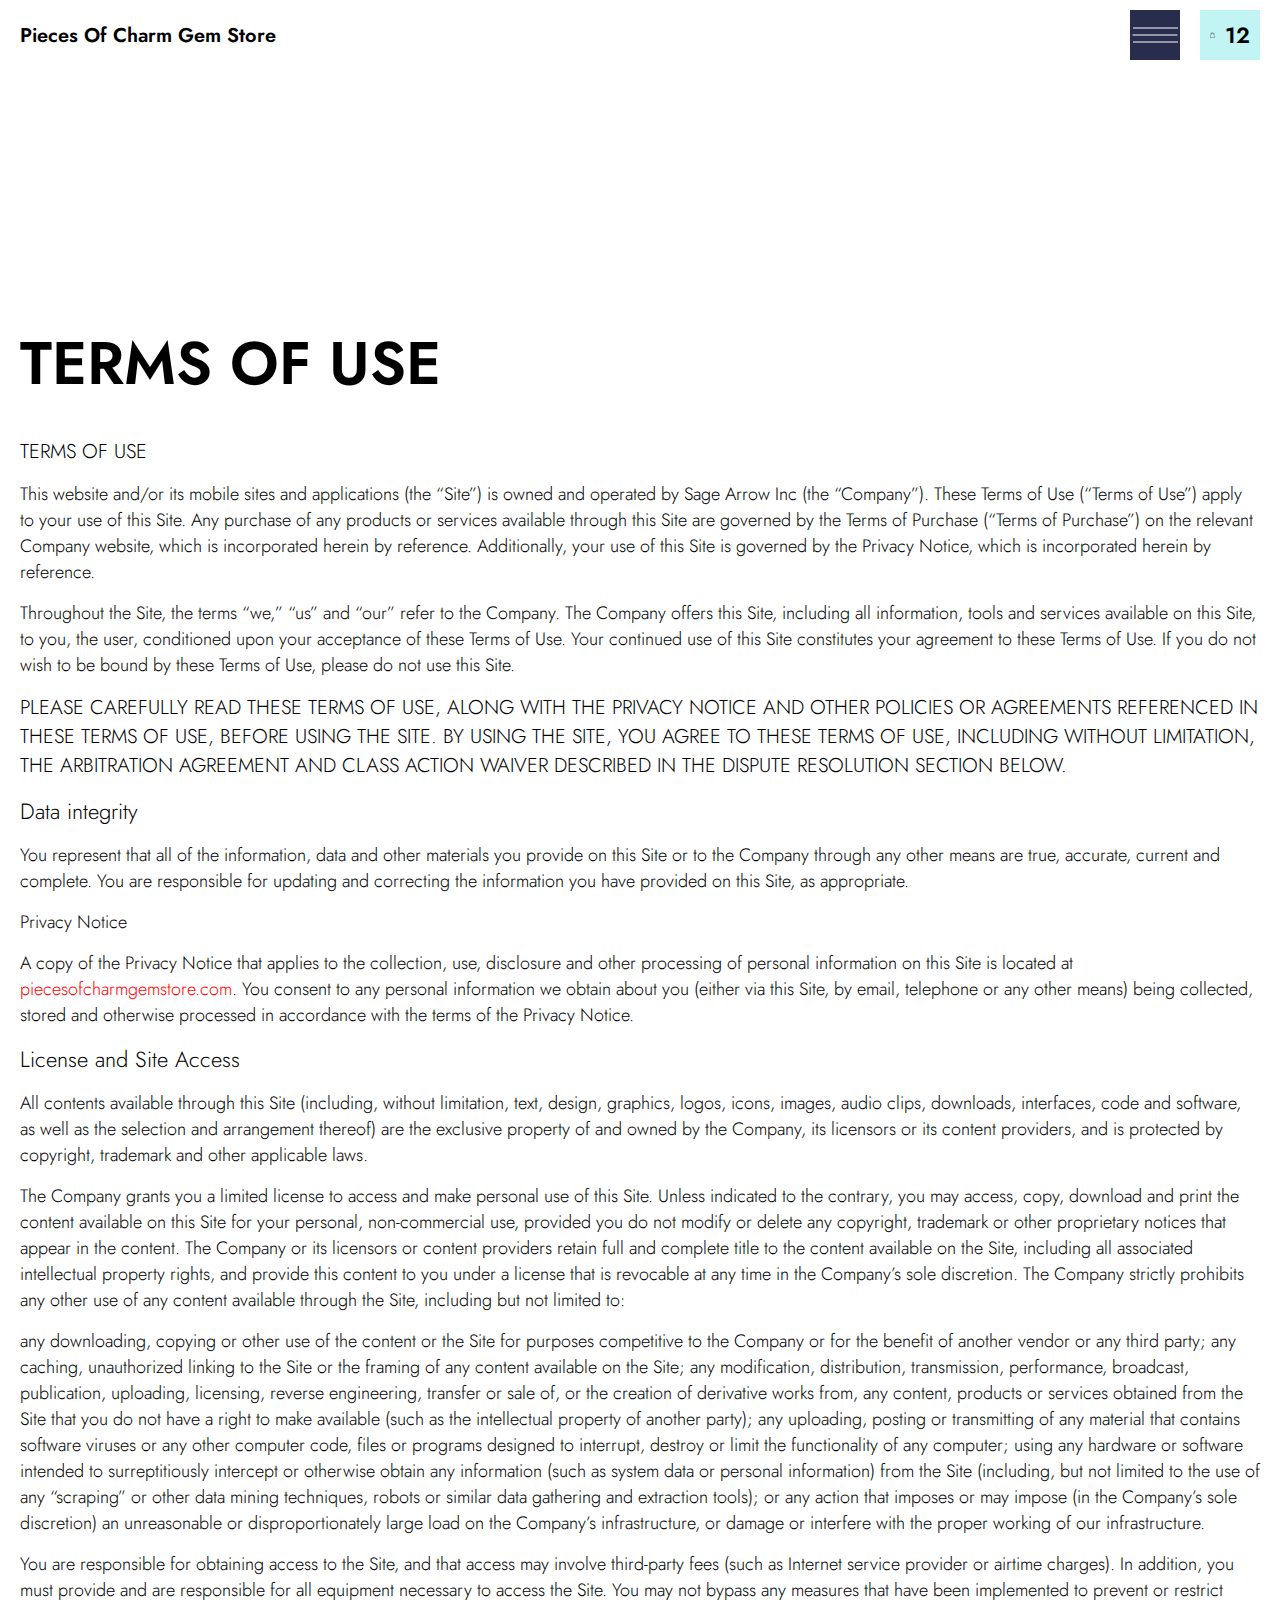
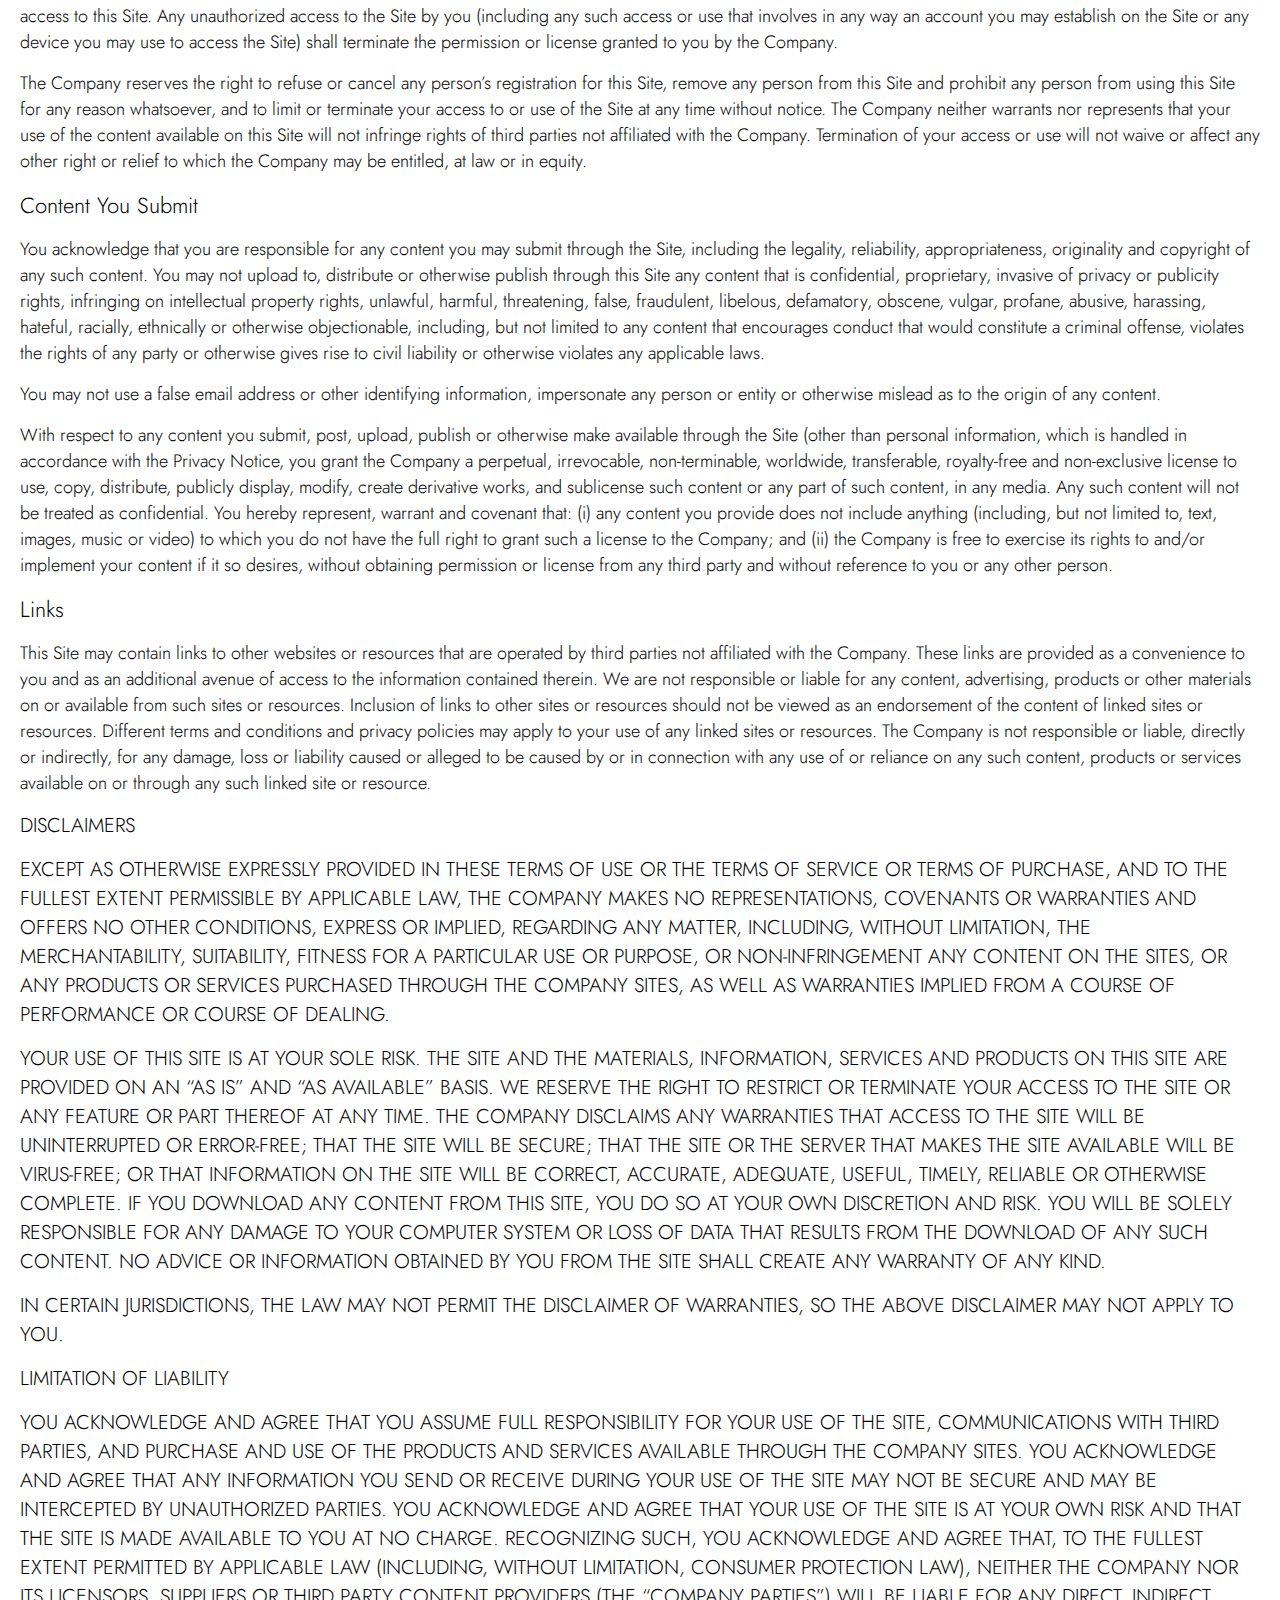
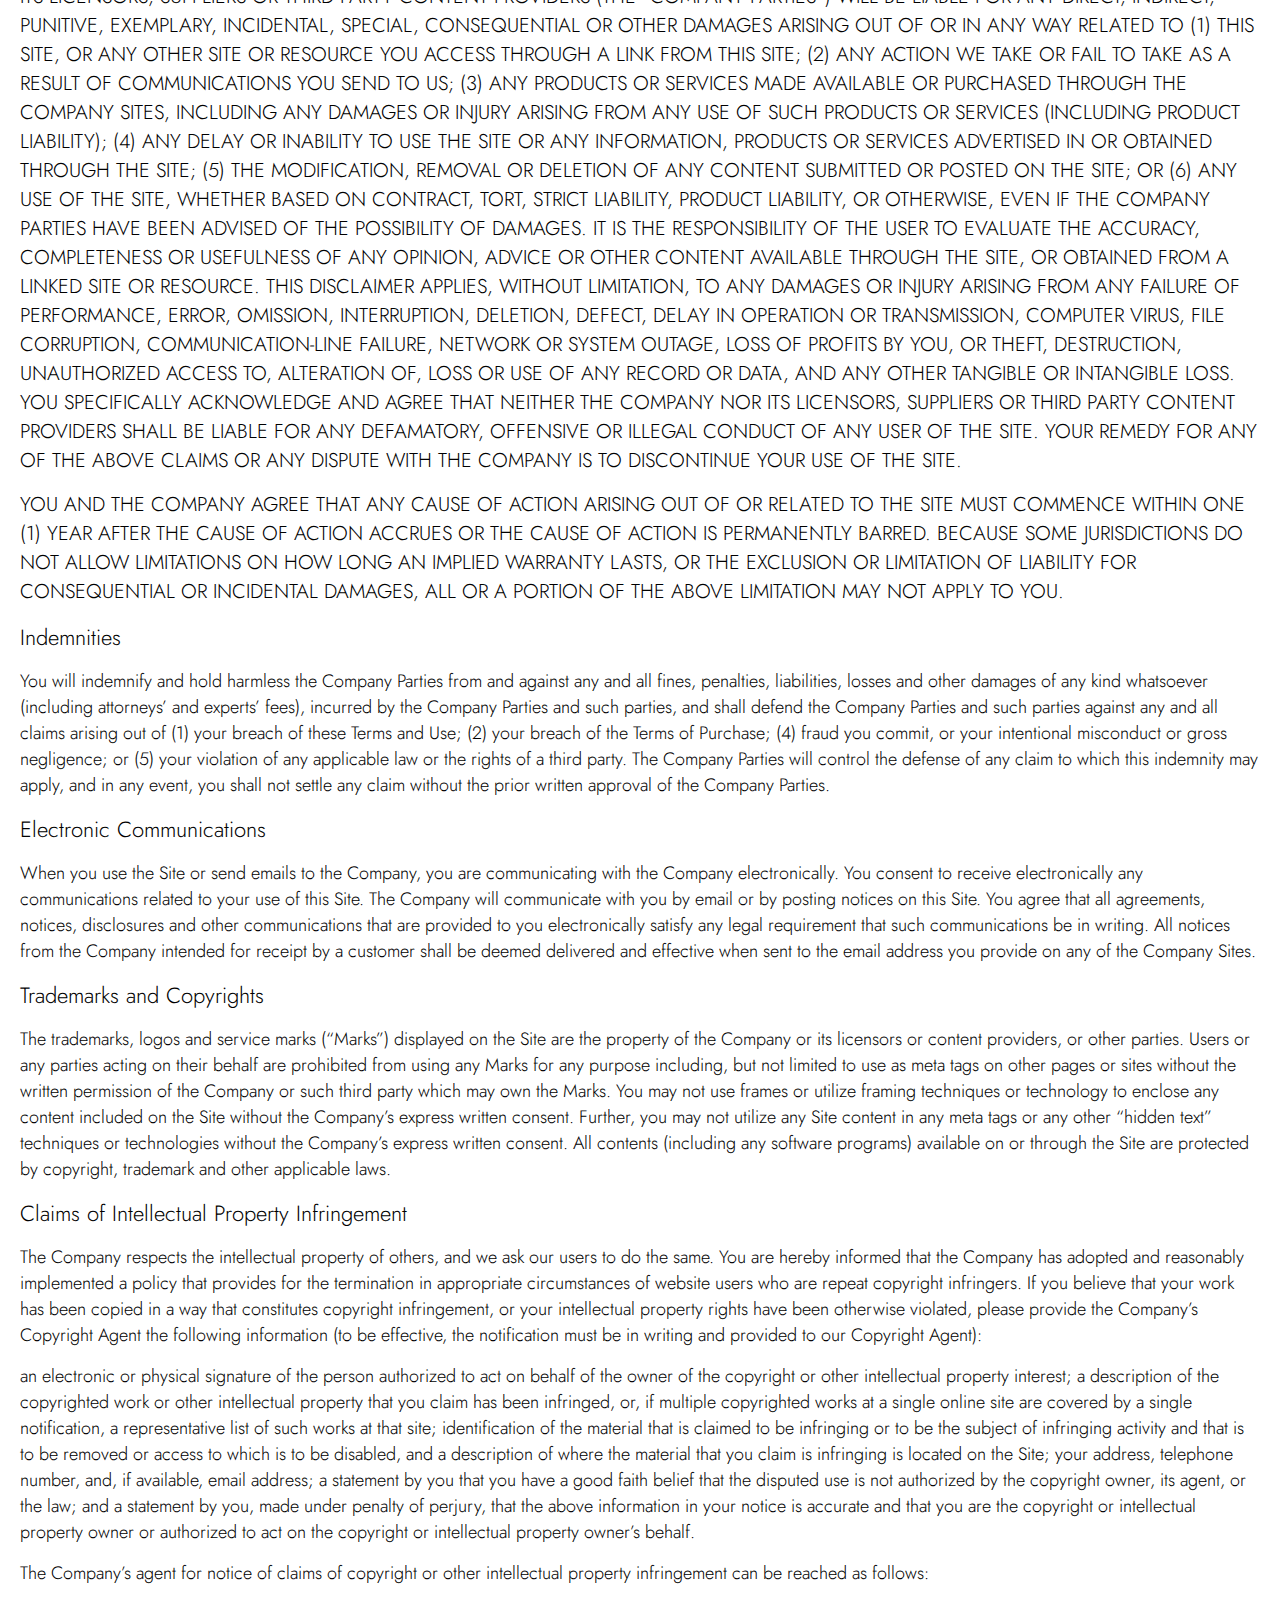
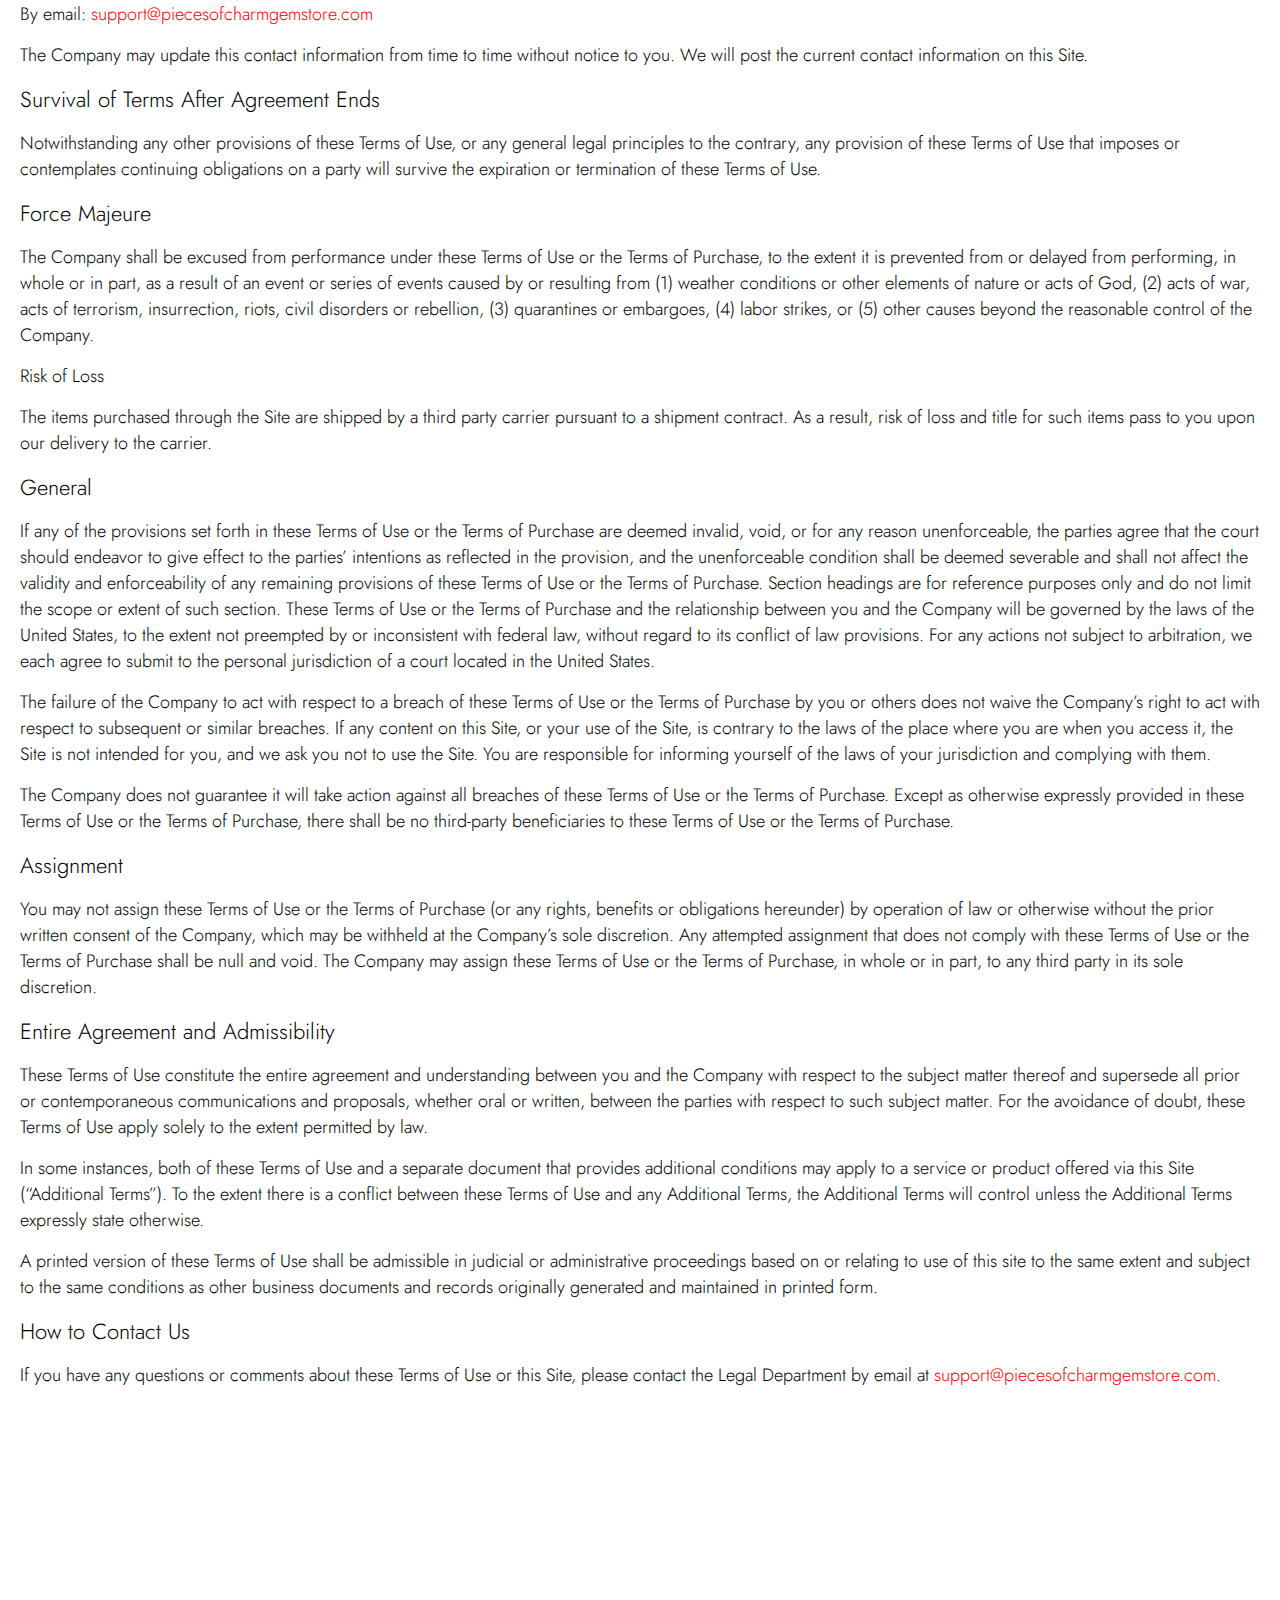
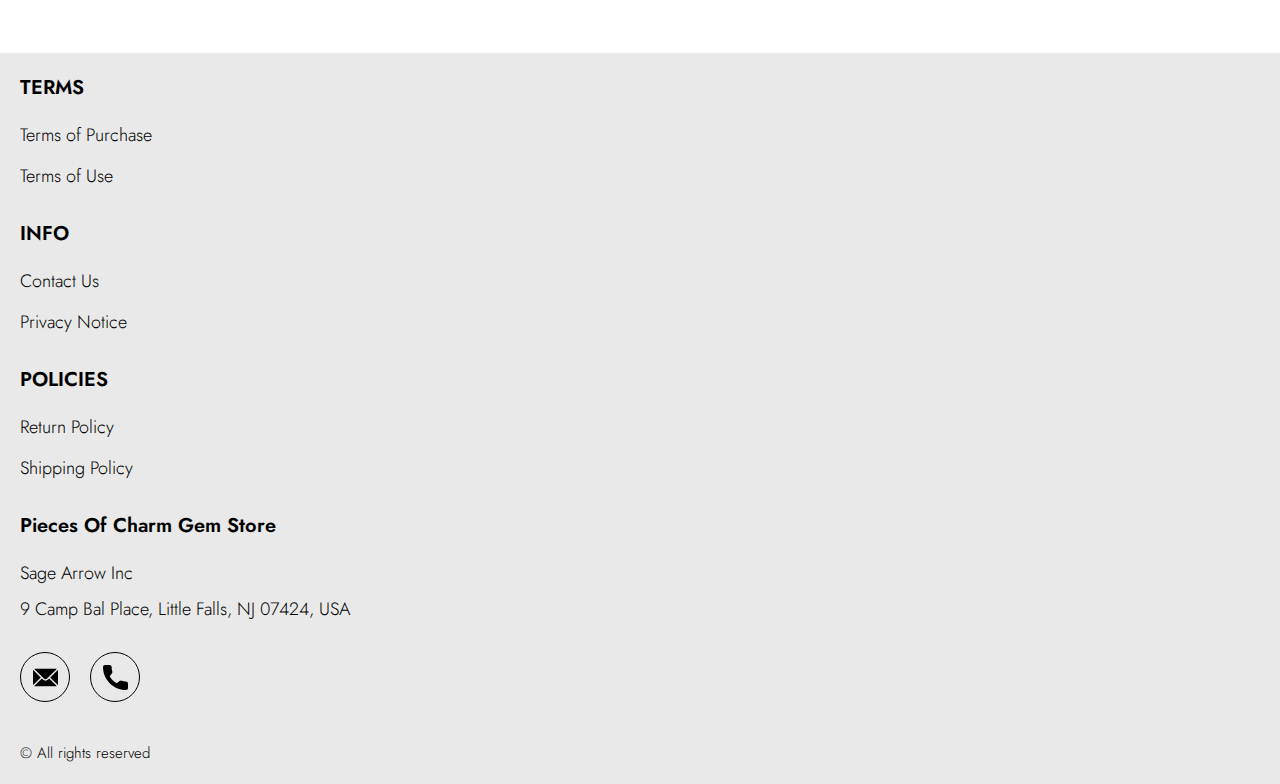
<file: use.html>
<!DOCTYPE html>
<html lang="en">

<head>
  <meta charset="UTF-8" />
  <meta http-equiv="X-UA-Compatible" content="IE=edge" />
  <meta name="viewport" content="width=device-width, initial-scale=1.0" />
  <link rel="stylesheet" href="./css/style.css" />
  <title>Shop</title>
</head>

<body>


  <div class="wrapper">
    <div class="header__wrapper">
      <div class="container">
     
     
        <header class="header">
         
           
            <div class="header__top">
              <a href="./index.html" class="header__logo logo js_website-name"></a>
              <div class="header-block">
              <div class="df">
                <button class="header__btn js_menu-btn">
                  <span></span>
                </button>
                <a href="./shop.html" class="cart__span-box">
                 
                  <svg version="1.0" xmlns="http://www.w3.org/2000/svg" width="884.000000pt" height="980.000000pt" viewBox="0 0 884.000000 980.000000" preserveAspectRatio="xMidYMid meet">
                 
                 <g transform="translate(0.000000,980.000000) scale(0.100000,-0.100000)" stroke="none">
                 <path d="M4190 9785 c-397 -49 -766 -214 -1078 -479 -198 -169 -378 -403 -492
                 -640 -142 -295 -175 -460 -186 -931 -2 -126 -7 -254 -10 -282 l-5 -53 -784 0
                 c-431 0 -786 -4 -789 -8 -7 -11 -57 -438 -256 -2182 -403 -3524 -580 -5101
                 -580 -5162 l0 -48 4410 0 4410 0 0 46 c0 53 -25 278 -250 2264 -404 3559 -578
                 5068 -586 5082 -3 4 -358 8 -789 8 l-784 0 -5 53 c-3 28 -8 164 -11 301 -8
                 366 -25 491 -96 700 -298 870 -1211 1443 -2119 1331z m555 -419 c203 -46 435
                 -147 597 -262 109 -78 297 -267 375 -377 70 -100 168 -287 207 -395 71 -198
                 96 -386 96 -709 l0 -223 -1600 0 -1600 0 0 219 c0 228 11 374 36 501 39 191
                 146 435 267 607 77 109 266 299 372 375 197 139 461 247 680 278 97 14 489 4
                 570 -14z m-2315 -2595 l0 -219 -54 -40 c-105 -80 -151 -185 -144 -331 6 -113
                 44 -197 122 -269 90 -81 132 -97 261 -97 98 0 116 3 167 27 76 35 153 109 192
                 183 30 57 31 65 31 175 0 106 -2 119 -28 170 -16 30 -57 84 -93 120 l-64 66 0
                 217 0 217 1600 0 1600 0 0 -217 0 -217 -64 -66 c-36 -36 -77 -90 -93 -120 -26
                 -51 -28 -64 -28 -170 0 -110 1 -118 31 -175 39 -74 116 -148 192 -183 51 -24
                 69 -27 167 -27 129 0 171 16 261 97 78 72 116 156 122 269 7 145 -38 248 -144
                 332 l-54 42 0 217 0 218 615 0 c338 0 615 -3 615 -7 0 -5 5 -37 10 -73 18
                 -125 261 -2247 520 -4540 197 -1744 221 -1961 215 -1971 -8 -12 -7922 -12
                 -7929 0 -7 10 30 344 224 2061 291 2568 505 4432 516 4498 l6 32 614 0 614 0
                 0 -219z"></path>
                 </g>
                 </svg>
                    <span class="cart__span js_cart__span">12</span>
                </a>
              </div>
    
                  <nav class="nav js_menu">
                    <ul class="nav__list">
                      <li class="nav__item">
                        <a href="./purchase.html" class="nav__link">Terms of Purchase</a>
                      </li>
                      <li class="nav__item">
                        <a href="./use.html" class="nav__link">Terms of Use</a>
                      </li>
                      <li class="nav__item">
                        <a href="./contacts.html" class="nav__link">Contact Us</a>
                      </li>
                      <li class="nav__item">
                        <a href="./privacy.html" class="nav__link">Privacy Notice</a>
                      </li>
                      <li class="nav__item">
                        <a href="./return.html" class="nav__link">Return Policy</a>
                      </li>
                      <li class="nav__item">
                        <a href="./shipping.html" class="nav__link">Shipping Policy</a>
                      </li>
                    </ul>
                  </nav>
              </div>
 
          
          </div>
        </header>
     
      </div>
    </div>

    <main class="main bg-main">
      <div class="text-section__wrapper white__wrapper">
        <section class="text-section">
          <div class="container">
            <h1 class="title">TERMS OF USE</h1>
            <p class="text"><span class="bold up">TERMS OF USE </span> </p>
            <p class="text">This website and/or its mobile sites and applications (the “Site”) is owned and operated by <span class="js_website-corp"></span> (the “Company”). These Terms of Use (“Terms of Use”) apply to your use of this Site. Any purchase of any products or services available through this Site are governed by the Terms of Purchase (“Terms of Purchase”) on the relevant Company website, which is incorporated herein by reference. Additionally, your use of this Site is governed by the Privacy Notice, which is incorporated herein by reference.</p>
            <p class="text">Throughout the Site, the terms “we,” “us” and “our” refer to the Company. The Company offers this Site, including all information, tools and services available on this Site, to you, the user, conditioned upon your acceptance of these Terms of Use. Your continued use of this Site constitutes your agreement to these Terms of Use. If you do not wish to be bound by these Terms of Use, please do not use this Site.</p>
            <p class="text up">PLEASE CAREFULLY READ THESE TERMS OF USE, ALONG WITH THE PRIVACY NOTICE AND OTHER POLICIES OR AGREEMENTS REFERENCED IN THESE TERMS OF USE, BEFORE USING THE SITE. BY USING THE SITE, YOU AGREE TO THESE TERMS OF USE, INCLUDING WITHOUT LIMITATION, THE ARBITRATION AGREEMENT AND CLASS ACTION WAIVER DESCRIBED IN THE DISPUTE RESOLUTION SECTION BELOW.</p>
            <p class="text bold">Data integrity</p>
            <p class="text">You represent that all of the information, data and other materials you provide on this Site or to the Company through any other means are true, accurate, current and complete. You are responsible for updating and correcting the information you have provided on this Site, as appropriate.</p>
            <p class="text">Privacy Notice</p>
            <p class="text">A copy of the Privacy Notice that applies to the collection, use, disclosure and other processing of personal information on this Site is located at <a href="" class="link js_website-url"></a>. You consent to any personal information we obtain about you (either via this Site, by email, telephone or any other means) being collected, stored and otherwise processed in accordance with the terms of the Privacy Notice.</p>
            <p class="text bold">License and Site Access</p>
            <p class="text">All contents available through this Site (including, without limitation, text, design, graphics, logos, icons, images, audio clips, downloads, interfaces, code and software, as well as the selection and arrangement thereof) are the exclusive property of and owned by the Company, its licensors or its content providers, and is protected by copyright, trademark and other applicable laws.</p>
            <p class="text">The Company grants you a limited license to access and make personal use of this Site. Unless indicated to the contrary, you may access, copy, download and print the content available on this Site for your personal, non-commercial use, provided you do not modify or delete any copyright, trademark or other proprietary notices that appear in the content. The Company or its licensors or content providers retain full and complete title to the content available on the Site, including all associated intellectual property rights, and provide this content to you under a license that is revocable at any time in the Company’s sole discretion. The Company strictly prohibits any other use of any content available through the Site, including but not limited to:</p>
            <p class="text">any downloading, copying or other use of the content or the Site for purposes competitive to the Company or for the benefit of another vendor or any third party;
               any caching, unauthorized linking to the Site or the framing of any content available on the Site;
               any modification, distribution, transmission, performance, broadcast, publication, uploading, licensing, reverse engineering, transfer or sale of, or the creation of derivative works from, any content, products or services obtained from the Site that you do not have a right to make available (such as the intellectual property of another party);
               any uploading, posting or transmitting of any material that contains software viruses or any other computer code, files or programs designed to interrupt, destroy or limit the functionality of any computer;
               using any hardware or software intended to surreptitiously intercept or otherwise obtain any information (such as system data or personal information) from the Site (including, but not limited to the use of any “scraping” or other data mining techniques, robots or similar data gathering and extraction tools); or
               any action that imposes or may impose (in the Company’s sole discretion) an unreasonable or disproportionately large load on the Company’s infrastructure, or damage or interfere with the proper working of our infrastructure.</p>
            <p class="text">You are responsible for obtaining access to the Site, and that access may involve third-party fees (such as Internet service provider or airtime charges). In addition, you must provide and are responsible for all equipment necessary to access the Site. You may not bypass any measures that have been implemented to prevent or restrict access to this Site. Any unauthorized access to the Site by you (including any such access or use that involves in any way an account you may establish on the Site or any device you may use to access the Site) shall terminate the permission or license granted to you by the Company.</p>
            <p class="text">The Company reserves the right to refuse or cancel any person’s registration for this Site, remove any person from this Site and prohibit any person from using this Site for any reason whatsoever, and to limit or terminate your access to or use of the Site at any time without notice. The Company neither warrants nor represents that your use of the content available on this Site will not infringe rights of third parties not affiliated with the Company. Termination of your access or use will not waive or affect any other right or relief to which the Company may be entitled, at law or in equity.</p>
            <p class="text bold">Content You Submit</p>
            <p class="text">You acknowledge that you are responsible for any content you may submit through the Site, including the legality, reliability, appropriateness, originality and copyright of any such content. You may not upload to, distribute or otherwise publish through this Site any content that is confidential, proprietary, invasive of privacy or publicity rights, infringing on intellectual property rights, unlawful, harmful, threatening, false, fraudulent, libelous, defamatory, obscene, vulgar, profane, abusive, harassing, hateful, racially, ethnically or otherwise objectionable, including, but not limited to any content that encourages conduct that would constitute a criminal offense, violates the rights of any party or otherwise gives rise to civil liability or otherwise violates any applicable laws.</p>
            <p class="text">You may not use a false email address or other identifying information, impersonate any person or entity or otherwise mislead as to the origin of any content.</p>
            <p class="text">With respect to any content you submit, post, upload, publish or otherwise make available through the Site (other than personal information, which is handled in accordance with the Privacy Notice, you grant the Company a perpetual, irrevocable, non-terminable, worldwide, transferable, royalty-free and non-exclusive license to use, copy, distribute, publicly display, modify, create derivative works, and sublicense such content or any part of such content, in any media. Any such content will not be treated as confidential. You hereby represent, warrant and covenant that: (i) any content you provide does not include anything (including, but not limited to, text, images, music or video) to which you do not have the full right to grant such a license to the Company; and (ii) the Company is free to exercise its rights to and/or implement your content if it so desires, without obtaining permission or license from any third party and without reference to you or any other person.</p>
            <p class="text bold">Links</p>
            <p class="text">This Site may contain links to other websites or resources that are operated by third parties not affiliated with the Company. These links are provided as a convenience to you and as an additional avenue of access to the information contained therein. We are not responsible or liable for any content, advertising, products or other materials on or available from such sites or resources. Inclusion of links to other sites or resources should not be viewed as an endorsement of the content of linked sites or resources. Different terms and conditions and privacy policies may apply to your use of any linked sites or resources. The Company is not responsible or liable, directly or indirectly, for any damage, loss or liability caused or alleged to be caused by or in connection with any use of or reliance on any such content, products or services available on or through any such linked site or resource.</p>
            <p class="text bold up">DISCLAIMERS</p>
            <p class="text up">EXCEPT AS OTHERWISE EXPRESSLY PROVIDED IN THESE TERMS OF USE OR THE TERMS OF SERVICE OR TERMS OF PURCHASE, AND TO THE FULLEST EXTENT PERMISSIBLE BY APPLICABLE LAW, THE COMPANY MAKES NO REPRESENTATIONS, COVENANTS OR WARRANTIES AND OFFERS NO OTHER CONDITIONS, EXPRESS OR IMPLIED, REGARDING ANY MATTER, INCLUDING, WITHOUT LIMITATION, THE MERCHANTABILITY, SUITABILITY, FITNESS FOR A PARTICULAR USE OR PURPOSE, OR NON-INFRINGEMENT ANY CONTENT ON THE SITES, OR ANY PRODUCTS OR SERVICES PURCHASED THROUGH THE COMPANY SITES, AS WELL AS WARRANTIES IMPLIED FROM A COURSE OF PERFORMANCE OR COURSE OF DEALING.</p>
            <p class="text up">YOUR USE OF THIS SITE IS AT YOUR SOLE RISK. THE SITE AND THE MATERIALS, INFORMATION, SERVICES AND PRODUCTS ON THIS SITE ARE PROVIDED ON AN “AS IS” AND “AS AVAILABLE” BASIS. WE RESERVE THE RIGHT TO RESTRICT OR TERMINATE YOUR ACCESS TO THE SITE OR ANY FEATURE OR PART THEREOF AT ANY TIME. THE COMPANY DISCLAIMS ANY WARRANTIES THAT ACCESS TO THE SITE WILL BE UNINTERRUPTED OR ERROR-FREE; THAT THE SITE WILL BE SECURE; THAT THE SITE OR THE SERVER THAT MAKES THE SITE AVAILABLE WILL BE VIRUS-FREE; OR THAT INFORMATION ON THE SITE WILL BE CORRECT, ACCURATE, ADEQUATE, USEFUL, TIMELY, RELIABLE OR OTHERWISE COMPLETE. IF YOU DOWNLOAD ANY CONTENT FROM THIS SITE, YOU DO SO AT YOUR OWN DISCRETION AND RISK. YOU WILL BE SOLELY RESPONSIBLE FOR ANY DAMAGE TO YOUR COMPUTER SYSTEM OR LOSS OF DATA THAT RESULTS FROM THE DOWNLOAD OF ANY SUCH CONTENT. NO ADVICE OR INFORMATION OBTAINED BY YOU FROM THE SITE SHALL CREATE ANY WARRANTY OF ANY KIND.</p>
            <p class="text up">IN CERTAIN JURISDICTIONS, THE LAW MAY NOT PERMIT THE DISCLAIMER OF WARRANTIES, SO THE ABOVE DISCLAIMER MAY NOT APPLY TO YOU.</p>
            <p class="text up bold">LIMITATION OF LIABILITY</p>
            <p class="text up">YOU ACKNOWLEDGE AND AGREE THAT YOU ASSUME FULL RESPONSIBILITY FOR YOUR USE OF THE SITE, COMMUNICATIONS WITH THIRD PARTIES, AND PURCHASE AND USE OF THE PRODUCTS AND SERVICES AVAILABLE THROUGH THE COMPANY SITES. YOU ACKNOWLEDGE AND AGREE THAT ANY INFORMATION YOU SEND OR RECEIVE DURING YOUR USE OF THE SITE MAY NOT BE SECURE AND MAY BE INTERCEPTED BY UNAUTHORIZED PARTIES. YOU ACKNOWLEDGE AND AGREE THAT YOUR USE OF THE SITE IS AT YOUR OWN RISK AND THAT THE SITE IS MADE AVAILABLE TO YOU AT NO CHARGE. RECOGNIZING SUCH, YOU ACKNOWLEDGE AND AGREE THAT, TO THE FULLEST EXTENT PERMITTED BY APPLICABLE LAW (INCLUDING, WITHOUT LIMITATION, CONSUMER PROTECTION LAW), NEITHER THE COMPANY NOR ITS LICENSORS, SUPPLIERS OR THIRD PARTY CONTENT PROVIDERS (THE “COMPANY PARTIES”) WILL BE LIABLE FOR ANY DIRECT, INDIRECT, PUNITIVE, EXEMPLARY, INCIDENTAL, SPECIAL, CONSEQUENTIAL OR OTHER DAMAGES ARISING OUT OF OR IN ANY WAY RELATED TO (1) THIS SITE, OR ANY OTHER SITE OR RESOURCE YOU ACCESS THROUGH A LINK FROM THIS SITE; (2) ANY ACTION WE TAKE OR FAIL TO TAKE AS A RESULT OF COMMUNICATIONS YOU SEND TO US; (3) ANY PRODUCTS OR SERVICES MADE AVAILABLE OR PURCHASED THROUGH THE COMPANY SITES, INCLUDING ANY DAMAGES OR INJURY ARISING FROM ANY USE OF SUCH PRODUCTS OR SERVICES (INCLUDING PRODUCT LIABILITY); (4) ANY DELAY OR INABILITY TO USE THE SITE OR ANY INFORMATION, PRODUCTS OR SERVICES ADVERTISED IN OR OBTAINED THROUGH THE SITE; (5) THE MODIFICATION, REMOVAL OR DELETION OF ANY CONTENT SUBMITTED OR POSTED ON THE SITE; OR (6) ANY USE OF THE SITE, WHETHER BASED ON CONTRACT, TORT, STRICT LIABILITY, PRODUCT LIABILITY, OR OTHERWISE, EVEN IF THE COMPANY PARTIES HAVE BEEN ADVISED OF THE POSSIBILITY OF DAMAGES. IT IS THE RESPONSIBILITY OF THE USER TO EVALUATE THE ACCURACY, COMPLETENESS OR USEFULNESS OF ANY OPINION, ADVICE OR OTHER CONTENT AVAILABLE THROUGH THE SITE, OR OBTAINED FROM A LINKED SITE OR RESOURCE. THIS DISCLAIMER APPLIES, WITHOUT LIMITATION, TO ANY DAMAGES OR INJURY ARISING FROM ANY FAILURE OF PERFORMANCE, ERROR, OMISSION, INTERRUPTION, DELETION, DEFECT, DELAY IN OPERATION OR TRANSMISSION, COMPUTER VIRUS, FILE CORRUPTION, COMMUNICATION-LINE FAILURE, NETWORK OR SYSTEM OUTAGE, LOSS OF PROFITS BY YOU, OR THEFT, DESTRUCTION, UNAUTHORIZED ACCESS TO, ALTERATION OF, LOSS OR USE OF ANY RECORD OR DATA, AND ANY OTHER TANGIBLE OR INTANGIBLE LOSS. YOU SPECIFICALLY ACKNOWLEDGE AND AGREE THAT NEITHER THE COMPANY NOR ITS LICENSORS, SUPPLIERS OR THIRD PARTY CONTENT PROVIDERS SHALL BE LIABLE FOR ANY DEFAMATORY, OFFENSIVE OR ILLEGAL CONDUCT OF ANY USER OF THE SITE. YOUR REMEDY FOR ANY OF THE ABOVE CLAIMS OR ANY DISPUTE WITH THE COMPANY IS TO DISCONTINUE YOUR USE OF THE SITE.</p>
            <p class="text up">YOU AND THE COMPANY AGREE THAT ANY CAUSE OF ACTION ARISING OUT OF OR RELATED TO THE SITE MUST COMMENCE WITHIN ONE (1) YEAR AFTER THE CAUSE OF ACTION ACCRUES OR THE CAUSE OF ACTION IS PERMANENTLY BARRED. BECAUSE SOME JURISDICTIONS DO NOT ALLOW LIMITATIONS ON HOW LONG AN IMPLIED WARRANTY LASTS, OR THE EXCLUSION OR LIMITATION OF LIABILITY FOR CONSEQUENTIAL OR INCIDENTAL DAMAGES, ALL OR A PORTION OF THE ABOVE LIMITATION MAY NOT APPLY TO YOU.</p>
            <p class="text bold">Indemnities</p>
            <p class="text">You will indemnify and hold harmless the Company Parties from and against any and all fines, penalties, liabilities, losses and other damages of any kind whatsoever (including attorneys’ and experts’ fees), incurred by the Company Parties and such parties, and shall defend the Company Parties and such parties against any and all claims arising out of (1) your breach of these Terms and Use; (2) your breach of the Terms of Purchase; (4) fraud you commit, or your intentional misconduct or gross negligence; or (5) your violation of any applicable law or the rights of a third party. The Company Parties will control the defense of any claim to which this indemnity may apply, and in any event, you shall not settle any claim without the prior written approval of the Company Parties.</p>
            <p class="text bold">Electronic Communications</p>
            <p class="text">When you use the Site or send emails to the Company, you are communicating with the Company electronically. You consent to receive electronically any communications related to your use of this Site. The Company will communicate with you by email or by posting notices on this Site. You agree that all agreements, notices, disclosures and other communications that are provided to you electronically satisfy any legal requirement that such communications be in writing. All notices from the Company intended for receipt by a customer shall be deemed delivered and effective when sent to the email address you provide on any of the Company Sites.</p>
            <p class="text bold">Trademarks and Copyrights</p>
            <p class="text">The trademarks, logos and service marks (“Marks”) displayed on the Site are the property of the Company or its licensors or content providers, or other parties. Users or any parties acting on their behalf are prohibited from using any Marks for any purpose including, but not limited to use as meta tags on other pages or sites without the written permission of the Company or such third party which may own the Marks. You may not use frames or utilize framing techniques or technology to enclose any content included on the Site without the Company’s express written consent. Further, you may not utilize any Site content in any meta tags or any other “hidden text” techniques or technologies without the Company’s express written consent. All contents (including any software programs) available on or through the Site are protected by copyright, trademark and other applicable laws.</p>
            <p class="text bold">Claims of Intellectual Property Infringement</p>
            <p class="text">The Company respects the intellectual property of others, and we ask our users to do the same. You are hereby informed that the Company has adopted and reasonably implemented a policy that provides for the termination in appropriate circumstances of website users who are repeat copyright infringers. If you believe that your work has been copied in a way that constitutes copyright infringement, or your intellectual property rights have been otherwise violated, please provide the Company’s Copyright Agent the following information (to be effective, the notification must be in writing and provided to our Copyright Agent):</p>
            <p class="text">an electronic or physical signature of the person authorized to act on behalf of the owner of the copyright or other intellectual property interest;
               a description of the copyrighted work or other intellectual property that you claim has been infringed, or, if multiple copyrighted works at a single online site are covered by a single notification, a representative list of such works at that site;
               identification of the material that is claimed to be infringing or to be the subject of infringing activity and that is to be removed or access to which is to be disabled, and a description of where the material that you claim is infringing is located on the Site;
               your address, telephone number, and, if available, email address;
               a statement by you that you have a good faith belief that the disputed use is not authorized by the copyright owner, its agent, or the law; and
               a statement by you, made under penalty of perjury, that the above information in your notice is accurate and that you are the copyright or intellectual property owner or authorized to act on the copyright or intellectual property owner’s behalf.</p>
            <p class="text">The Company’s agent for notice of claims of copyright or other intellectual property infringement can be reached as follows:</p>
            <p class="text">By email: <a href="" class="link js_website-email"></a></p>
            <p class="text">The Company may update this contact information from time to time without notice to you. We will post the current contact information on this Site.</p>
            <p class="text bold">Survival of Terms After Agreement Ends</p>
            <p class="text">Notwithstanding any other provisions of these Terms of Use, or any general legal principles to the contrary, any provision of these Terms of Use that imposes or contemplates continuing obligations on a party will survive the expiration or termination of these Terms of Use.</p>
            <p class="text bold">Force Majeure</p>
            <p class="text">The Company shall be excused from performance under these Terms of Use or the Terms of Purchase, to the extent it is prevented from or delayed from performing, in whole or in part, as a result of an event or series of events caused by or resulting from (1) weather conditions or other elements of nature or acts of God, (2) acts of war, acts of terrorism, insurrection, riots, civil disorders or rebellion, (3) quarantines or embargoes, (4) labor strikes, or (5) other causes beyond the reasonable control of the Company.</p>
            <p class="text">Risk of Loss</p>
            <p class="text">The items purchased through the Site are shipped by a third party carrier pursuant to a shipment contract. As a result, risk of loss and title for such items pass to you upon our delivery to the carrier.</p>
            <p class="text bold">General</p>
            <p class="text">If any of the provisions set forth in these Terms of Use or the Terms of Purchase are deemed invalid, void, or for any reason unenforceable, the parties agree that the court should endeavor to give effect to the parties’ intentions as reflected in the provision, and the unenforceable condition shall be deemed severable and shall not affect the validity and enforceability of any remaining provisions of these Terms of Use or the Terms of Purchase. Section headings are for reference purposes only and do not limit the scope or extent of such section. These Terms of Use or the Terms of Purchase and the relationship between you and the Company will be governed by the laws of the United States, to the extent not preempted by or inconsistent with federal law, without regard to its conflict of law provisions. For any actions not subject to arbitration, we each agree to submit to the personal jurisdiction of a court located in the United States.</p>
            <p class="text">The failure of the Company to act with respect to a breach of these Terms of Use or the Terms of Purchase by you or others does not waive the Company’s right to act with respect to subsequent or similar breaches. If any content on this Site, or your use of the Site, is contrary to the laws of the place where you are when you access it, the Site is not intended for you, and we ask you not to use the Site. You are responsible for informing yourself of the laws of your jurisdiction and complying with them.</p>
            <p class="text">The Company does not guarantee it will take action against all breaches of these Terms of Use or the Terms of Purchase. Except as otherwise expressly provided in these Terms of Use or the Terms of Purchase, there shall be no third-party beneficiaries to these Terms of Use or the Terms of Purchase.</p>
            <p class="text bold">Assignment</p>
            <p class="text">You may not assign these Terms of Use or the Terms of Purchase (or any rights, benefits or obligations hereunder) by operation of law or otherwise without the prior written consent of the Company, which may be withheld at the Company’s sole discretion. Any attempted assignment that does not comply with these Terms of Use or the Terms of Purchase shall be null and void. The Company may assign these Terms of Use or the Terms of Purchase, in whole or in part, to any third party in its sole discretion.</p>
            <p class="text bold">Entire Agreement and Admissibility</p>
            <p class="text">These Terms of Use constitute the entire agreement and understanding between you and the Company with respect to the subject matter thereof and supersede all prior or contemporaneous communications and proposals, whether oral or written, between the parties with respect to such subject matter. For the avoidance of doubt, these Terms of Use apply solely to the extent permitted by law.</p>
            <p class="text">In some instances, both of these Terms of Use and a separate document that provides additional conditions may apply to a service or product offered via this Site (“Additional Terms”). To the extent there is a conflict between these Terms of Use and any Additional Terms, the Additional Terms will control unless the Additional Terms expressly state otherwise.</p>
            <p class="text">A printed version of these Terms of Use shall be admissible in judicial or administrative proceedings based on or relating to use of this site to the same extent and subject to the same conditions as other business documents and records originally generated and maintained in printed form.</p>
            <p class="text bold">How to Contact Us</p>
            <p class="text">If you have any questions or comments about these Terms of Use or this Site, please contact the Legal Department by email at <a href="" class="text link js_website-email"></a>.</p>
        </div>
        </section>
    </div>
    </main>

  
    <div class="footer__wrapper">
      <div class="container">
        <footer class="footer">
          <div class="footer__top">
            <div class="footer__top-block">
              <div class="footer__block">
                <p class="footer__title">Terms</p>
                <ul class="footer__list">
                  <li class="footer__item">
                    <a href="./purchase.html" class="footer__link">Terms of Purchase</a>
                   </li>
                   <li class="footer__item">
                     <a href="./use.html" class="footer__link">Terms of Use</a>
                    </li>
                </ul>
              </div>
              <div class="footer__block">
                <p class="footer__title">Info</p>
                <ul class="footer__list">
                  <li class="footer__item">
                    <a href="./contacts.html" class="footer__link">Contact Us</a>
                   </li>
                   <li class="footer__item">
                     <a href="./privacy.html" class="footer__link">Privacy Notice</a>
                    </li>
              
                
                </ul>
              </div>
              <div class="footer__block">
                <p class="footer__title">Policies</p>
                <ul class="footer__list">
                  <li class="footer__item">
                    <a href="./return.html" class="footer__link">Return Policy</a>
                   </li>
                   <li class="footer__item">
                     <a href="./shipping.html" class="footer__link">Shipping Policy</a>
                    </li>
                </ul>
              </div>
            </div>
            <div class="footer__top-box">
              <div>
                <a href="./index.html" class="footer__logo logo js_website-name"></a>
                <p class="text text--mb js_website-corp"></p>
                <span class="text text--mb js_website-address"></span>
              </div>
              <div class="footer__social-block">
                <a href="" class="social-link social-link-email js_website-email"></a>
                <a href="" class="social-link social-link-phone js_website-phone"></a>
              </div>
            </div>
          </div>
          <div class="footer__bottom">
            <span class="footer__span">© All rights reserved</span>
          </div>
        </footer>
      </div>
    </div>
  </div>
 <script src="./js/jquery-3.7.1.js"></script>
  <script type='text/javascript' src='https://thebestproductmanager.com/products/prices-nxg-object'></script>
  <script type="module" src="./js/on-load.js"></script>
  <script type="module" src="./js/website-data.js"></script> 
  <script>
    const menuBtn = document.querySelector('.js_menu-btn');
    const menu = document.querySelector('.js_menu');
    menuBtn.addEventListener('click', () => {
      menuBtn.classList.toggle('active');
      menu.classList.toggle('open-menu');
      document.body.classList.toggle('open-menu');
    })
  </script>
</body>

</html>
</file>
<file: css/style.css>
@import './swiper-bundle.min.css';
@import './fonts.css';
@import './vars.css';
@import './utils.css';
@import './header.css';
@import './footer.css';
@import './hero.css';
@import './products.css';
@import './product.css';
@import './text-section.css';
@import './order.css';
@import './thank-you.css';
</file>
